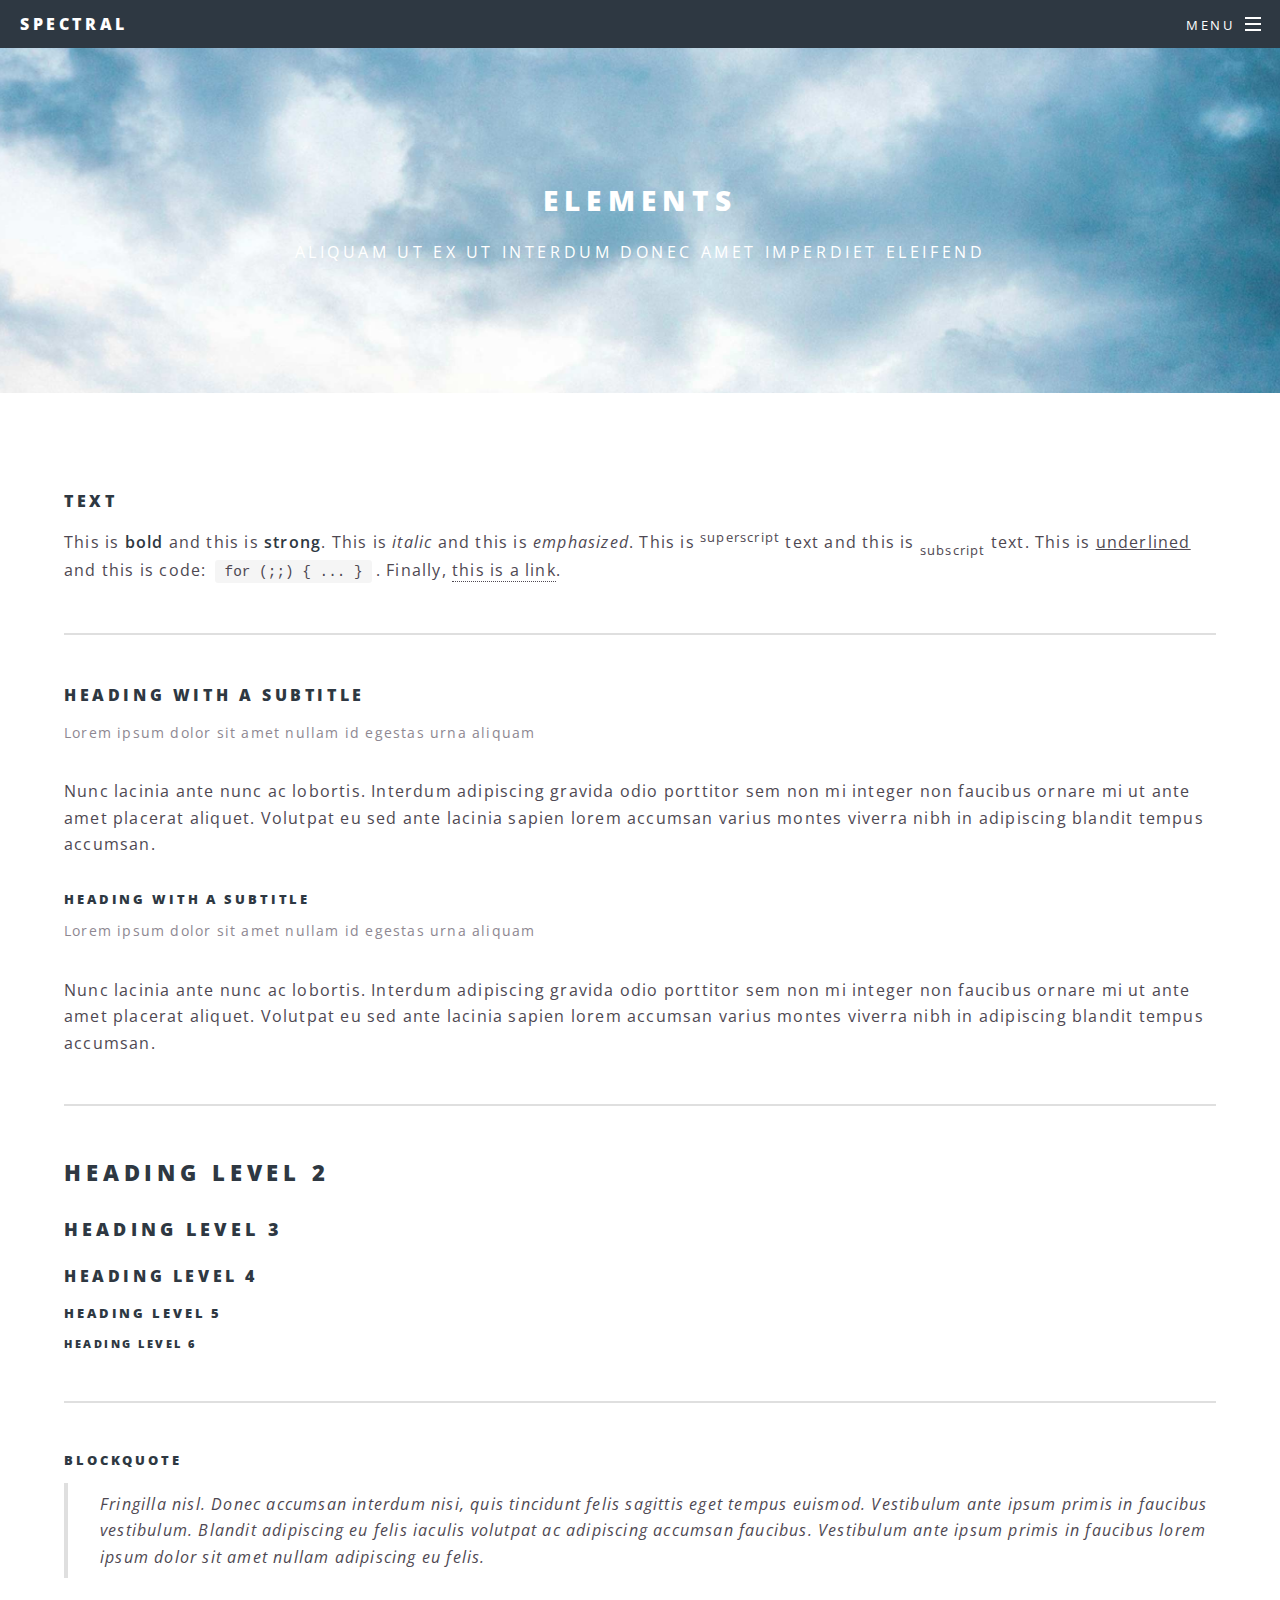
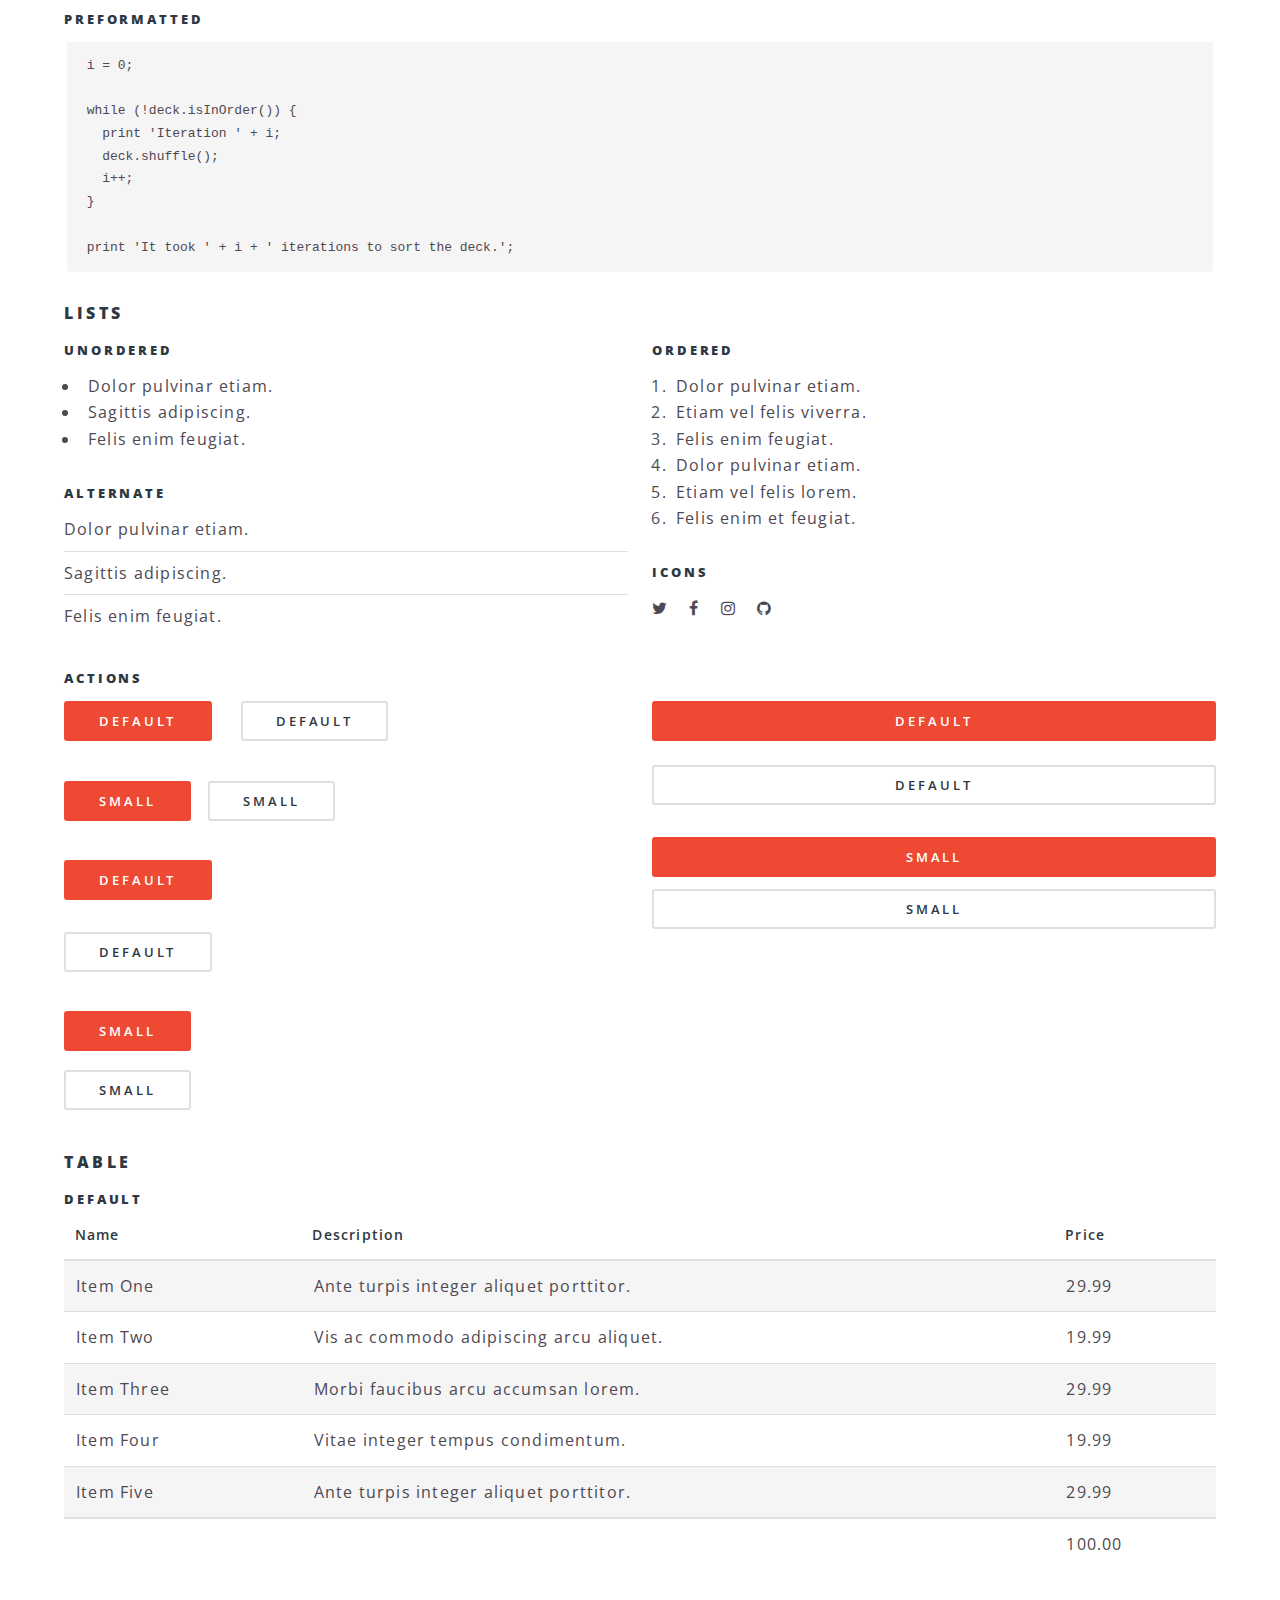
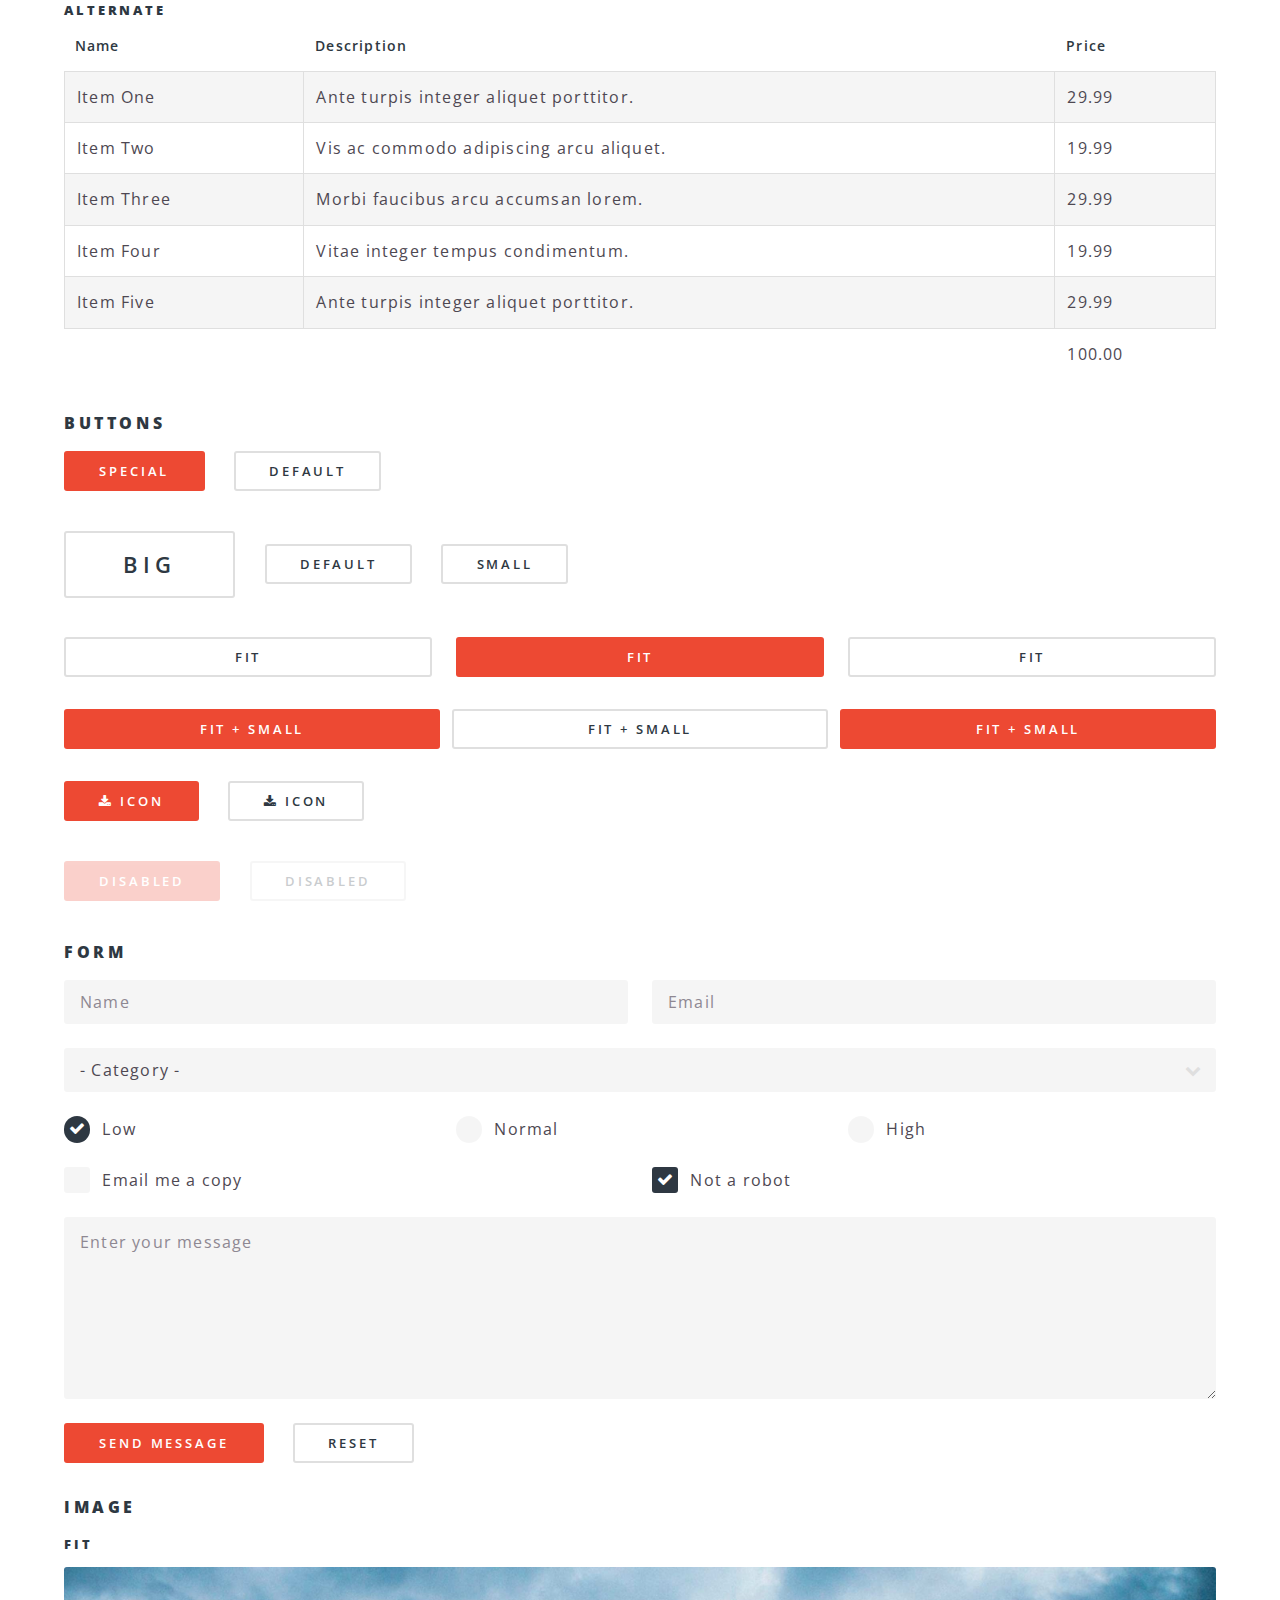
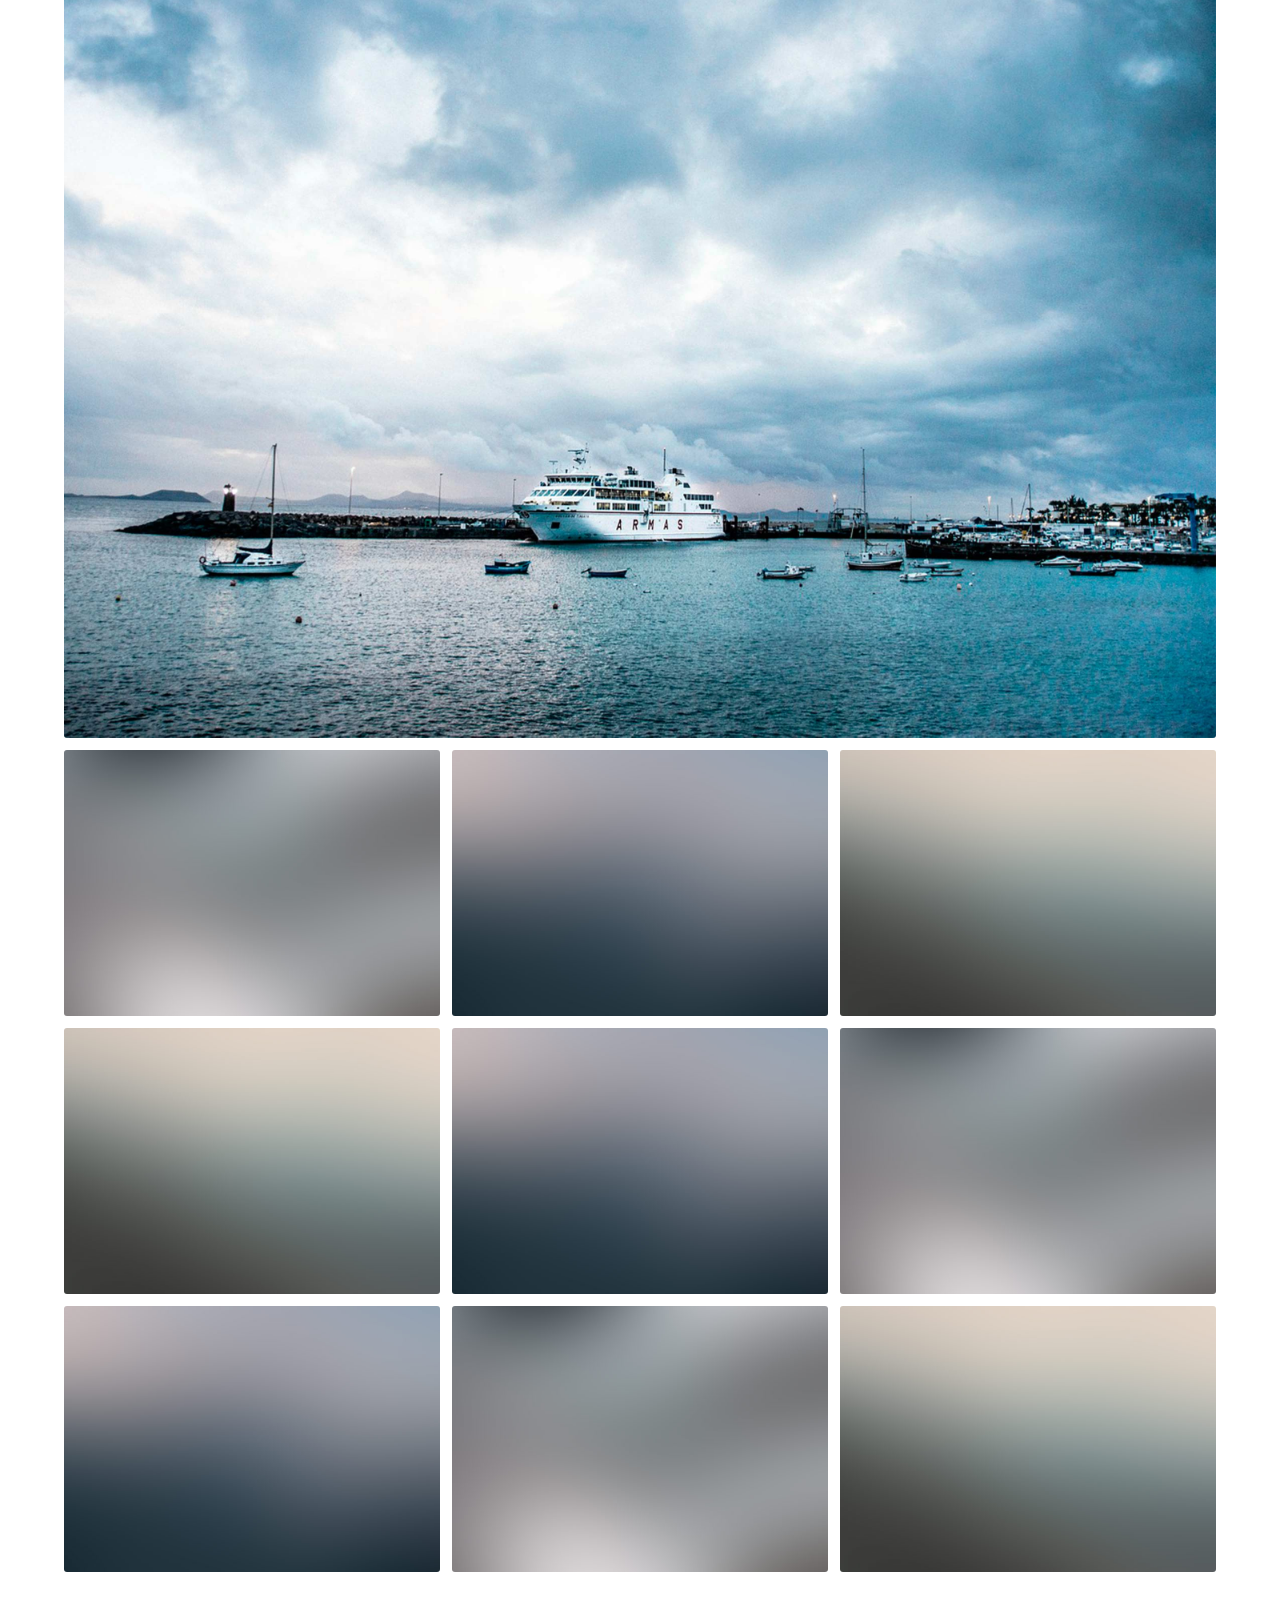
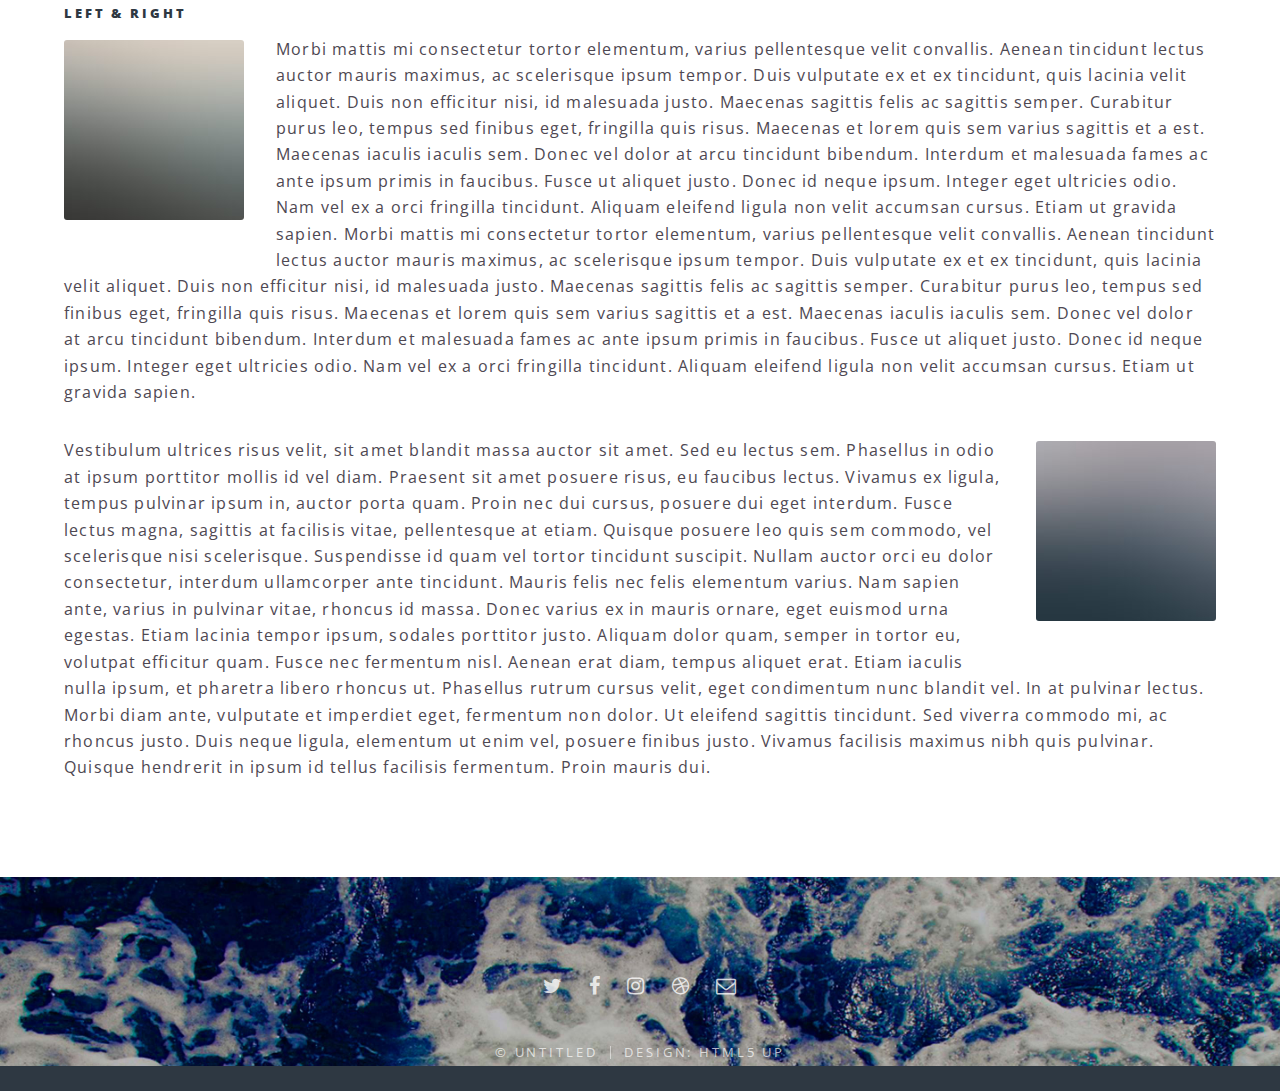
<file: elements.html>
<!DOCTYPE HTML>
<!--
	Spectral by HTML5 UP
	html5up.net | @ajlkn
	Free for personal and commercial use under the CCA 3.0 license (html5up.net/license)
-->
<html>
	<head>
		<title>Elements - Spectral by HTML5 UP</title>
		<meta charset="utf-8" />
		<meta name="viewport" content="width=device-width, initial-scale=1" />
		<!--[if lte IE 8]><script src="assets/js/ie/html5shiv.js"></script><![endif]-->
		<link rel="stylesheet" href="assets/css/main.css" />
		<!--[if lte IE 8]><link rel="stylesheet" href="assets/css/ie8.css" /><![endif]-->
		<!--[if lte IE 9]><link rel="stylesheet" href="assets/css/ie9.css" /><![endif]-->
	</head>
	<body>

		<!-- Page Wrapper -->
			<div id="page-wrapper">

				<!-- Header -->
					<header id="header">
						<h1><a href="index.html">Spectral</a></h1>
						<nav id="nav">
							<ul>
								<li class="special">
									<a href="#menu" class="menuToggle"><span>Menu</span></a>
									<div id="menu">
										<ul>
											<li><a href="index.html">Home</a></li>
											<li><a href="generic.html">Generic</a></li>
											<li><a href="elements.html">Elements</a></li>
											<li><a href="#">Sign Up</a></li>
											<li><a href="#">Log In</a></li>
										</ul>
									</div>
								</li>
							</ul>
						</nav>
					</header>

				<!-- Main -->
					<article id="main">
						<header>
							<h2>Elements</h2>
							<p>Aliquam ut ex ut interdum donec amet imperdiet eleifend</p>
						</header>
						<section class="wrapper style5">
							<div class="inner">

								<section>
									<h4>Text</h4>
									<p>This is <b>bold</b> and this is <strong>strong</strong>. This is <i>italic</i> and this is <em>emphasized</em>.
									This is <sup>superscript</sup> text and this is <sub>subscript</sub> text.
									This is <u>underlined</u> and this is code: <code>for (;;) { ... }</code>. Finally, <a href="#">this is a link</a>.</p>
									<hr />
									<header>
										<h4>Heading with a Subtitle</h4>
										<p>Lorem ipsum dolor sit amet nullam id egestas urna aliquam</p>
									</header>
									<p>Nunc lacinia ante nunc ac lobortis. Interdum adipiscing gravida odio porttitor sem non mi integer non faucibus ornare mi ut ante amet placerat aliquet. Volutpat eu sed ante lacinia sapien lorem accumsan varius montes viverra nibh in adipiscing blandit tempus accumsan.</p>
									<header>
										<h5>Heading with a Subtitle</h5>
										<p>Lorem ipsum dolor sit amet nullam id egestas urna aliquam</p>
									</header>
									<p>Nunc lacinia ante nunc ac lobortis. Interdum adipiscing gravida odio porttitor sem non mi integer non faucibus ornare mi ut ante amet placerat aliquet. Volutpat eu sed ante lacinia sapien lorem accumsan varius montes viverra nibh in adipiscing blandit tempus accumsan.</p>
									<hr />
									<h2>Heading Level 2</h2>
									<h3>Heading Level 3</h3>
									<h4>Heading Level 4</h4>
									<h5>Heading Level 5</h5>
									<h6>Heading Level 6</h6>
									<hr />
									<h5>Blockquote</h5>
									<blockquote>Fringilla nisl. Donec accumsan interdum nisi, quis tincidunt felis sagittis eget tempus euismod. Vestibulum ante ipsum primis in faucibus vestibulum. Blandit adipiscing eu felis iaculis volutpat ac adipiscing accumsan faucibus. Vestibulum ante ipsum primis in faucibus lorem ipsum dolor sit amet nullam adipiscing eu felis.</blockquote>
									<h5>Preformatted</h5>
									<pre><code>i = 0;

while (!deck.isInOrder()) {
  print 'Iteration ' + i;
  deck.shuffle();
  i++;
}

print 'It took ' + i + ' iterations to sort the deck.';</code></pre>
								</section>

								<section>
									<h4>Lists</h4>
									<div class="row">
										<div class="6u 12u$(medium)">
											<h5>Unordered</h5>
											<ul>
												<li>Dolor pulvinar etiam.</li>
												<li>Sagittis adipiscing.</li>
												<li>Felis enim feugiat.</li>
											</ul>
											<h5>Alternate</h5>
											<ul class="alt">
												<li>Dolor pulvinar etiam.</li>
												<li>Sagittis adipiscing.</li>
												<li>Felis enim feugiat.</li>
											</ul>
										</div>
										<div class="6u$ 12u$(medium)">
											<h5>Ordered</h5>
											<ol>
												<li>Dolor pulvinar etiam.</li>
												<li>Etiam vel felis viverra.</li>
												<li>Felis enim feugiat.</li>
												<li>Dolor pulvinar etiam.</li>
												<li>Etiam vel felis lorem.</li>
												<li>Felis enim et feugiat.</li>
											</ol>
											<h5>Icons</h5>
											<ul class="icons">
												<li><a href="#" class="icon fa-twitter"><span class="label">Twitter</span></a></li>
												<li><a href="#" class="icon fa-facebook"><span class="label">Facebook</span></a></li>
												<li><a href="#" class="icon fa-instagram"><span class="label">Instagram</span></a></li>
												<li><a href="#" class="icon fa-github"><span class="label">Github</span></a></li>
											</ul>
										</div>
									</div>
									<h5>Actions</h5>
									<div class="row">
										<div class="6u 12u$(medium)">
											<ul class="actions">
												<li><a href="#" class="button special">Default</a></li>
												<li><a href="#" class="button">Default</a></li>
											</ul>
											<ul class="actions small">
												<li><a href="#" class="button special small">Small</a></li>
												<li><a href="#" class="button small">Small</a></li>
											</ul>
											<ul class="actions vertical">
												<li><a href="#" class="button special">Default</a></li>
												<li><a href="#" class="button">Default</a></li>
											</ul>
											<ul class="actions vertical small">
												<li><a href="#" class="button special small">Small</a></li>
												<li><a href="#" class="button small">Small</a></li>
											</ul>
										</div>
										<div class="6u 12u$(medium)">
											<ul class="actions vertical">
												<li><a href="#" class="button special fit">Default</a></li>
												<li><a href="#" class="button fit">Default</a></li>
											</ul>
											<ul class="actions vertical small">
												<li><a href="#" class="button special small fit">Small</a></li>
												<li><a href="#" class="button small fit">Small</a></li>
											</ul>
										</div>
									</div>
								</section>

								<section>
									<h4>Table</h4>
									<h5>Default</h5>
									<div class="table-wrapper">
										<table>
											<thead>
												<tr>
													<th>Name</th>
													<th>Description</th>
													<th>Price</th>
												</tr>
											</thead>
											<tbody>
												<tr>
													<td>Item One</td>
													<td>Ante turpis integer aliquet porttitor.</td>
													<td>29.99</td>
												</tr>
												<tr>
													<td>Item Two</td>
													<td>Vis ac commodo adipiscing arcu aliquet.</td>
													<td>19.99</td>
												</tr>
												<tr>
													<td>Item Three</td>
													<td> Morbi faucibus arcu accumsan lorem.</td>
													<td>29.99</td>
												</tr>
												<tr>
													<td>Item Four</td>
													<td>Vitae integer tempus condimentum.</td>
													<td>19.99</td>
												</tr>
												<tr>
													<td>Item Five</td>
													<td>Ante turpis integer aliquet porttitor.</td>
													<td>29.99</td>
												</tr>
											</tbody>
											<tfoot>
												<tr>
													<td colspan="2"></td>
													<td>100.00</td>
												</tr>
											</tfoot>
										</table>
									</div>

									<h5>Alternate</h5>
									<div class="table-wrapper">
										<table class="alt">
											<thead>
												<tr>
													<th>Name</th>
													<th>Description</th>
													<th>Price</th>
												</tr>
											</thead>
											<tbody>
												<tr>
													<td>Item One</td>
													<td>Ante turpis integer aliquet porttitor.</td>
													<td>29.99</td>
												</tr>
												<tr>
													<td>Item Two</td>
													<td>Vis ac commodo adipiscing arcu aliquet.</td>
													<td>19.99</td>
												</tr>
												<tr>
													<td>Item Three</td>
													<td> Morbi faucibus arcu accumsan lorem.</td>
													<td>29.99</td>
												</tr>
												<tr>
													<td>Item Four</td>
													<td>Vitae integer tempus condimentum.</td>
													<td>19.99</td>
												</tr>
												<tr>
													<td>Item Five</td>
													<td>Ante turpis integer aliquet porttitor.</td>
													<td>29.99</td>
												</tr>
											</tbody>
											<tfoot>
												<tr>
													<td colspan="2"></td>
													<td>100.00</td>
												</tr>
											</tfoot>
										</table>
									</div>
								</section>

								<section>
									<h4>Buttons</h4>
									<ul class="actions">
										<li><a href="#" class="button special">Special</a></li>
										<li><a href="#" class="button">Default</a></li>
									</ul>
									<ul class="actions">
										<li><a href="#" class="button big">Big</a></li>
										<li><a href="#" class="button">Default</a></li>
										<li><a href="#" class="button small">Small</a></li>
									</ul>
									<ul class="actions fit">
										<li><a href="#" class="button fit">Fit</a></li>
										<li><a href="#" class="button special fit">Fit</a></li>
										<li><a href="#" class="button fit">Fit</a></li>
									</ul>
									<ul class="actions fit small">
										<li><a href="#" class="button special fit small">Fit + Small</a></li>
										<li><a href="#" class="button fit small">Fit + Small</a></li>
										<li><a href="#" class="button special fit small">Fit + Small</a></li>
									</ul>
									<ul class="actions">
										<li><a href="#" class="button special icon fa-download">Icon</a></li>
										<li><a href="#" class="button icon fa-download">Icon</a></li>
									</ul>
									<ul class="actions">
										<li><span class="button special disabled">Disabled</span></li>
										<li><span class="button disabled">Disabled</span></li>
									</ul>
								</section>

								<section>
									<h4>Form</h4>
									<form method="post" action="#">
										<div class="row uniform">
											<div class="6u 12u$(xsmall)">
												<input type="text" name="demo-name" id="demo-name" value="" placeholder="Name" />
											</div>
											<div class="6u$ 12u$(xsmall)">
												<input type="email" name="demo-email" id="demo-email" value="" placeholder="Email" />
											</div>
											<div class="12u$">
												<div class="select-wrapper">
													<select name="demo-category" id="demo-category">
														<option value="">- Category -</option>
														<option value="1">Manufacturing</option>
														<option value="1">Shipping</option>
														<option value="1">Administration</option>
														<option value="1">Human Resources</option>
													</select>
												</div>
											</div>
											<div class="4u 12u$(small)">
												<input type="radio" id="demo-priority-low" name="demo-priority" checked>
												<label for="demo-priority-low">Low</label>
											</div>
											<div class="4u 12u$(small)">
												<input type="radio" id="demo-priority-normal" name="demo-priority">
												<label for="demo-priority-normal">Normal</label>
											</div>
											<div class="4u$ 12u$(small)">
												<input type="radio" id="demo-priority-high" name="demo-priority">
												<label for="demo-priority-high">High</label>
											</div>
											<div class="6u 12u$(small)">
												<input type="checkbox" id="demo-copy" name="demo-copy">
												<label for="demo-copy">Email me a copy</label>
											</div>
											<div class="6u$ 12u$(small)">
												<input type="checkbox" id="demo-human" name="demo-human" checked>
												<label for="demo-human">Not a robot</label>
											</div>
											<div class="12u$">
												<textarea name="demo-message" id="demo-message" placeholder="Enter your message" rows="6"></textarea>
											</div>
											<div class="12u$">
												<ul class="actions">
													<li><input type="submit" value="Send Message" class="special" /></li>
													<li><input type="reset" value="Reset" /></li>
												</ul>
											</div>
										</div>
									</form>
								</section>

								<section>
									<h4>Image</h4>
									<h5>Fit</h5>
									<div class="box alt">
										<div class="row uniform 50%">
											<div class="12u"><span class="image fit"><img src="images/banner.jpg" alt="" /></span></div>
											<div class="4u"><span class="image fit"><img src="images/pic01.jpg" alt="" /></span></div>
											<div class="4u"><span class="image fit"><img src="images/pic02.jpg" alt="" /></span></div>
											<div class="4u"><span class="image fit"><img src="images/pic03.jpg" alt="" /></span></div>
											<div class="4u"><span class="image fit"><img src="images/pic03.jpg" alt="" /></span></div>
											<div class="4u"><span class="image fit"><img src="images/pic02.jpg" alt="" /></span></div>
											<div class="4u"><span class="image fit"><img src="images/pic01.jpg" alt="" /></span></div>
											<div class="4u"><span class="image fit"><img src="images/pic02.jpg" alt="" /></span></div>
											<div class="4u"><span class="image fit"><img src="images/pic01.jpg" alt="" /></span></div>
											<div class="4u"><span class="image fit"><img src="images/pic03.jpg" alt="" /></span></div>
										</div>
									</div>
									<h5>Left &amp; Right</h5>
									<p><span class="image left"><img src="images/pic04.jpg" alt="" /></span>Morbi mattis mi consectetur tortor elementum, varius pellentesque velit convallis. Aenean tincidunt lectus auctor mauris maximus, ac scelerisque ipsum tempor. Duis vulputate ex et ex tincidunt, quis lacinia velit aliquet. Duis non efficitur nisi, id malesuada justo. Maecenas sagittis felis ac sagittis semper. Curabitur purus leo, tempus sed finibus eget, fringilla quis risus. Maecenas et lorem quis sem varius sagittis et a est. Maecenas iaculis iaculis sem. Donec vel dolor at arcu tincidunt bibendum. Interdum et malesuada fames ac ante ipsum primis in faucibus. Fusce ut aliquet justo. Donec id neque ipsum. Integer eget ultricies odio. Nam vel ex a orci fringilla tincidunt. Aliquam eleifend ligula non velit accumsan cursus. Etiam ut gravida sapien. Morbi mattis mi consectetur tortor elementum, varius pellentesque velit convallis. Aenean tincidunt lectus auctor mauris maximus, ac scelerisque ipsum tempor. Duis vulputate ex et ex tincidunt, quis lacinia velit aliquet. Duis non efficitur nisi, id malesuada justo. Maecenas sagittis felis ac sagittis semper. Curabitur purus leo, tempus sed finibus eget, fringilla quis risus. Maecenas et lorem quis sem varius sagittis et a est. Maecenas iaculis iaculis sem. Donec vel dolor at arcu tincidunt bibendum. Interdum et malesuada fames ac ante ipsum primis in faucibus. Fusce ut aliquet justo. Donec id neque ipsum. Integer eget ultricies odio. Nam vel ex a orci fringilla tincidunt. Aliquam eleifend ligula non velit accumsan cursus. Etiam ut gravida sapien.</p>
									<p><span class="image right"><img src="images/pic05.jpg" alt="" /></span>Vestibulum ultrices risus velit, sit amet blandit massa auctor sit amet. Sed eu lectus sem. Phasellus in odio at ipsum porttitor mollis id vel diam. Praesent sit amet posuere risus, eu faucibus lectus. Vivamus ex ligula, tempus pulvinar ipsum in, auctor porta quam. Proin nec dui cursus, posuere dui eget interdum. Fusce lectus magna, sagittis at facilisis vitae, pellentesque at etiam. Quisque posuere leo quis sem commodo, vel scelerisque nisi scelerisque. Suspendisse id quam vel tortor tincidunt suscipit. Nullam auctor orci eu dolor consectetur, interdum ullamcorper ante tincidunt. Mauris felis nec felis elementum varius. Nam sapien ante, varius in pulvinar vitae, rhoncus id massa. Donec varius ex in mauris ornare, eget euismod urna egestas. Etiam lacinia tempor ipsum, sodales porttitor justo. Aliquam dolor quam, semper in tortor eu, volutpat efficitur quam. Fusce nec fermentum nisl. Aenean erat diam, tempus aliquet erat. Etiam iaculis nulla ipsum, et pharetra libero rhoncus ut. Phasellus rutrum cursus velit, eget condimentum nunc blandit vel. In at pulvinar lectus. Morbi diam ante, vulputate et imperdiet eget, fermentum non dolor. Ut eleifend sagittis tincidunt. Sed viverra commodo mi, ac rhoncus justo. Duis neque ligula, elementum ut enim vel, posuere finibus justo. Vivamus facilisis maximus nibh quis pulvinar. Quisque hendrerit in ipsum id tellus facilisis fermentum. Proin mauris dui.</p>
								</section>

							</div>
						</section>
					</article>

				<!-- Footer -->
					<footer id="footer">
						<ul class="icons">
							<li><a href="#" class="icon fa-twitter"><span class="label">Twitter</span></a></li>
							<li><a href="#" class="icon fa-facebook"><span class="label">Facebook</span></a></li>
							<li><a href="#" class="icon fa-instagram"><span class="label">Instagram</span></a></li>
							<li><a href="#" class="icon fa-dribbble"><span class="label">Dribbble</span></a></li>
							<li><a href="#" class="icon fa-envelope-o"><span class="label">Email</span></a></li>
						</ul>
						<ul class="copyright">
							<li>&copy; Untitled</li><li>Design: <a href="http://html5up.net">HTML5 UP</a></li>
						</ul>
					</footer>

			</div>

		<!-- Scripts -->
			<script src="assets/js/jquery.min.js"></script>
			<script src="assets/js/jquery.scrollex.min.js"></script>
			<script src="assets/js/jquery.scrolly.min.js"></script>
			<script src="assets/js/skel.min.js"></script>
			<script src="assets/js/util.js"></script>
			<!--[if lte IE 8]><script src="assets/js/ie/respond.min.js"></script><![endif]-->
			<script src="assets/js/main.js"></script>

	</body>
</html>
</file>
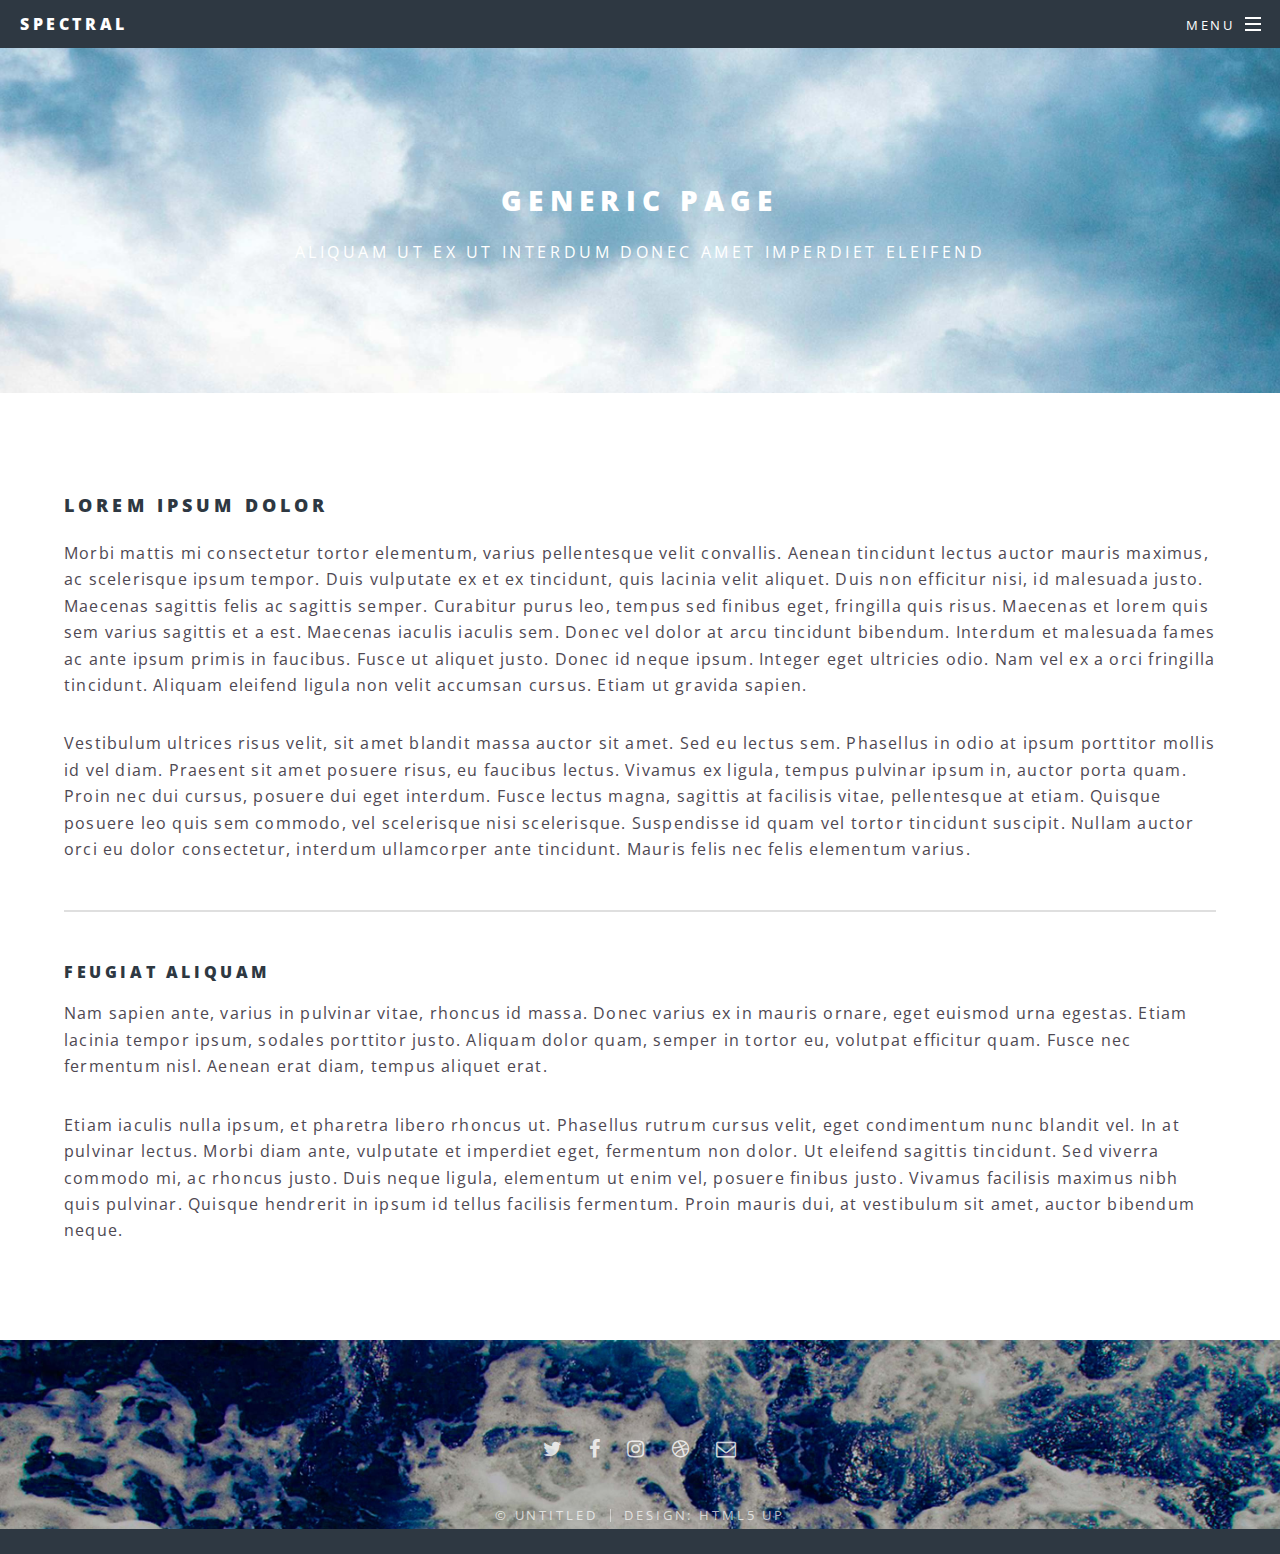
<file: generic.html>
<!DOCTYPE HTML>
<!--
	Spectral by HTML5 UP
	html5up.net | @ajlkn
	Free for personal and commercial use under the CCA 3.0 license (html5up.net/license)
-->
<html>
	<head>
		<title>Generic - Spectral by HTML5 UP</title>
		<meta charset="utf-8" />
		<meta name="viewport" content="width=device-width, initial-scale=1" />
		<!--[if lte IE 8]><script src="assets/js/ie/html5shiv.js"></script><![endif]-->
		<link rel="stylesheet" href="assets/css/main.css" />
		<!--[if lte IE 8]><link rel="stylesheet" href="assets/css/ie8.css" /><![endif]-->
		<!--[if lte IE 9]><link rel="stylesheet" href="assets/css/ie9.css" /><![endif]-->
	</head>
	<body>

		<!-- Page Wrapper -->
			<div id="page-wrapper">

				<!-- Header -->
					<header id="header">
						<h1><a href="index.html">Spectral</a></h1>
						<nav id="nav">
							<ul>
								<li class="special">
									<a href="#menu" class="menuToggle"><span>Menu</span></a>
									<div id="menu">
										<ul>
											<li><a href="index.html">Home</a></li>
											<li><a href="generic.html">Generic</a></li>
											<li><a href="elements.html">Elements</a></li>
											<li><a href="#">Sign Up</a></li>
											<li><a href="#">Log In</a></li>
										</ul>
									</div>
								</li>
							</ul>
						</nav>
					</header>

				<!-- Main -->
					<article id="main">
						<header>
							<h2>Generic Page</h2>
							<p>Aliquam ut ex ut interdum donec amet imperdiet eleifend</p>
						</header>
						<section class="wrapper style5">
							<div class="inner">

								<h3>Lorem ipsum dolor</h3>
								<p>Morbi mattis mi consectetur tortor elementum, varius pellentesque velit convallis. Aenean tincidunt lectus auctor mauris maximus, ac scelerisque ipsum tempor. Duis vulputate ex et ex tincidunt, quis lacinia velit aliquet. Duis non efficitur nisi, id malesuada justo. Maecenas sagittis felis ac sagittis semper. Curabitur purus leo, tempus sed finibus eget, fringilla quis risus. Maecenas et lorem quis sem varius sagittis et a est. Maecenas iaculis iaculis sem. Donec vel dolor at arcu tincidunt bibendum. Interdum et malesuada fames ac ante ipsum primis in faucibus. Fusce ut aliquet justo. Donec id neque ipsum. Integer eget ultricies odio. Nam vel ex a orci fringilla tincidunt. Aliquam eleifend ligula non velit accumsan cursus. Etiam ut gravida sapien.</p>

								<p>Vestibulum ultrices risus velit, sit amet blandit massa auctor sit amet. Sed eu lectus sem. Phasellus in odio at ipsum porttitor mollis id vel diam. Praesent sit amet posuere risus, eu faucibus lectus. Vivamus ex ligula, tempus pulvinar ipsum in, auctor porta quam. Proin nec dui cursus, posuere dui eget interdum. Fusce lectus magna, sagittis at facilisis vitae, pellentesque at etiam. Quisque posuere leo quis sem commodo, vel scelerisque nisi scelerisque. Suspendisse id quam vel tortor tincidunt suscipit. Nullam auctor orci eu dolor consectetur, interdum ullamcorper ante tincidunt. Mauris felis nec felis elementum varius.</p>

								<hr />

								<h4>Feugiat aliquam</h4>
								<p>Nam sapien ante, varius in pulvinar vitae, rhoncus id massa. Donec varius ex in mauris ornare, eget euismod urna egestas. Etiam lacinia tempor ipsum, sodales porttitor justo. Aliquam dolor quam, semper in tortor eu, volutpat efficitur quam. Fusce nec fermentum nisl. Aenean erat diam, tempus aliquet erat.</p>

								<p>Etiam iaculis nulla ipsum, et pharetra libero rhoncus ut. Phasellus rutrum cursus velit, eget condimentum nunc blandit vel. In at pulvinar lectus. Morbi diam ante, vulputate et imperdiet eget, fermentum non dolor. Ut eleifend sagittis tincidunt. Sed viverra commodo mi, ac rhoncus justo. Duis neque ligula, elementum ut enim vel, posuere finibus justo. Vivamus facilisis maximus nibh quis pulvinar. Quisque hendrerit in ipsum id tellus facilisis fermentum. Proin mauris dui, at vestibulum sit amet, auctor bibendum neque.</p>

							</div>
						</section>
					</article>

				<!-- Footer -->
					<footer id="footer">
						<ul class="icons">
							<li><a href="#" class="icon fa-twitter"><span class="label">Twitter</span></a></li>
							<li><a href="#" class="icon fa-facebook"><span class="label">Facebook</span></a></li>
							<li><a href="#" class="icon fa-instagram"><span class="label">Instagram</span></a></li>
							<li><a href="#" class="icon fa-dribbble"><span class="label">Dribbble</span></a></li>
							<li><a href="#" class="icon fa-envelope-o"><span class="label">Email</span></a></li>
						</ul>
						<ul class="copyright">
							<li>&copy; Untitled</li><li>Design: <a href="http://html5up.net">HTML5 UP</a></li>
						</ul>
					</footer>

			</div>

		<!-- Scripts -->
			<script src="assets/js/jquery.min.js"></script>
			<script src="assets/js/jquery.scrollex.min.js"></script>
			<script src="assets/js/jquery.scrolly.min.js"></script>
			<script src="assets/js/skel.min.js"></script>
			<script src="assets/js/util.js"></script>
			<!--[if lte IE 8]><script src="assets/js/ie/respond.min.js"></script><![endif]-->
			<script src="assets/js/main.js"></script>

	</body>
</html>
</file>
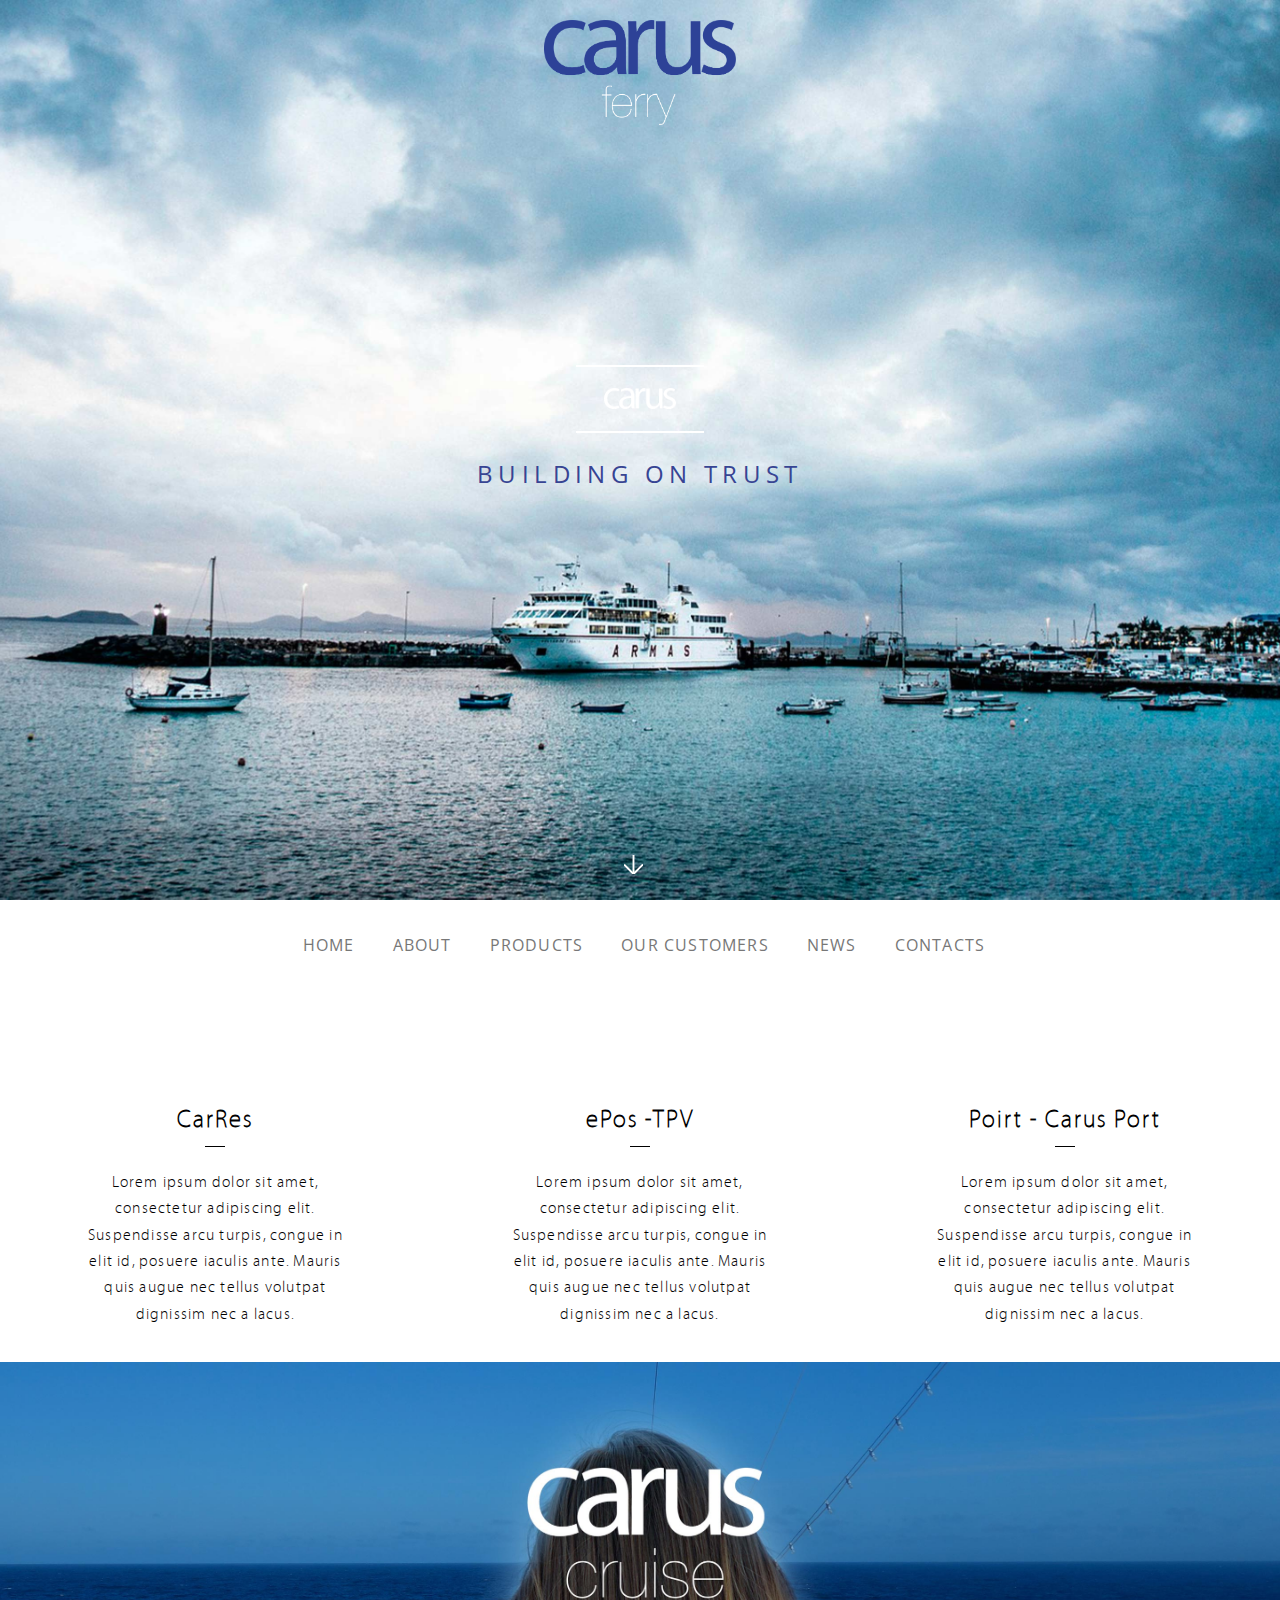
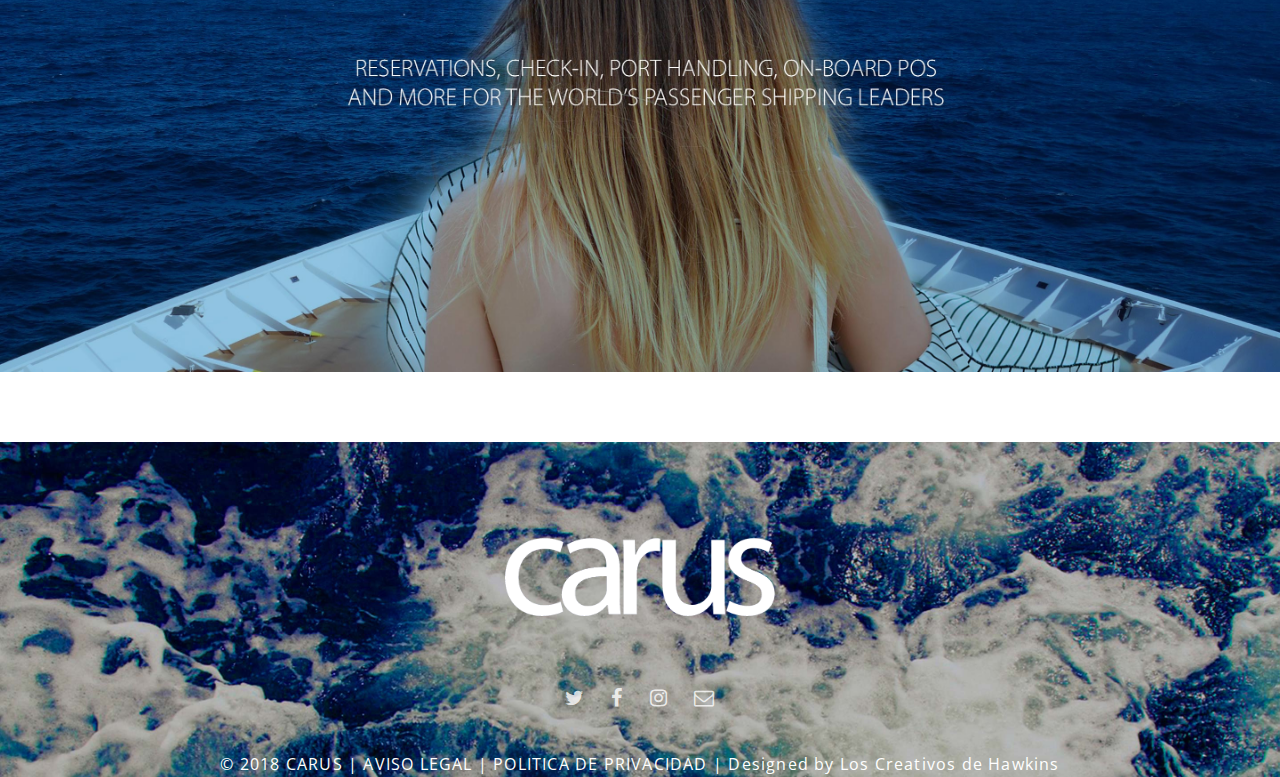
<file: index-old-17-04-2018.html>
<!DOCTYPE HTML>

<html>
	<head>
		<title>CarusFerry</title>
		<meta charset="utf-8" />
		<meta name="viewport" content="width=device-width, initial-scale=1" />
		<link rel="stylesheet" href="https://maxcdn.bootstrapcdn.com/bootstrap/3.3.7/css/bootstrap.min.css" />
		<!--[if lte IE 8]><script src="assets/js/ie/html5shiv.js"></script><![endif]-->
		<link rel="stylesheet" href="assets/css/main.css" />
		<!--[if lte IE 8]><link rel="stylesheet" href="assets/css/ie8.css" /><![endif]-->
		<!--[if lte IE 9]><link rel="stylesheet" href="assets/css/ie9.css" /><![endif]-->

		<!-- FAV ICON -->
		<link rel="apple-touch-icon" sizes="152x152" href="fav/apple-touch-icon.png">
		<link rel="icon" type="image/png" sizes="32x32" href="fav/favicon-32x32.png">
		<link rel="icon" type="image/png" sizes="16x16" href="fav/favicon-16x16.png">
		<link rel="manifest" href="fav/site.webmanifest">
		<link rel="mask-icon" href="fav/safari-pinned-tab.svg" color="#5bbad5">
		<meta name="msapplication-TileColor" content="#da532c">
		<meta name="theme-color" content="#ffffff">


	</head>
	<body class="landing">

		<!-- Page Wrapper -->
			<div id="page-wrapper">

				<!-- Header 
					<header id="header" class="alt">
						<h1><a href="index.html">Spectral</a></h1>
						<nav id="nav">
							<ul>
								<li class="special">
									<a href="#menu" class="menuToggle"><span>Menu</span></a>
									<div id="menu">
										<ul>
											<li><a href="index.html">Home</a></li>
											<li><a href="generic.html">Generic</a></li>
											<li><a href="elements.html">Elements</a></li>
											<li><a href="#">Sign Up</a></li>
											<li><a href="#">Log In</a></li>
										</ul>
									</div>
								</li>
							</ul>
						</nav>
					</header>

				-->
				<!-- Banner -->
					
					<section id="banner">
						<div id="divCarusFerry"> 
							<img id="imgCarusFerry" src="images/logo.png"/>
						</div>
						<div class="inner">
							<h2 id="bannerBorder" style="color:#374493;">
								<img id="imgCarus" src="images/logo_blanco.png"/></h2>
							<p style="color:#374493;font-size: 1">Building on trust</p>
							<!--
							<ul class="actions">
								<li><a href="#" class="button special">Activate</a></li>
							</ul>
						-->
						</div>
						<a href="#menuSection" class="more scrolly"></a>
					</section>
					<section id="menuSection">
					<!-- MENU -->
					<nav class="navbar navbar-default" data-spy="affix" data-offset-top="970">
					    <div class="container text-center">
					        <!--<div class="navbar-header">
					            <a class="navbar-brand" href="#">HOME</a>
					        </div>-->
					        <div id="navbar" class="navbar-collapse">
					            <ul class="nav navbar-nav">
					            	<li><a href="#">HOME</a></li>
					                <li><a href="#">ABOUT</a></li>
					                <li><a href="#">PRODUCTS</a></li>
					                <li><a href="#">OUR CUSTOMERS</a></li>
					                <li><a href="#">NEWS</a></li>
					                <li><a href="#">CONTACTS</a></li>
					            </ul>
					        </div>
					    </div>
					</nav>
					<!-- FIN MENU-->
					</section>
					<section id="mServices">
						<div class="container-fluid">
						  <div class="row">
						    <div class="col-xs-6 col-md-4">
						      <h2 class="titleServices">CarRes</h2>
						      <p class="Services-text">Lorem ipsum dolor sit amet, consectetur adipiscing elit. Suspendisse arcu turpis, congue in elit id, posuere iaculis ante. Mauris quis augue nec tellus volutpat dignissim nec a lacus.</p>
						    </div>
						    <div class="col-xs-6 col-md-4">
						      <h2 class="titleServices">ePos -TPV</h2>
						      <p class="Services-text">Lorem ipsum dolor sit amet, consectetur adipiscing elit. Suspendisse arcu turpis, congue in elit id, posuere iaculis ante. Mauris quis augue nec tellus volutpat dignissim nec a lacus.</p>
						    </div>
						    <div class="col-xs-6 col-md-4">
						      <h2 class="titleServices">Poirt - Carus Port</h2>
						      <p class="Services-text">Lorem ipsum dolor sit amet, consectetur adipiscing elit. Suspendisse arcu turpis, congue in elit id, posuere iaculis ante. Mauris quis augue nec tellus volutpat dignissim nec a lacus.</p>
						    </div>
						  </div>
						</div>
					</section>
				<!-- One -->
					<section id="one">
						<img src="images/Carus.jpg"/>
					</section>


					<section id="two">
						
					</section>

				

				<!-- Footer -->
					<footer id="footer">
						<ul class="copyright">
							<li><img id="imgCarusFerryBlanco" src="images/logo_blanco.png"/></li>
						</ul>
						<ul class="icons">
							<li><a href="#" class="icon fa-twitter"><span class="label">Twitter</span></a></li>
							<li><a href="#" class="icon fa-facebook"><span class="label">Facebook</span></a></li>
							<li><a href="#" class="icon fa-instagram"><span class="label">Instagram</span></a></li>
							<li><a href="#" class="icon fa-envelope-o"><span class="label">Email</span></a></li>
						</ul>
						 <div class="footer-copyright py-3 text-center">
					        © 2018 CARUS | 
					        <a href="#"> AVISO LEGAL </a> |
					        <a href="#"> POLITICA DE PRIVACIDAD </a> |
					        <a href="https://www.lchawkins.com/"> Designed by Los Creativos de Hawkins </a>
					    </div>
					</footer>

			</div>

		<!-- Scripts -->
			<script src="assets/js/jquery.min.js"></script>
			<script src="assets/js/jquery.scrollex.min.js"></script>
			<script src="assets/js/jquery.scrolly.min.js"></script>
			<script src="assets/js/skel.min.js"></script>
			<script src="assets/js/util.js"></script>
			<!--[if lte IE 8]><script src="assets/js/ie/respond.min.js"></script><![endif]-->
			<script src="assets/js/main.js"></script>
		<!-- BOOTSTRAP -->
  		<script src="https://ajax.googleapis.com/ajax/libs/jquery/3.3.1/jquery.min.js"></script>
  		<script src="https://maxcdn.bootstrapcdn.com/bootstrap/3.3.7/js/bootstrap.min.js"></script>

	</body>
</html>
</file>
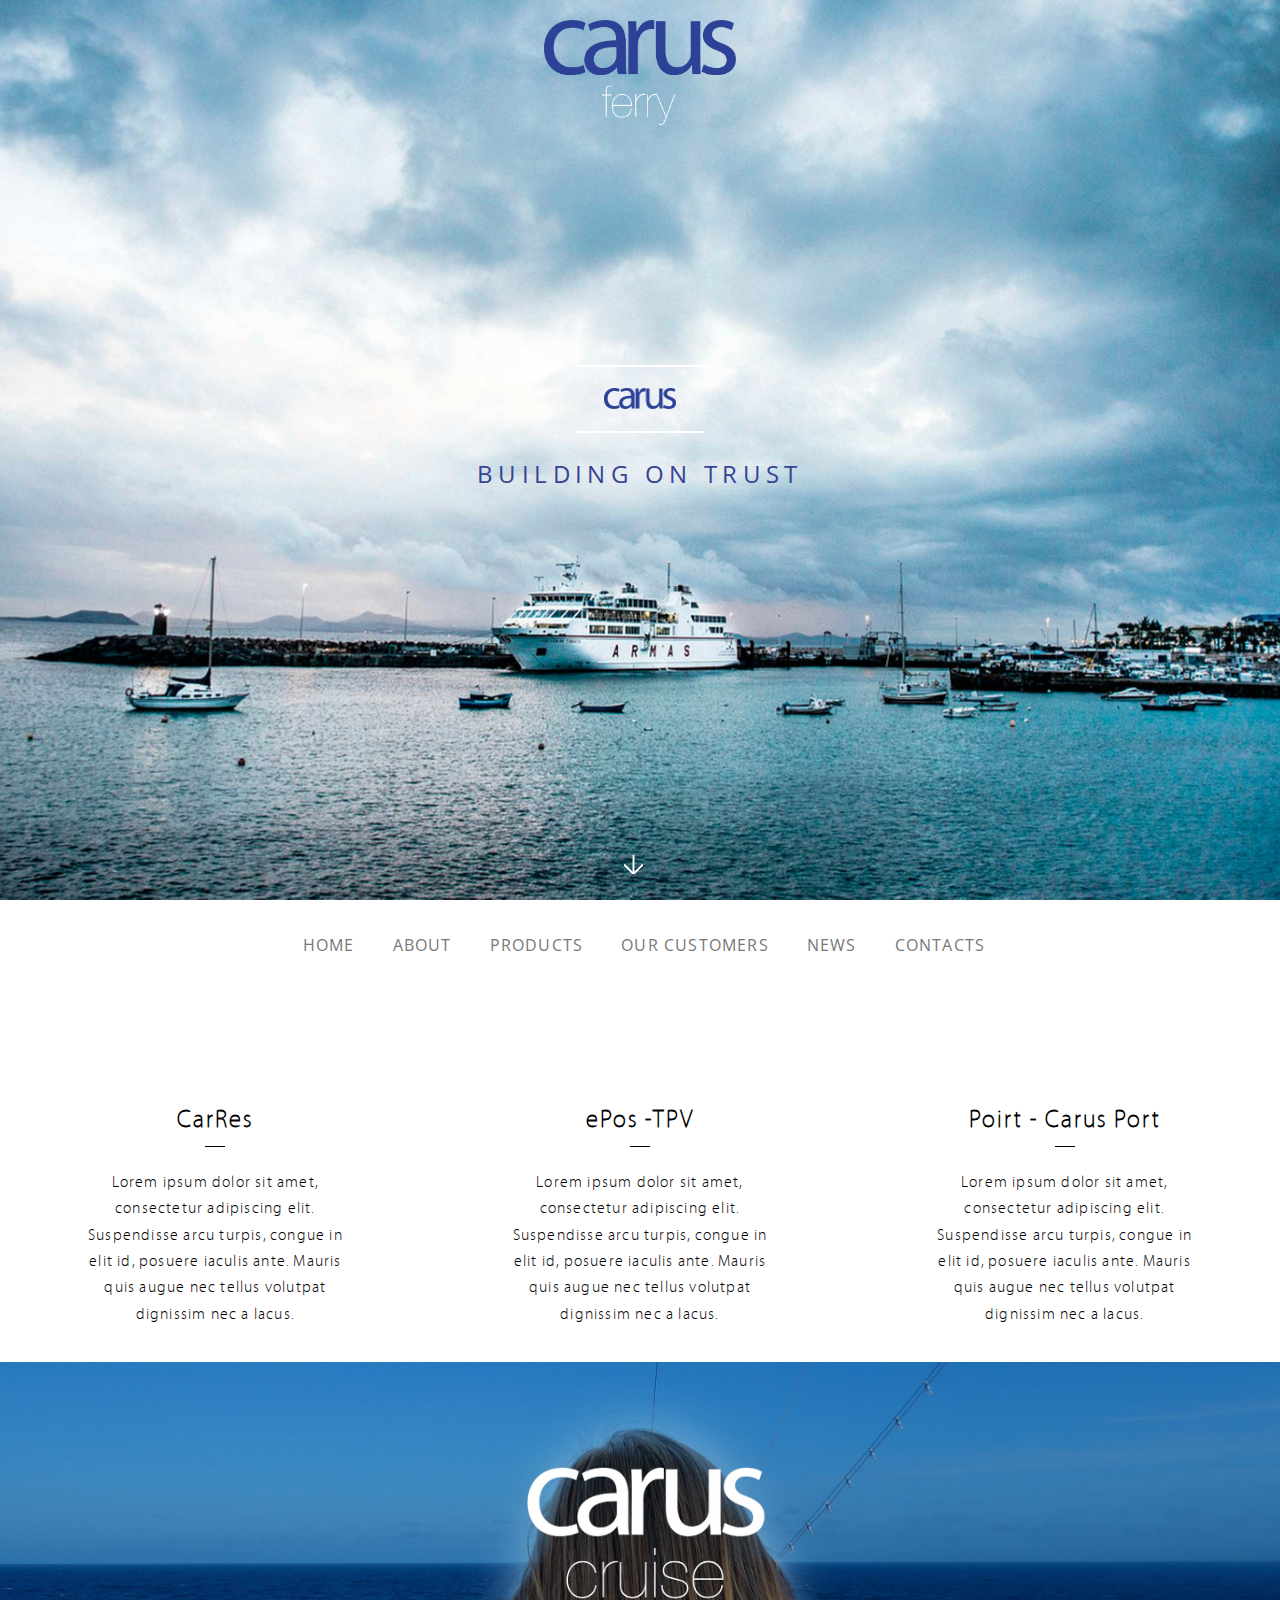
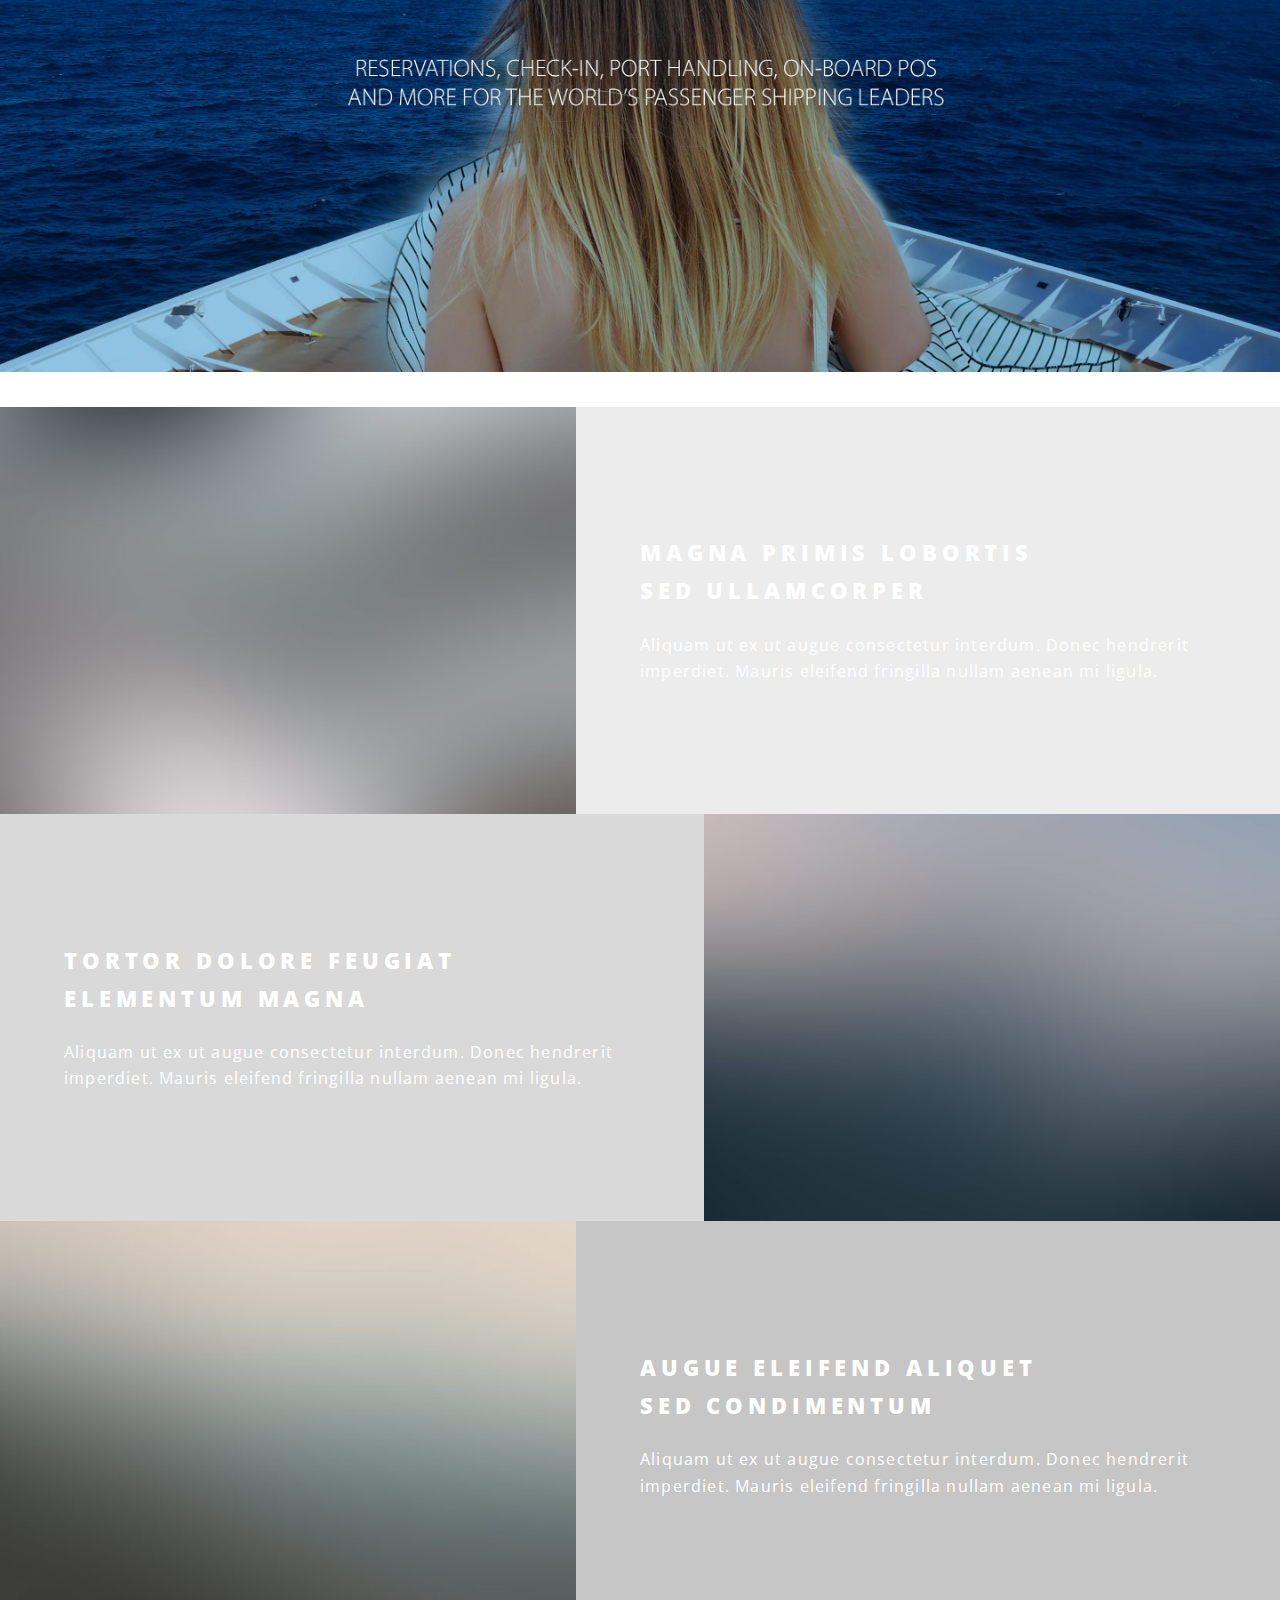
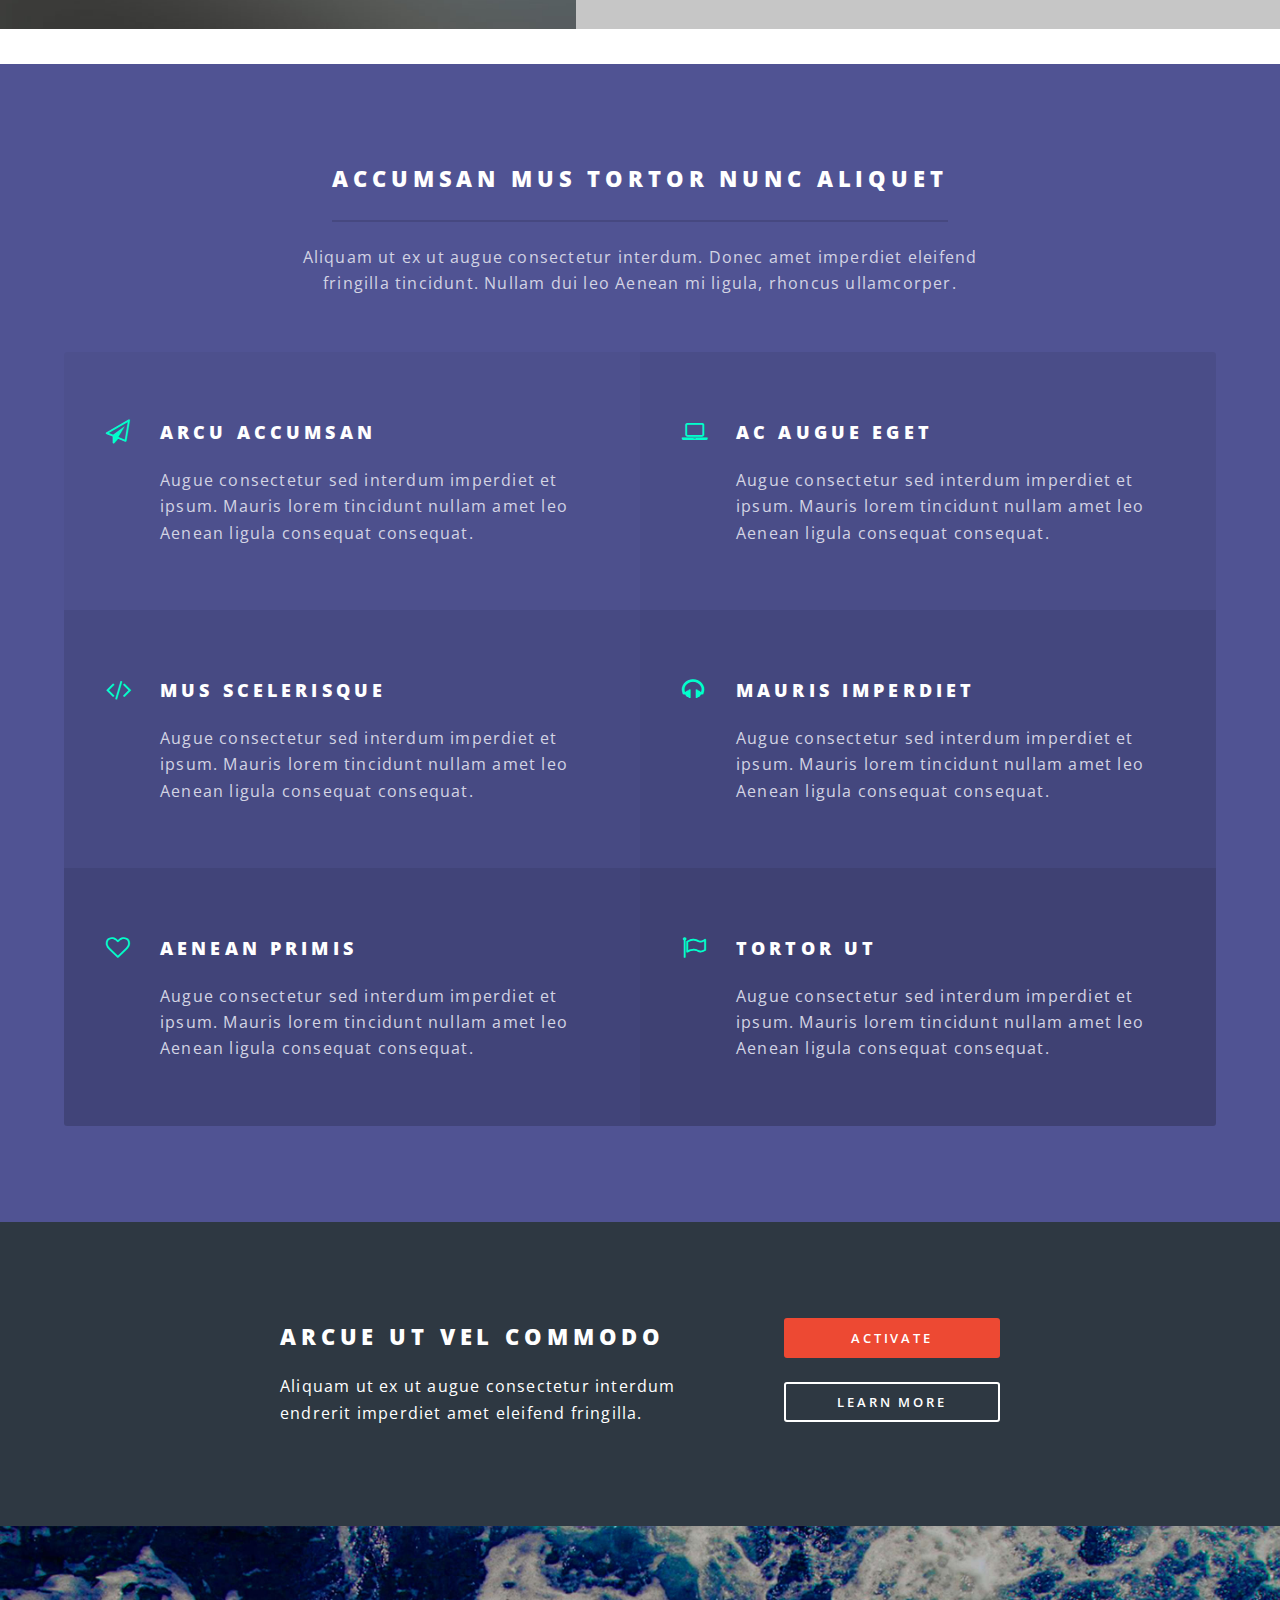
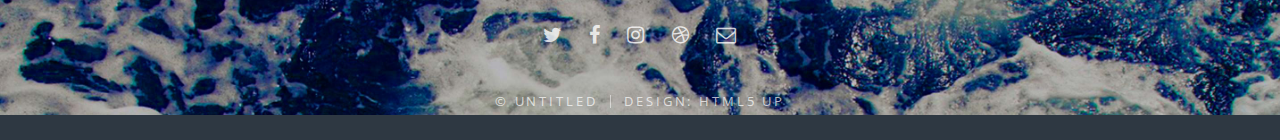
<file: index-old.html>
<!DOCTYPE HTML>

<html>
	<head>
		<title>CarusFerry</title>
		<meta charset="utf-8" />
		<meta name="viewport" content="width=device-width, initial-scale=1" />
		<link rel="stylesheet" href="https://maxcdn.bootstrapcdn.com/bootstrap/3.3.7/css/bootstrap.min.css" />
		<!--[if lte IE 8]><script src="assets/js/ie/html5shiv.js"></script><![endif]-->
		<link rel="stylesheet" href="assets/css/main.css" />
		<!--[if lte IE 8]><link rel="stylesheet" href="assets/css/ie8.css" /><![endif]-->
		<!--[if lte IE 9]><link rel="stylesheet" href="assets/css/ie9.css" /><![endif]-->

		<!-- FAV ICON -->
		<link rel="apple-touch-icon" sizes="152x152" href="fav/apple-touch-icon.png">
		<link rel="icon" type="image/png" sizes="32x32" href="fav/favicon-32x32.png">
		<link rel="icon" type="image/png" sizes="16x16" href="fav/favicon-16x16.png">
		<link rel="manifest" href="fav/site.webmanifest">
		<link rel="mask-icon" href="fav/safari-pinned-tab.svg" color="#5bbad5">
		<meta name="msapplication-TileColor" content="#da532c">
		<meta name="theme-color" content="#ffffff">


	</head>
	<body class="landing">

		<!-- Page Wrapper -->
			<div id="page-wrapper">

				<!-- Header 
					<header id="header" class="alt">
						<h1><a href="index.html">Spectral</a></h1>
						<nav id="nav">
							<ul>
								<li class="special">
									<a href="#menu" class="menuToggle"><span>Menu</span></a>
									<div id="menu">
										<ul>
											<li><a href="index.html">Home</a></li>
											<li><a href="generic.html">Generic</a></li>
											<li><a href="elements.html">Elements</a></li>
											<li><a href="#">Sign Up</a></li>
											<li><a href="#">Log In</a></li>
										</ul>
									</div>
								</li>
							</ul>
						</nav>
					</header>

				-->
				<!-- Banner -->
					
					<section id="banner">
						<div id="divCarusFerry"> 
							<img id="imgCarusFerry" src="images/logo.png"/>
						</div>
						<div class="inner">
							<h2 id="bannerBorder" style="color:#374493;"><img id="imgCarus" src="images/logo2.png"/></h2>
							<p style="color:#374493;font-size: 1">Building on trust</p>
							<!--
							<ul class="actions">
								<li><a href="#" class="button special">Activate</a></li>
							</ul>
						-->
						</div>
						<a href="#menuSection" class="more scrolly"></a>
					</section>
					<section id="menuSection">
					<!-- MENU -->
					<nav class="navbar navbar-default" data-spy="affix" data-offset-top="970">
					    <div class="container text-center">
					        <!--<div class="navbar-header">
					            <a class="navbar-brand" href="#">HOME</a>
					        </div>-->
					        <div id="navbar" class="navbar-collapse">
					            <ul class="nav navbar-nav">
					            	<li><a href="#">HOME</a></li>
					                <li><a href="#">ABOUT</a></li>
					                <li><a href="#">PRODUCTS</a></li>
					                <li><a href="#">OUR CUSTOMERS</a></li>
					                <li><a href="#">NEWS</a></li>
					                <li><a href="#">CONTACTS</a></li>
					            </ul>
					        </div>
					    </div>
					</nav>
					<!-- FIN MENU-->
					</section>
					<section id="mServices">
						<div class="container-fluid">
						  <div class="row">
						    <div class="col-xs-6 col-md-4">
						      <h2 class="titleServices">CarRes</h2>
						      <p class="Services-text">Lorem ipsum dolor sit amet, consectetur adipiscing elit. Suspendisse arcu turpis, congue in elit id, posuere iaculis ante. Mauris quis augue nec tellus volutpat dignissim nec a lacus.</p>
						    </div>
						    <div class="col-xs-6 col-md-4">
						      <h2 class="titleServices">ePos -TPV</h2>
						      <p class="Services-text">Lorem ipsum dolor sit amet, consectetur adipiscing elit. Suspendisse arcu turpis, congue in elit id, posuere iaculis ante. Mauris quis augue nec tellus volutpat dignissim nec a lacus.</p>
						    </div>
						    <div class="col-xs-6 col-md-4">
						      <h2 class="titleServices">Poirt - Carus Port</h2>
						      <p class="Services-text">Lorem ipsum dolor sit amet, consectetur adipiscing elit. Suspendisse arcu turpis, congue in elit id, posuere iaculis ante. Mauris quis augue nec tellus volutpat dignissim nec a lacus.</p>
						    </div>
						  </div>
						</div>
					</section>
				<!-- One -->
					<section id="one">
						<img src="images/Carus.jpg"/>
					</section>

				<!-- Two -->
					<section id="two" class="wrapper alt style2">
						<section class="spotlight">
							<div class="image"><img src="images/pic01.jpg" alt="" /></div><div class="content">
								<h2>Magna primis lobortis<br />
								sed ullamcorper</h2>
								<p>Aliquam ut ex ut augue consectetur interdum. Donec hendrerit imperdiet. Mauris eleifend fringilla nullam aenean mi ligula.</p>
							</div>
						</section>
						<section class="spotlight">
							<div class="image"><img src="images/pic02.jpg" alt="" /></div><div class="content">
								<h2>Tortor dolore feugiat<br />
								elementum magna</h2>
								<p>Aliquam ut ex ut augue consectetur interdum. Donec hendrerit imperdiet. Mauris eleifend fringilla nullam aenean mi ligula.</p>
							</div>
						</section>
						<section class="spotlight">
							<div class="image"><img src="images/pic03.jpg" alt="" /></div><div class="content">
								<h2>Augue eleifend aliquet<br />
								sed condimentum</h2>
								<p>Aliquam ut ex ut augue consectetur interdum. Donec hendrerit imperdiet. Mauris eleifend fringilla nullam aenean mi ligula.</p>
							</div>
						</section>
					</section>

				<!-- Three -->
					<section id="three" class="wrapper style3 special">
						<div class="inner">
							<header class="major">
								<h2>Accumsan mus tortor nunc aliquet</h2>
								<p>Aliquam ut ex ut augue consectetur interdum. Donec amet imperdiet eleifend<br />
								fringilla tincidunt. Nullam dui leo Aenean mi ligula, rhoncus ullamcorper.</p>
							</header>
							<ul class="features">
								<li class="icon fa-paper-plane-o">
									<h3>Arcu accumsan</h3>
									<p>Augue consectetur sed interdum imperdiet et ipsum. Mauris lorem tincidunt nullam amet leo Aenean ligula consequat consequat.</p>
								</li>
								<li class="icon fa-laptop">
									<h3>Ac Augue Eget</h3>
									<p>Augue consectetur sed interdum imperdiet et ipsum. Mauris lorem tincidunt nullam amet leo Aenean ligula consequat consequat.</p>
								</li>
								<li class="icon fa-code">
									<h3>Mus Scelerisque</h3>
									<p>Augue consectetur sed interdum imperdiet et ipsum. Mauris lorem tincidunt nullam amet leo Aenean ligula consequat consequat.</p>
								</li>
								<li class="icon fa-headphones">
									<h3>Mauris Imperdiet</h3>
									<p>Augue consectetur sed interdum imperdiet et ipsum. Mauris lorem tincidunt nullam amet leo Aenean ligula consequat consequat.</p>
								</li>
								<li class="icon fa-heart-o">
									<h3>Aenean Primis</h3>
									<p>Augue consectetur sed interdum imperdiet et ipsum. Mauris lorem tincidunt nullam amet leo Aenean ligula consequat consequat.</p>
								</li>
								<li class="icon fa-flag-o">
									<h3>Tortor Ut</h3>
									<p>Augue consectetur sed interdum imperdiet et ipsum. Mauris lorem tincidunt nullam amet leo Aenean ligula consequat consequat.</p>
								</li>
							</ul>
						</div>
					</section>

				<!-- CTA -->
					<section id="cta" class="wrapper style4">
						<div class="inner">
							<header>
								<h2>Arcue ut vel commodo</h2>
								<p>Aliquam ut ex ut augue consectetur interdum endrerit imperdiet amet eleifend fringilla.</p>
							</header>
							<ul class="actions vertical">
								<li><a href="#" class="button fit special">Activate</a></li>
								<li><a href="#" class="button fit">Learn More</a></li>
							</ul>
						</div>
					</section>

				<!-- Footer -->
					<footer id="footer">
						<ul class="icons">
							<li><a href="#" class="icon fa-twitter"><span class="label">Twitter</span></a></li>
							<li><a href="#" class="icon fa-facebook"><span class="label">Facebook</span></a></li>
							<li><a href="#" class="icon fa-instagram"><span class="label">Instagram</span></a></li>
							<li><a href="#" class="icon fa-dribbble"><span class="label">Dribbble</span></a></li>
							<li><a href="#" class="icon fa-envelope-o"><span class="label">Email</span></a></li>
						</ul>
						<ul class="copyright">
							<li>&copy; Untitled</li><li>Design: <a href="http://html5up.net">HTML5 UP</a></li>
						</ul>
					</footer>

			</div>

		<!-- Scripts -->
			<script src="assets/js/jquery.min.js"></script>
			<script src="assets/js/jquery.scrollex.min.js"></script>
			<script src="assets/js/jquery.scrolly.min.js"></script>
			<script src="assets/js/skel.min.js"></script>
			<script src="assets/js/util.js"></script>
			<!--[if lte IE 8]><script src="assets/js/ie/respond.min.js"></script><![endif]-->
			<script src="assets/js/main.js"></script>
		<!-- BOOTSTRAP -->
  		<script src="https://ajax.googleapis.com/ajax/libs/jquery/3.3.1/jquery.min.js"></script>
  		<script src="https://maxcdn.bootstrapcdn.com/bootstrap/3.3.7/js/bootstrap.min.js"></script>

	</body>
</html>
</file>
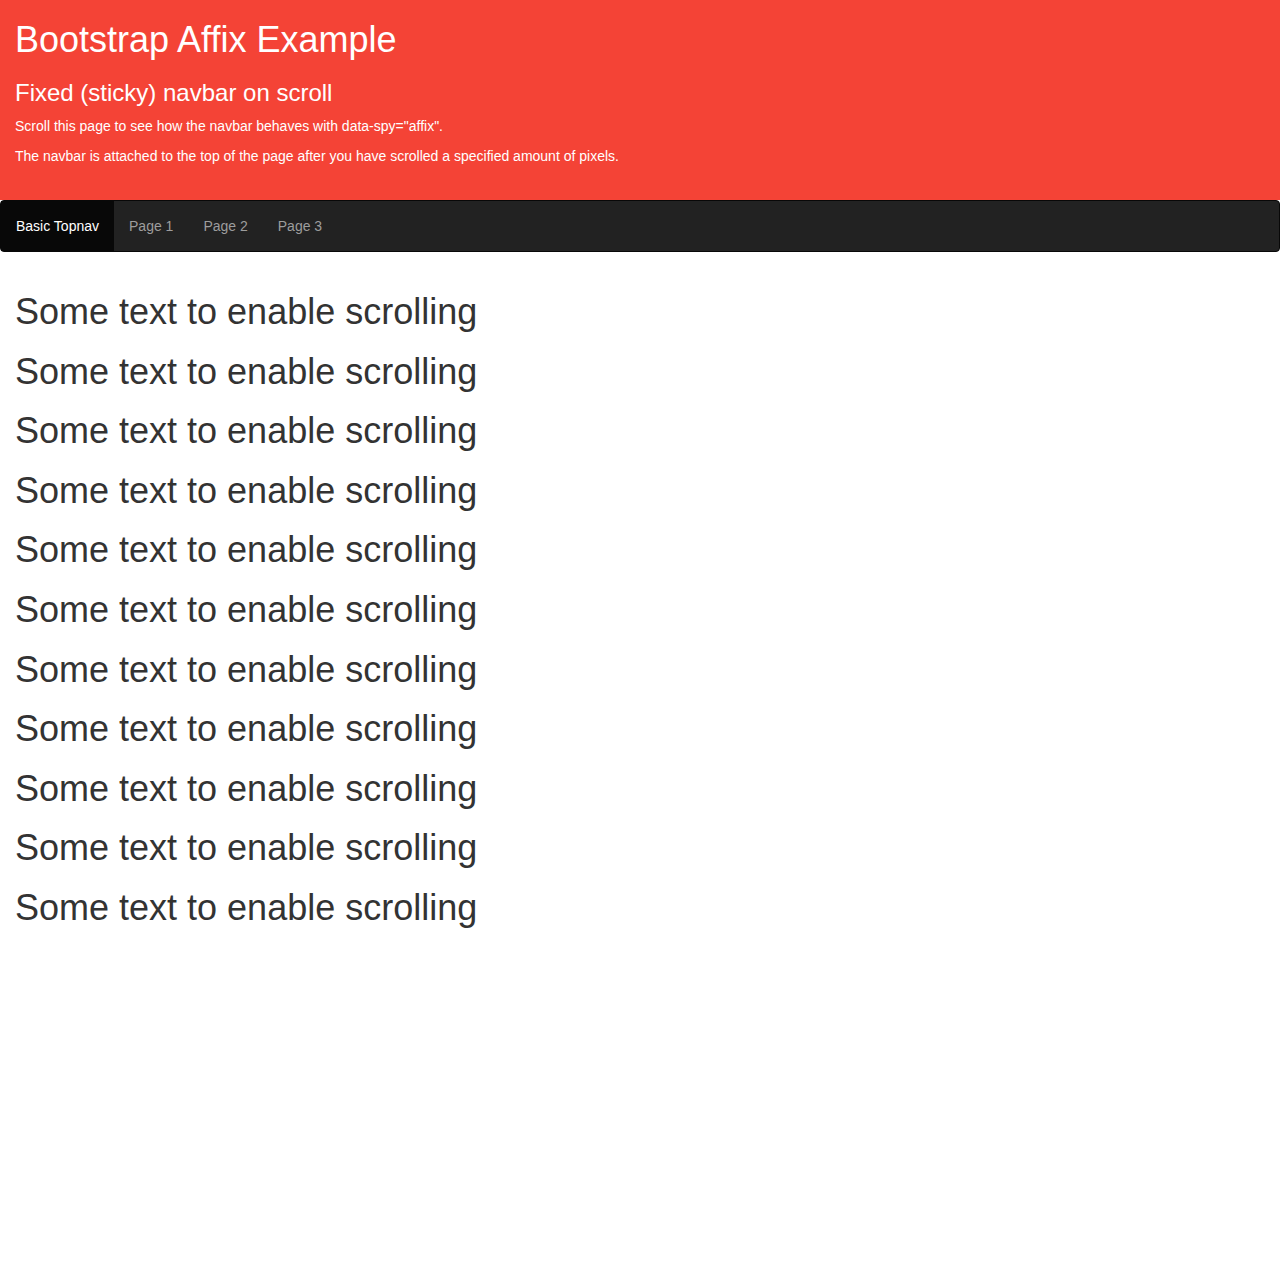
<file: prueba.html>
<!DOCTYPE html>
<html>
<head>
  <title>Bootstrap Example</title>
  <meta charset="utf-8">
  <meta name="viewport" content="width=device-width, initial-scale=1">
  <link rel="stylesheet" href="https://maxcdn.bootstrapcdn.com/bootstrap/3.3.7/css/bootstrap.min.css">
  <script src="https://ajax.googleapis.com/ajax/libs/jquery/3.3.1/jquery.min.js"></script>
  <script src="https://maxcdn.bootstrapcdn.com/bootstrap/3.3.7/js/bootstrap.min.js"></script>
  <style>
  /* Note: Try to remove the following lines to see the effect of CSS positioning */
  .affix {
      top: 0;
      width: 100%;
      z-index: 9999 !important;
  }

  .affix + .container-fluid {
      padding-top: 70px;
  }
  </style>
</head>
<body>

<div class="container-fluid" style="background-color:#F44336;color:#fff;height:200px;">
  <h1>Bootstrap Affix Example</h1>
  <h3>Fixed (sticky) navbar on scroll</h3>
  <p>Scroll this page to see how the navbar behaves with data-spy="affix".</p>
  <p>The navbar is attached to the top of the page after you have scrolled a specified amount of pixels.</p>
</div>

<nav class="navbar navbar-inverse" data-spy="affix" data-offset-top="197">
  <ul class="nav navbar-nav">
    <li class="active"><a href="#">Basic Topnav</a></li>
    <li><a href="#">Page 1</a></li>
    <li><a href="#">Page 2</a></li>
    <li><a href="#">Page 3</a></li>
  </ul>
</nav>

<div class="container-fluid" style="height:1000px">
  <h1>Some text to enable scrolling</h1>
  <h1>Some text to enable scrolling</h1>
  <h1>Some text to enable scrolling</h1>
  <h1>Some text to enable scrolling</h1>
  <h1>Some text to enable scrolling</h1>
  <h1>Some text to enable scrolling</h1>
  <h1>Some text to enable scrolling</h1>
  <h1>Some text to enable scrolling</h1>
  <h1>Some text to enable scrolling</h1>
  <h1>Some text to enable scrolling</h1>
  <h1>Some text to enable scrolling</h1>
</div>

</body>
</html>
</file>
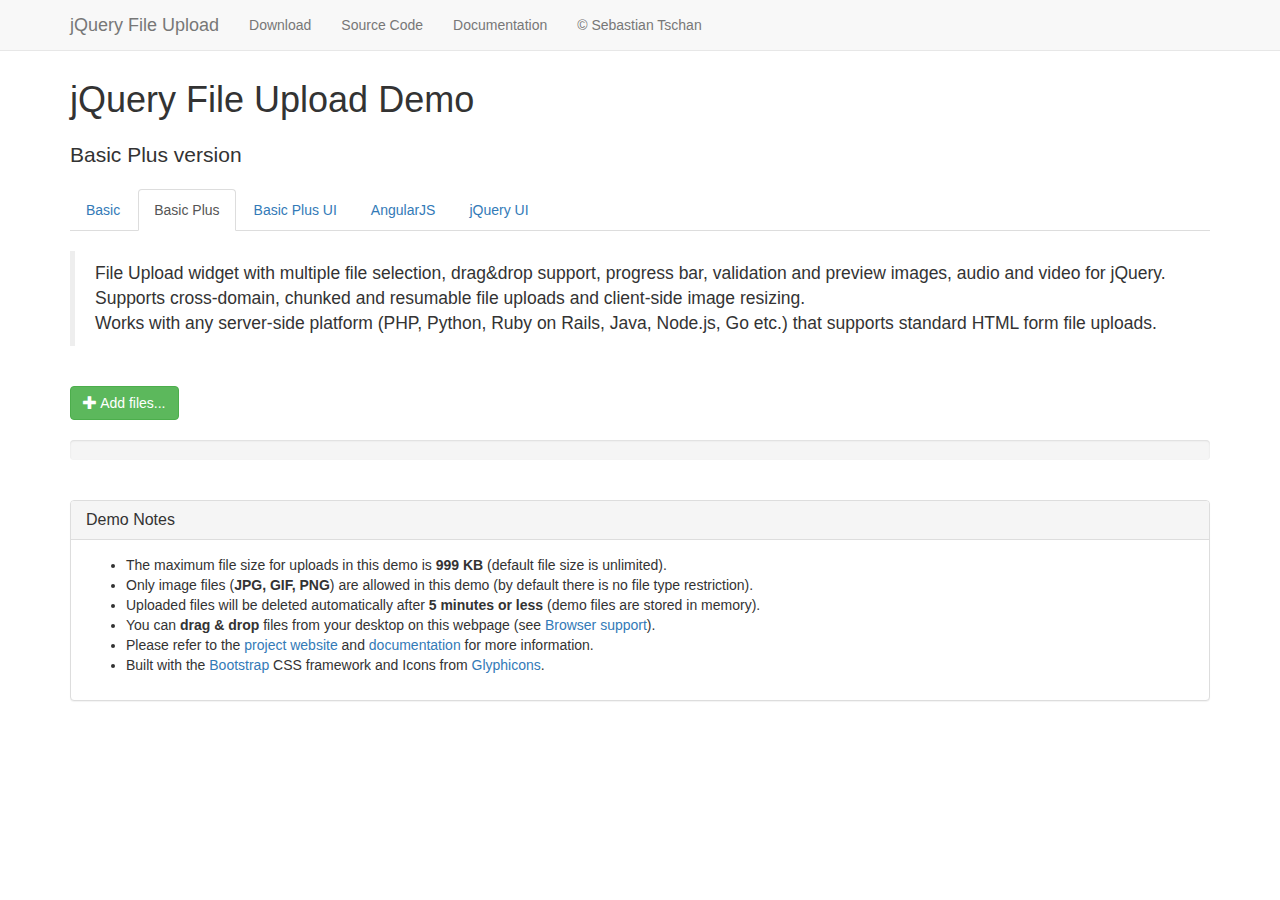
<file: fileupload/basic-plus.html>
<!DOCTYPE HTML>
<!--
/*
 * jQuery File Upload Plugin Basic Plus Demo
 * https://github.com/blueimp/jQuery-File-Upload
 *
 * Copyright 2013, Sebastian Tschan
 * https://blueimp.net
 *
 * Licensed under the MIT license:
 * https://opensource.org/licenses/MIT
 */
-->
<html lang="en">
<head>
<!-- Force latest IE rendering engine or ChromeFrame if installed -->
<!--[if IE]><meta http-equiv="X-UA-Compatible" content="IE=edge,chrome=1"><![endif]-->
<meta charset="utf-8">
<title>jQuery File Upload Demo - Basic Plus version</title>
<meta name="description" content="File Upload widget with multiple file selection, drag&amp;drop support, progress bar, validation and preview images, audio and video for jQuery. Supports cross-domain, chunked and resumable file uploads. Works with any server-side platform (Google App Engine, PHP, Python, Ruby on Rails, Java, etc.) that supports standard HTML form file uploads.">
<meta name="viewport" content="width=device-width, initial-scale=1.0">
<!-- Bootstrap styles -->
<link rel="stylesheet" href="https://maxcdn.bootstrapcdn.com/bootstrap/3.3.7/css/bootstrap.min.css">
<!-- Generic page styles -->
<link rel="stylesheet" href="css/style.css">
<!-- CSS to style the file input field as button and adjust the Bootstrap progress bars -->
<link rel="stylesheet" href="css/jquery.fileupload.css">
</head>
<body>
<div class="navbar navbar-default navbar-fixed-top">
    <div class="container">
        <div class="navbar-header">
            <button type="button" class="navbar-toggle" data-toggle="collapse" data-target=".navbar-fixed-top .navbar-collapse">
                <span class="icon-bar"></span>
                <span class="icon-bar"></span>
                <span class="icon-bar"></span>
            </button>
            <a class="navbar-brand" href="https://github.com/blueimp/jQuery-File-Upload">jQuery File Upload</a>
        </div>
        <div class="navbar-collapse collapse">
            <ul class="nav navbar-nav">
                <li><a href="https://github.com/blueimp/jQuery-File-Upload/tags">Download</a></li>
                <li><a href="https://github.com/blueimp/jQuery-File-Upload">Source Code</a></li>
                <li><a href="https://github.com/blueimp/jQuery-File-Upload/wiki">Documentation</a></li>
                <li><a href="https://blueimp.net">&copy; Sebastian Tschan</a></li>
            </ul>
        </div>
    </div>
</div>
<div class="container">
    <h1>jQuery File Upload Demo</h1>
    <h2 class="lead">Basic Plus version</h2>
    <ul class="nav nav-tabs">
        <li><a href="basic.html">Basic</a></li>
        <li class="active"><a href="basic-plus.html">Basic Plus</a></li>
        <li><a href="index.html">Basic Plus UI</a></li>
        <li><a href="angularjs.html">AngularJS</a></li>
        <li><a href="jquery-ui.html">jQuery UI</a></li>
    </ul>
    <br>
    <blockquote>
        <p>File Upload widget with multiple file selection, drag&amp;drop support, progress bar, validation and preview images, audio and video for jQuery.<br>
        Supports cross-domain, chunked and resumable file uploads and client-side image resizing.<br>
        Works with any server-side platform (PHP, Python, Ruby on Rails, Java, Node.js, Go etc.) that supports standard HTML form file uploads.</p>
    </blockquote>
    <br>
    <!-- The fileinput-button span is used to style the file input field as button -->
    <span class="btn btn-success fileinput-button">
        <i class="glyphicon glyphicon-plus"></i>
        <span>Add files...</span>
        <!-- The file input field used as target for the file upload widget -->
        <input id="fileupload" type="file" name="files[]" multiple>
    </span>
    <br>
    <br>
    <!-- The global progress bar -->
    <div id="progress" class="progress">
        <div class="progress-bar progress-bar-success"></div>
    </div>
    <!-- The container for the uploaded files -->
    <div id="files" class="files"></div>
    <br>
    <div class="panel panel-default">
        <div class="panel-heading">
            <h3 class="panel-title">Demo Notes</h3>
        </div>
        <div class="panel-body">
            <ul>
                <li>The maximum file size for uploads in this demo is <strong>999 KB</strong> (default file size is unlimited).</li>
                <li>Only image files (<strong>JPG, GIF, PNG</strong>) are allowed in this demo (by default there is no file type restriction).</li>
                <li>Uploaded files will be deleted automatically after <strong>5 minutes or less</strong> (demo files are stored in memory).</li>
                <li>You can <strong>drag &amp; drop</strong> files from your desktop on this webpage (see <a href="https://github.com/blueimp/jQuery-File-Upload/wiki/Browser-support">Browser support</a>).</li>
                <li>Please refer to the <a href="https://github.com/blueimp/jQuery-File-Upload">project website</a> and <a href="https://github.com/blueimp/jQuery-File-Upload/wiki">documentation</a> for more information.</li>
                <li>Built with the <a href="http://getbootstrap.com/">Bootstrap</a> CSS framework and Icons from <a href="http://glyphicons.com/">Glyphicons</a>.</li>
            </ul>
        </div>
    </div>
</div>
<script src="https://ajax.googleapis.com/ajax/libs/jquery/3.2.1/jquery.min.js"></script>
<!-- The jQuery UI widget factory, can be omitted if jQuery UI is already included -->
<script src="js/vendor/jquery.ui.widget.js"></script>
<!-- The Load Image plugin is included for the preview images and image resizing functionality -->
<script src="https://blueimp.github.io/JavaScript-Load-Image/js/load-image.all.min.js"></script>
<!-- The Canvas to Blob plugin is included for image resizing functionality -->
<script src="https://blueimp.github.io/JavaScript-Canvas-to-Blob/js/canvas-to-blob.min.js"></script>
<!-- Bootstrap JS is not required, but included for the responsive demo navigation -->
<script src="https://maxcdn.bootstrapcdn.com/bootstrap/3.3.7/js/bootstrap.min.js"></script>
<!-- The Iframe Transport is required for browsers without support for XHR file uploads -->
<script src="js/jquery.iframe-transport.js"></script>
<!-- The basic File Upload plugin -->
<script src="js/jquery.fileupload.js"></script>
<!-- The File Upload processing plugin -->
<script src="js/jquery.fileupload-process.js"></script>
<!-- The File Upload image preview & resize plugin -->
<script src="js/jquery.fileupload-image.js"></script>
<!-- The File Upload audio preview plugin -->
<script src="js/jquery.fileupload-audio.js"></script>
<!-- The File Upload video preview plugin -->
<script src="js/jquery.fileupload-video.js"></script>
<!-- The File Upload validation plugin -->
<script src="js/jquery.fileupload-validate.js"></script>
<script>
/*jslint unparam: true, regexp: true */
/*global window, $ */
$(function () {
    'use strict';
    // Change this to the location of your server-side upload handler:
    var url = window.location.hostname === 'blueimp.github.io' ?
                '//jquery-file-upload.appspot.com/' : 'server/php/',
        uploadButton = $('<button/>')
            .addClass('btn btn-primary')
            .prop('disabled', true)
            .text('Processing...')
            .on('click', function () {
                var $this = $(this),
                    data = $this.data();
                $this
                    .off('click')
                    .text('Abort')
                    .on('click', function () {
                        $this.remove();
                        data.abort();
                    });
                data.submit().always(function () {
                    $this.remove();
                });
            });
    $('#fileupload').fileupload({
        url: url,
        dataType: 'json',
        autoUpload: false,
        acceptFileTypes: /(\.|\/)(gif|jpe?g|png)$/i,
        maxFileSize: 999000,
        // Enable image resizing, except for Android and Opera,
        // which actually support image resizing, but fail to
        // send Blob objects via XHR requests:
        disableImageResize: /Android(?!.*Chrome)|Opera/
            .test(window.navigator.userAgent),
        previewMaxWidth: 100,
        previewMaxHeight: 100,
        previewCrop: true
    }).on('fileuploadadd', function (e, data) {
        data.context = $('<div/>').appendTo('#files');
        $.each(data.files, function (index, file) {
            var node = $('<p/>')
                    .append($('<span/>').text(file.name));
            if (!index) {
                node
                    .append('<br>')
                    .append(uploadButton.clone(true).data(data));
            }
            node.appendTo(data.context);
        });
    }).on('fileuploadprocessalways', function (e, data) {
        var index = data.index,
            file = data.files[index],
            node = $(data.context.children()[index]);
        if (file.preview) {
            node
                .prepend('<br>')
                .prepend(file.preview);
        }
        if (file.error) {
            node
                .append('<br>')
                .append($('<span class="text-danger"/>').text(file.error));
        }
        if (index + 1 === data.files.length) {
            data.context.find('button')
                .text('Upload')
                .prop('disabled', !!data.files.error);
        }
    }).on('fileuploadprogressall', function (e, data) {
        var progress = parseInt(data.loaded / data.total * 100, 10);
        $('#progress .progress-bar').css(
            'width',
            progress + '%'
        );
    }).on('fileuploaddone', function (e, data) {
        $.each(data.result.files, function (index, file) {
            if (file.url) {
                var link = $('<a>')
                    .attr('target', '_blank')
                    .prop('href', file.url);
                $(data.context.children()[index])
                    .wrap(link);
            } else if (file.error) {
                var error = $('<span class="text-danger"/>').text(file.error);
                $(data.context.children()[index])
                    .append('<br>')
                    .append(error);
            }
        });
    }).on('fileuploadfail', function (e, data) {
        $.each(data.files, function (index) {
            var error = $('<span class="text-danger"/>').text('File upload failed.');
            $(data.context.children()[index])
                .append('<br>')
                .append(error);
        });
    }).prop('disabled', !$.support.fileInput)
        .parent().addClass($.support.fileInput ? undefined : 'disabled');
});
</script>
</body>
</html>
</file>
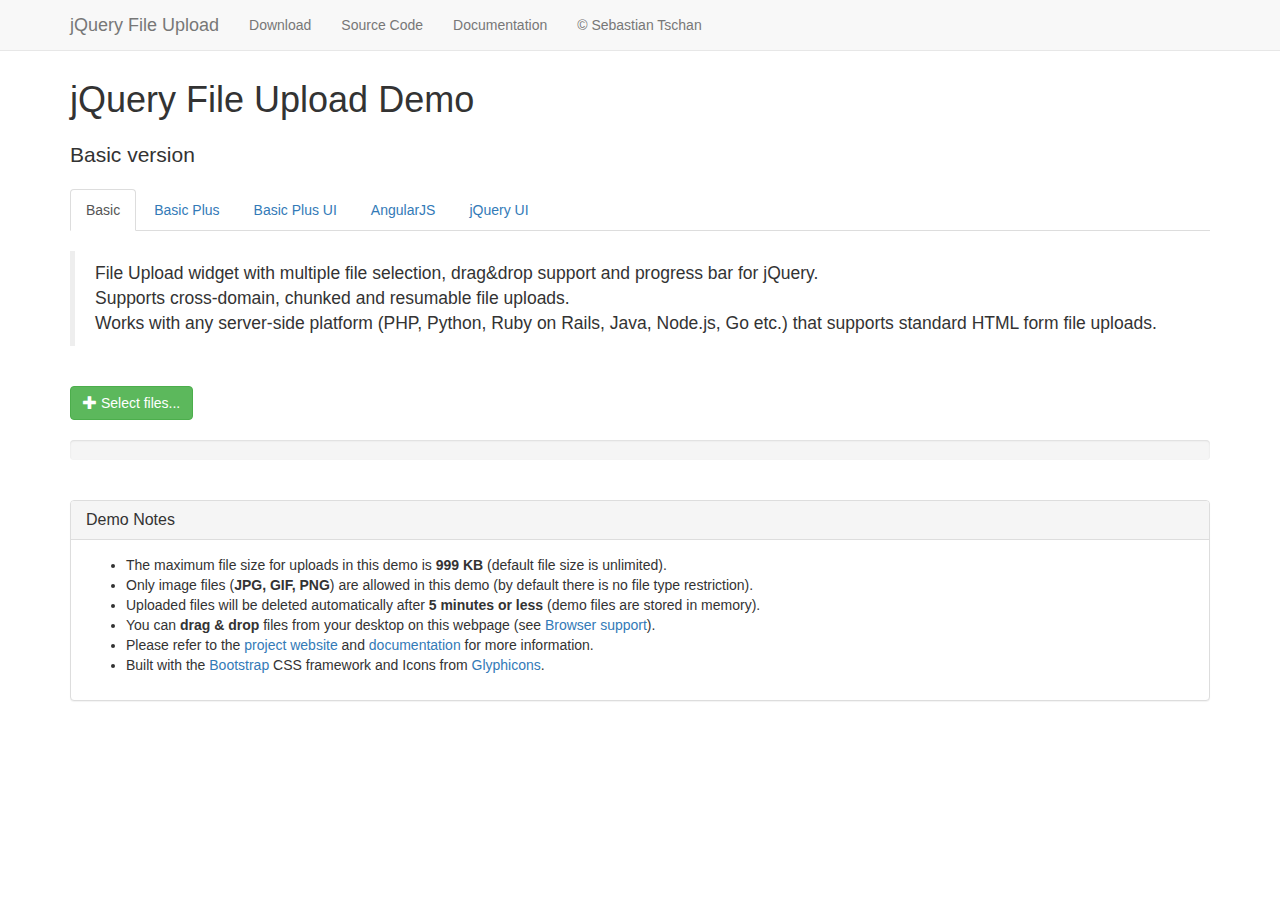
<file: fileupload/basic.html>
<!DOCTYPE HTML>
<!--
/*
 * jQuery File Upload Plugin Basic Demo
 * https://github.com/blueimp/jQuery-File-Upload
 *
 * Copyright 2013, Sebastian Tschan
 * https://blueimp.net
 *
 * Licensed under the MIT license:
 * https://opensource.org/licenses/MIT
 */
-->
<html lang="en">
<head>
<!-- Force latest IE rendering engine or ChromeFrame if installed -->
<!--[if IE]><meta http-equiv="X-UA-Compatible" content="IE=edge,chrome=1"><![endif]-->
<meta charset="utf-8">
<title>jQuery File Upload Demo - Basic version</title>
<meta name="description" content="File Upload widget with multiple file selection, drag&amp;drop support and progress bar for jQuery. Supports cross-domain, chunked and resumable file uploads. Works with any server-side platform (PHP, Python, Ruby on Rails, Java, Node.js, Go etc.) that supports standard HTML form file uploads.">
<meta name="viewport" content="width=device-width, initial-scale=1.0">
<!-- Bootstrap styles -->
<link rel="stylesheet" href="https://maxcdn.bootstrapcdn.com/bootstrap/3.3.7/css/bootstrap.min.css">
<!-- Generic page styles -->
<link rel="stylesheet" href="css/style.css">
<!-- CSS to style the file input field as button and adjust the Bootstrap progress bars -->
<link rel="stylesheet" href="css/jquery.fileupload.css">
</head>
<body>
<div class="navbar navbar-default navbar-fixed-top">
    <div class="container">
        <div class="navbar-header">
            <button type="button" class="navbar-toggle" data-toggle="collapse" data-target=".navbar-fixed-top .navbar-collapse">
                <span class="icon-bar"></span>
                <span class="icon-bar"></span>
                <span class="icon-bar"></span>
            </button>
            <a class="navbar-brand" href="https://github.com/blueimp/jQuery-File-Upload">jQuery File Upload</a>
        </div>
        <div class="navbar-collapse collapse">
            <ul class="nav navbar-nav">
                <li><a href="https://github.com/blueimp/jQuery-File-Upload/tags">Download</a></li>
                <li><a href="https://github.com/blueimp/jQuery-File-Upload">Source Code</a></li>
                <li><a href="https://github.com/blueimp/jQuery-File-Upload/wiki">Documentation</a></li>
                <li><a href="https://blueimp.net">&copy; Sebastian Tschan</a></li>
            </ul>
        </div>
    </div>
</div>
<div class="container">
    <h1>jQuery File Upload Demo</h1>
    <h2 class="lead">Basic version</h2>
    <ul class="nav nav-tabs">
        <li class="active"><a href="basic.html">Basic</a></li>
        <li><a href="basic-plus.html">Basic Plus</a></li>
        <li><a href="index.html">Basic Plus UI</a></li>
        <li><a href="angularjs.html">AngularJS</a></li>
        <li><a href="jquery-ui.html">jQuery UI</a></li>
    </ul>
    <br>
    <blockquote>
        <p>File Upload widget with multiple file selection, drag&amp;drop support and progress bar for jQuery.<br>
        Supports cross-domain, chunked and resumable file uploads.<br>
        Works with any server-side platform (PHP, Python, Ruby on Rails, Java, Node.js, Go etc.) that supports standard HTML form file uploads.</p>
    </blockquote>
    <br>
    <!-- The fileinput-button span is used to style the file input field as button -->
    <span class="btn btn-success fileinput-button">
        <i class="glyphicon glyphicon-plus"></i>
        <span>Select files...</span>
        <!-- The file input field used as target for the file upload widget -->
        <input id="fileupload" type="file" name="files[]" multiple>
    </span>
    <br>
    <br>
    <!-- The global progress bar -->
    <div id="progress" class="progress">
        <div class="progress-bar progress-bar-success"></div>
    </div>
    <!-- The container for the uploaded files -->
    <div id="files" class="files"></div>
    <br>
    <div class="panel panel-default">
        <div class="panel-heading">
            <h3 class="panel-title">Demo Notes</h3>
        </div>
        <div class="panel-body">
            <ul>
                <li>The maximum file size for uploads in this demo is <strong>999 KB</strong> (default file size is unlimited).</li>
                <li>Only image files (<strong>JPG, GIF, PNG</strong>) are allowed in this demo (by default there is no file type restriction).</li>
                <li>Uploaded files will be deleted automatically after <strong>5 minutes or less</strong> (demo files are stored in memory).</li>
                <li>You can <strong>drag &amp; drop</strong> files from your desktop on this webpage (see <a href="https://github.com/blueimp/jQuery-File-Upload/wiki/Browser-support">Browser support</a>).</li>
                <li>Please refer to the <a href="https://github.com/blueimp/jQuery-File-Upload">project website</a> and <a href="https://github.com/blueimp/jQuery-File-Upload/wiki">documentation</a> for more information.</li>
                <li>Built with the <a href="http://getbootstrap.com/">Bootstrap</a> CSS framework and Icons from <a href="http://glyphicons.com/">Glyphicons</a>.</li>
            </ul>
        </div>
    </div>
</div>
<script src="https://ajax.googleapis.com/ajax/libs/jquery/3.2.1/jquery.min.js"></script>
<!-- The jQuery UI widget factory, can be omitted if jQuery UI is already included -->
<script src="js/vendor/jquery.ui.widget.js"></script>
<!-- The Iframe Transport is required for browsers without support for XHR file uploads -->
<script src="js/jquery.iframe-transport.js"></script>
<!-- The basic File Upload plugin -->
<script src="js/jquery.fileupload.js"></script>
<!-- Bootstrap JS is not required, but included for the responsive demo navigation -->
<script src="https://maxcdn.bootstrapcdn.com/bootstrap/3.3.7/js/bootstrap.min.js"></script>
<script>
/*jslint unparam: true */
/*global window, $ */
$(function () {
    'use strict';
    // Change this to the location of your server-side upload handler:
    var url = window.location.hostname === 'blueimp.github.io' ?
                '//jquery-file-upload.appspot.com/' : 'server/php/';
    $('#fileupload').fileupload({
        url: url,
        dataType: 'json',
        done: function (e, data) {
            $.each(data.result.files, function (index, file) {
                $('<p/>').text(file.name).appendTo('#files');
            });
        },
        progressall: function (e, data) {
            var progress = parseInt(data.loaded / data.total * 100, 10);
            $('#progress .progress-bar').css(
                'width',
                progress + '%'
            );
        }
    }).prop('disabled', !$.support.fileInput)
        .parent().addClass($.support.fileInput ? undefined : 'disabled');
});
</script>
</body>
</html>
</file>
<file: assets/css/ie8.css>
/*
	Spectral by HTML5 UP
	html5up.net | @ajlkn
	Free for personal and commercial use under the CCA 3.0 license (html5up.net/license)
*/

/* Icon */

	.icon.major {
		border: none;
	}

		.icon.major:before {
			font-size: 3em;
		}

/* Form */

	label {
		color: #2E3842;
	}

	input[type="text"],
	input[type="password"],
	input[type="email"],
	select,
	textarea {
		border: solid 1px #dfdfdf;
	}

/* Button */

	input[type="submit"],
	input[type="reset"],
	input[type="button"],
	button,
	.button {
		border: solid 2px #dfdfdf;
	}

		input[type="submit"].special,
		input[type="reset"].special,
		input[type="button"].special,
		button.special,
		.button.special {
			border: 0 !important;
		}

/* Page Wrapper + Menu */

	#menu {
		display: none;
	}

	body.is-menu-visible #menu {
		display: block;
	}

/* Header */

	#header nav > ul > li > a.menuToggle:after {
		display: none;
	}

/* Banner + Wrapper (style4) */

	#banner,
	.wrapper.style4 {
		-ms-behavior: url("assets/js/ie/backgroundsize.min.htc");
	}

		#banner:before,
		.wrapper.style4:before {
			display: none;
		}

/* Banner */

	#banner .more {
		height: 4em;
	}

		#banner .more:after {
			display: none;
		}

/* Main */

	#main > header {
		-ms-behavior: url("assets/js/ie/backgroundsize.min.htc");
	}

		#main > header:before {
			display: none;
		}
</file>
<file: assets/css/ie9.css>
/*
	Spectral by HTML5 UP
	html5up.net | @ajlkn
	Free for personal and commercial use under the CCA 3.0 license (html5up.net/license)
*/

/* Spotlight */

	.spotlight {
		display: block;
	}

		.spotlight .image {
			display: inline-block;
			vertical-align: top;
		}

		.spotlight .content {
			padding: 4em 4em 2em 4em ;
			display: inline-block;
		}

		.spotlight:after {
			clear: both;
			content: '';
			display: block;
		}

/* Features */

	.features {
		display: block;
	}

		.features li {
			float: left;
		}

		.features:after {
			content: '';
			display: block;
			clear: both;
		}

/* Banner + Wrapper (style4) */

	#banner,
	.wrapper.style4 {
		background-image: url("../../images/banner.jpg");
		background-position: center center;
		background-repeat: no-repeat;
		background-size: cover;
		position: relative;
	}

		#banner:before,
		.wrapper.style4:before {
			background: #000000;
			content: '';
			height: 100%;
			left: 0;
			opacity: 0.5;
			position: absolute;
			top: 0;
			width: 100%;
		}

		#banner .inner,
		.wrapper.style4 .inner {
			position: relative;
			z-index: 1;
		}

/* Banner */

	#banner {
		padding: 14em 0 12em 0 ;
		height: auto;
	}

		#banner:after {
			display: none;
		}

/* CTA */

	#cta .inner header {
		float: left;
	}

	#cta .inner .actions {
		float: left;
	}

	#cta .inner:after {
		clear: both;
		content: '';
		display: block;
	}

/* Main */

	#main > header {
		background-image: url("../../images/banner.jpg");
		background-position: center center;
		background-repeat: no-repeat;
		background-size: cover;
		position: relative;
	}

		#main > header:before {
			background: #000000;
			content: '';
			height: 100%;
			left: 0;
			opacity: 0.5;
			position: absolute;
			top: 0;
			width: 100%;
		}

		#main > header > * {
			position: relative;
			z-index: 1;
		}
</file>
<file: assets/css/main.css>
@import url(font-awesome.min.css);
@import url("https://fonts.googleapis.com/css?family=Open+Sans:400,400italic,600,600italic,800,800italic");

/*
	Spectral by HTML5 UP
	html5up.net | @ajlkn
	Free for personal and commercial use under the CCA 3.0 license (html5up.net/license)
*/

/* Reset */

	html, body, div, span, applet, object, iframe, h1, h2, h3, h4, h5, h6, p, blockquote, pre, a, abbr, acronym, address, big, cite, code, del, dfn, em, img, ins, kbd, q, s, samp, small, strike, strong, sub, sup, tt, var, b, u, i, center, dl, dt, dd, ol, ul, li, fieldset, form, label, legend, table, caption, tbody, tfoot, thead, tr, th, td, article, aside, canvas, details, embed, figure, figcaption, footer, header, hgroup, menu, nav, output, ruby, section, summary, time, mark, audio, video {
		margin: 0;
		padding: 0;
		border: 0;
		font-size: 100%;
		font: inherit;
		vertical-align: baseline;
	}

	article, aside, details, figcaption, figure, footer, header, hgroup, menu, nav, section {
		display: block;
	}

	body {
		line-height: 1;
	}

	ol, ul {
		list-style: none;
	}

	blockquote, q {
		quotes: none;
	}

	blockquote:before, blockquote:after, q:before, q:after {
		content: '';
		content: none;
	}

	table {
		border-collapse: collapse;
		border-spacing: 0;
	}

	body {
		-webkit-text-size-adjust: none;
	}

/* Box Model */

	*, *:before, *:after {
		-moz-box-sizing: border-box;
		-webkit-box-sizing: border-box;
		box-sizing: border-box;
	}

/* Fonts */

@font-face {
    font-family: 'myriad_set_proultralight';
    src: url('../fonts/myriad-set-pro_ultralight-webfont.woff2') format('woff2'),
         url('../fonts/myriad-set-pro_ultralight-webfont.woff') format('woff');
    font-weight: normal;
    font-style: normal;

}




@font-face {
    font-family: 'myriad_set_prothin';
    src: url('../fonts/myriad-set-pro_thin-webfont.woff2') format('woff2'),
         url('../fonts/myriad-set-pro_thin-webfont.woff') format('woff');
    font-weight: normal;
    font-style: normal;

}




@font-face {
    font-family: 'myriad_set_protext';
    src: url('../fonts/myriad-set-pro_text-webfont.woff2') format('woff2'),
         url('../fonts/myriad-set-pro_text-webfont.woff') format('woff');
    font-weight: normal;
    font-style: normal;

}

/* Grid */

	.row {
		border-bottom: solid 1px transparent;
		-moz-box-sizing: border-box;
		-webkit-box-sizing: border-box;
		box-sizing: border-box;
	}

	.row > * {
		float: left;
		-moz-box-sizing: border-box;
		-webkit-box-sizing: border-box;
		box-sizing: border-box;
	}

	.row:after, .row:before {
		content: '';
		display: block;
		clear: both;
		height: 0;
	}

	.row.uniform > * > :first-child {
		margin-top: 0;
	}

	.row.uniform > * > :last-child {
		margin-bottom: 0;
	}

	.row.\30 \25 > * {
		padding: 0 0 0 0em;
	}

	.row.\30 \25 {
		margin: 0 0 -1px 0em;
	}

	.row.uniform.\30 \25 > * {
		padding: 0em 0 0 0em;
	}

	.row.uniform.\30 \25 {
		margin: 0em 0 -1px 0em;
	}

	.row > * {
		padding: 0 0 0 1.5em;
	}

	.row {
		margin: 0 0 -1px -1.5em;
	}

	.row.uniform > * {
		padding: 1.5em 0 0 1.5em;
	}

	.row.uniform {
		margin: -1.5em 0 -1px -1.5em;
	}

	.row.\32 00\25 > * {
		padding: 0 0 0 3em;
	}

	.row.\32 00\25 {
		margin: 0 0 -1px -3em;
	}

	.row.uniform.\32 00\25 > * {
		padding: 3em 0 0 3em;
	}

	.row.uniform.\32 00\25 {
		margin: -3em 0 -1px -3em;
	}

	.row.\31 50\25 > * {
		padding: 0 0 0 2.25em;
	}

	.row.\31 50\25 {
		margin: 0 0 -1px -2.25em;
	}

	.row.uniform.\31 50\25 > * {
		padding: 2.25em 0 0 2.25em;
	}

	.row.uniform.\31 50\25 {
		margin: -2.25em 0 -1px -2.25em;
	}

	.row.\35 0\25 > * {
		padding: 0 0 0 0.75em;
	}

	.row.\35 0\25 {
		margin: 0 0 -1px -0.75em;
	}

	.row.uniform.\35 0\25 > * {
		padding: 0.75em 0 0 0.75em;
	}

	.row.uniform.\35 0\25 {
		margin: -0.75em 0 -1px -0.75em;
	}

	.row.\32 5\25 > * {
		padding: 0 0 0 0.375em;
	}

	.row.\32 5\25 {
		margin: 0 0 -1px -0.375em;
	}

	.row.uniform.\32 5\25 > * {
		padding: 0.375em 0 0 0.375em;
	}

	.row.uniform.\32 5\25 {
		margin: -0.375em 0 -1px -0.375em;
	}

	.\31 2u, .\31 2u\24 {
		width: 100%;
		clear: none;
		margin-left: 0;
	}

	.\31 1u, .\31 1u\24 {
		width: 91.6666666667%;
		clear: none;
		margin-left: 0;
	}

	.\31 0u, .\31 0u\24 {
		width: 83.3333333333%;
		clear: none;
		margin-left: 0;
	}

	.\39 u, .\39 u\24 {
		width: 75%;
		clear: none;
		margin-left: 0;
	}

	.\38 u, .\38 u\24 {
		width: 66.6666666667%;
		clear: none;
		margin-left: 0;
	}

	.\37 u, .\37 u\24 {
		width: 58.3333333333%;
		clear: none;
		margin-left: 0;
	}

	.\36 u, .\36 u\24 {
		width: 50%;
		clear: none;
		margin-left: 0;
	}

	.\35 u, .\35 u\24 {
		width: 41.6666666667%;
		clear: none;
		margin-left: 0;
	}

	.\34 u, .\34 u\24 {
		width: 33.3333333333%;
		clear: none;
		margin-left: 0;
	}

	.\33 u, .\33 u\24 {
		width: 25%;
		clear: none;
		margin-left: 0;
	}

	.\32 u, .\32 u\24 {
		width: 16.6666666667%;
		clear: none;
		margin-left: 0;
	}

	.\31 u, .\31 u\24 {
		width: 8.3333333333%;
		clear: none;
		margin-left: 0;
	}

	.\31 2u\24 + *,
	.\31 1u\24 + *,
	.\31 0u\24 + *,
	.\39 u\24 + *,
	.\38 u\24 + *,
	.\37 u\24 + *,
	.\36 u\24 + *,
	.\35 u\24 + *,
	.\34 u\24 + *,
	.\33 u\24 + *,
	.\32 u\24 + *,
	.\31 u\24 + * {
		clear: left;
	}

	.\-11u {
		margin-left: 91.66667%;
	}

	.\-10u {
		margin-left: 83.33333%;
	}

	.\-9u {
		margin-left: 75%;
	}

	.\-8u {
		margin-left: 66.66667%;
	}

	.\-7u {
		margin-left: 58.33333%;
	}

	.\-6u {
		margin-left: 50%;
	}

	.\-5u {
		margin-left: 41.66667%;
	}

	.\-4u {
		margin-left: 33.33333%;
	}

	.\-3u {
		margin-left: 25%;
	}

	.\-2u {
		margin-left: 16.66667%;
	}

	.\-1u {
		margin-left: 8.33333%;
	}

	@media screen and (max-width: 1680px) {

		.row > * {
			padding: 0 0 0 1.5em;
		}

		.row {
			margin: 0 0 -1px -1.5em;
		}

		.row.uniform > * {
			padding: 1.5em 0 0 1.5em;
		}

		.row.uniform {
			margin: -1.5em 0 -1px -1.5em;
		}

		.row.\32 00\25 > * {
			padding: 0 0 0 3em;
		}

		.row.\32 00\25 {
			margin: 0 0 -1px -3em;
		}

		.row.uniform.\32 00\25 > * {
			padding: 3em 0 0 3em;
		}

		.row.uniform.\32 00\25 {
			margin: -3em 0 -1px -3em;
		}

		.row.\31 50\25 > * {
			padding: 0 0 0 2.25em;
		}

		.row.\31 50\25 {
			margin: 0 0 -1px -2.25em;
		}

		.row.uniform.\31 50\25 > * {
			padding: 2.25em 0 0 2.25em;
		}

		.row.uniform.\31 50\25 {
			margin: -2.25em 0 -1px -2.25em;
		}

		.row.\35 0\25 > * {
			padding: 0 0 0 0.75em;
		}

		.row.\35 0\25 {
			margin: 0 0 -1px -0.75em;
		}

		.row.uniform.\35 0\25 > * {
			padding: 0.75em 0 0 0.75em;
		}

		.row.uniform.\35 0\25 {
			margin: -0.75em 0 -1px -0.75em;
		}

		.row.\32 5\25 > * {
			padding: 0 0 0 0.375em;
		}

		.row.\32 5\25 {
			margin: 0 0 -1px -0.375em;
		}

		.row.uniform.\32 5\25 > * {
			padding: 0.375em 0 0 0.375em;
		}

		.row.uniform.\32 5\25 {
			margin: -0.375em 0 -1px -0.375em;
		}

		.\31 2u\28xlarge\29, .\31 2u\24\28xlarge\29 {
			width: 100%;
			clear: none;
			margin-left: 0;
		}

		.\31 1u\28xlarge\29, .\31 1u\24\28xlarge\29 {
			width: 91.6666666667%;
			clear: none;
			margin-left: 0;
		}

		.\31 0u\28xlarge\29, .\31 0u\24\28xlarge\29 {
			width: 83.3333333333%;
			clear: none;
			margin-left: 0;
		}

		.\39 u\28xlarge\29, .\39 u\24\28xlarge\29 {
			width: 75%;
			clear: none;
			margin-left: 0;
		}

		.\38 u\28xlarge\29, .\38 u\24\28xlarge\29 {
			width: 66.6666666667%;
			clear: none;
			margin-left: 0;
		}

		.\37 u\28xlarge\29, .\37 u\24\28xlarge\29 {
			width: 58.3333333333%;
			clear: none;
			margin-left: 0;
		}

		.\36 u\28xlarge\29, .\36 u\24\28xlarge\29 {
			width: 50%;
			clear: none;
			margin-left: 0;
		}

		.\35 u\28xlarge\29, .\35 u\24\28xlarge\29 {
			width: 41.6666666667%;
			clear: none;
			margin-left: 0;
		}

		.\34 u\28xlarge\29, .\34 u\24\28xlarge\29 {
			width: 33.3333333333%;
			clear: none;
			margin-left: 0;
		}

		.\33 u\28xlarge\29, .\33 u\24\28xlarge\29 {
			width: 25%;
			clear: none;
			margin-left: 0;
		}

		.\32 u\28xlarge\29, .\32 u\24\28xlarge\29 {
			width: 16.6666666667%;
			clear: none;
			margin-left: 0;
		}

		.\31 u\28xlarge\29, .\31 u\24\28xlarge\29 {
			width: 8.3333333333%;
			clear: none;
			margin-left: 0;
		}

		.\31 2u\24\28xlarge\29 + *,
		.\31 1u\24\28xlarge\29 + *,
		.\31 0u\24\28xlarge\29 + *,
		.\39 u\24\28xlarge\29 + *,
		.\38 u\24\28xlarge\29 + *,
		.\37 u\24\28xlarge\29 + *,
		.\36 u\24\28xlarge\29 + *,
		.\35 u\24\28xlarge\29 + *,
		.\34 u\24\28xlarge\29 + *,
		.\33 u\24\28xlarge\29 + *,
		.\32 u\24\28xlarge\29 + *,
		.\31 u\24\28xlarge\29 + * {
			clear: left;
		}

		.\-11u\28xlarge\29 {
			margin-left: 91.66667%;
		}

		.\-10u\28xlarge\29 {
			margin-left: 83.33333%;
		}

		.\-9u\28xlarge\29 {
			margin-left: 75%;
		}

		.\-8u\28xlarge\29 {
			margin-left: 66.66667%;
		}

		.\-7u\28xlarge\29 {
			margin-left: 58.33333%;
		}

		.\-6u\28xlarge\29 {
			margin-left: 50%;
		}

		.\-5u\28xlarge\29 {
			margin-left: 41.66667%;
		}

		.\-4u\28xlarge\29 {
			margin-left: 33.33333%;
		}

		.\-3u\28xlarge\29 {
			margin-left: 25%;
		}

		.\-2u\28xlarge\29 {
			margin-left: 16.66667%;
		}

		.\-1u\28xlarge\29 {
			margin-left: 8.33333%;
		}

	}

	@media screen and (max-width: 1280px) {

		.row > * {
			padding: 0 0 0 1.5em;
		}

		.row {
			margin: 0 0 -1px -1.5em;
		}

		.row.uniform > * {
			padding: 1.5em 0 0 1.5em;
		}

		.row.uniform {
			margin: -1.5em 0 -1px -1.5em;
		}

		.row.\32 00\25 > * {
			padding: 0 0 0 3em;
		}

		.row.\32 00\25 {
			margin: 0 0 -1px -3em;
		}

		.row.uniform.\32 00\25 > * {
			padding: 3em 0 0 3em;
		}

		.row.uniform.\32 00\25 {
			margin: -3em 0 -1px -3em;
		}

		.row.\31 50\25 > * {
			padding: 0 0 0 2.25em;
		}

		.row.\31 50\25 {
			margin: 0 0 -1px -2.25em;
		}

		.row.uniform.\31 50\25 > * {
			padding: 2.25em 0 0 2.25em;
		}

		.row.uniform.\31 50\25 {
			margin: -2.25em 0 -1px -2.25em;
		}

		.row.\35 0\25 > * {
			padding: 0 0 0 0.75em;
		}

		.row.\35 0\25 {
			margin: 0 0 -1px -0.75em;
		}

		.row.uniform.\35 0\25 > * {
			padding: 0.75em 0 0 0.75em;
		}

		.row.uniform.\35 0\25 {
			margin: -0.75em 0 -1px -0.75em;
		}

		.row.\32 5\25 > * {
			padding: 0 0 0 0.375em;
		}

		.row.\32 5\25 {
			margin: 0 0 -1px -0.375em;
		}

		.row.uniform.\32 5\25 > * {
			padding: 0.375em 0 0 0.375em;
		}

		.row.uniform.\32 5\25 {
			margin: -0.375em 0 -1px -0.375em;
		}

		.\31 2u\28large\29, .\31 2u\24\28large\29 {
			width: 100%;
			clear: none;
			margin-left: 0;
		}

		.\31 1u\28large\29, .\31 1u\24\28large\29 {
			width: 91.6666666667%;
			clear: none;
			margin-left: 0;
		}

		.\31 0u\28large\29, .\31 0u\24\28large\29 {
			width: 83.3333333333%;
			clear: none;
			margin-left: 0;
		}

		.\39 u\28large\29, .\39 u\24\28large\29 {
			width: 75%;
			clear: none;
			margin-left: 0;
		}

		.\38 u\28large\29, .\38 u\24\28large\29 {
			width: 66.6666666667%;
			clear: none;
			margin-left: 0;
		}

		.\37 u\28large\29, .\37 u\24\28large\29 {
			width: 58.3333333333%;
			clear: none;
			margin-left: 0;
		}

		.\36 u\28large\29, .\36 u\24\28large\29 {
			width: 50%;
			clear: none;
			margin-left: 0;
		}

		.\35 u\28large\29, .\35 u\24\28large\29 {
			width: 41.6666666667%;
			clear: none;
			margin-left: 0;
		}

		.\34 u\28large\29, .\34 u\24\28large\29 {
			width: 33.3333333333%;
			clear: none;
			margin-left: 0;
		}

		.\33 u\28large\29, .\33 u\24\28large\29 {
			width: 25%;
			clear: none;
			margin-left: 0;
		}

		.\32 u\28large\29, .\32 u\24\28large\29 {
			width: 16.6666666667%;
			clear: none;
			margin-left: 0;
		}

		.\31 u\28large\29, .\31 u\24\28large\29 {
			width: 8.3333333333%;
			clear: none;
			margin-left: 0;
		}

		.\31 2u\24\28large\29 + *,
		.\31 1u\24\28large\29 + *,
		.\31 0u\24\28large\29 + *,
		.\39 u\24\28large\29 + *,
		.\38 u\24\28large\29 + *,
		.\37 u\24\28large\29 + *,
		.\36 u\24\28large\29 + *,
		.\35 u\24\28large\29 + *,
		.\34 u\24\28large\29 + *,
		.\33 u\24\28large\29 + *,
		.\32 u\24\28large\29 + *,
		.\31 u\24\28large\29 + * {
			clear: left;
		}

		.\-11u\28large\29 {
			margin-left: 91.66667%;
		}

		.\-10u\28large\29 {
			margin-left: 83.33333%;
		}

		.\-9u\28large\29 {
			margin-left: 75%;
		}

		.\-8u\28large\29 {
			margin-left: 66.66667%;
		}

		.\-7u\28large\29 {
			margin-left: 58.33333%;
		}

		.\-6u\28large\29 {
			margin-left: 50%;
		}

		.\-5u\28large\29 {
			margin-left: 41.66667%;
		}

		.\-4u\28large\29 {
			margin-left: 33.33333%;
		}

		.\-3u\28large\29 {
			margin-left: 25%;
		}

		.\-2u\28large\29 {
			margin-left: 16.66667%;
		}

		.\-1u\28large\29 {
			margin-left: 8.33333%;
		}

	}

	@media screen and (max-width: 980px) {

		.row > * {
			padding: 0 0 0 1.5em;
		}

		.row {
			margin: 0 0 -1px -1.5em;
		}

		.row.uniform > * {
			padding: 1.5em 0 0 1.5em;
		}

		.row.uniform {
			margin: -1.5em 0 -1px -1.5em;
		}

		.row.\32 00\25 > * {
			padding: 0 0 0 3em;
		}

		.row.\32 00\25 {
			margin: 0 0 -1px -3em;
		}

		.row.uniform.\32 00\25 > * {
			padding: 3em 0 0 3em;
		}

		.row.uniform.\32 00\25 {
			margin: -3em 0 -1px -3em;
		}

		.row.\31 50\25 > * {
			padding: 0 0 0 2.25em;
		}

		.row.\31 50\25 {
			margin: 0 0 -1px -2.25em;
		}

		.row.uniform.\31 50\25 > * {
			padding: 2.25em 0 0 2.25em;
		}

		.row.uniform.\31 50\25 {
			margin: -2.25em 0 -1px -2.25em;
		}

		.row.\35 0\25 > * {
			padding: 0 0 0 0.75em;
		}

		.row.\35 0\25 {
			margin: 0 0 -1px -0.75em;
		}

		.row.uniform.\35 0\25 > * {
			padding: 0.75em 0 0 0.75em;
		}

		.row.uniform.\35 0\25 {
			margin: -0.75em 0 -1px -0.75em;
		}

		.row.\32 5\25 > * {
			padding: 0 0 0 0.375em;
		}

		.row.\32 5\25 {
			margin: 0 0 -1px -0.375em;
		}

		.row.uniform.\32 5\25 > * {
			padding: 0.375em 0 0 0.375em;
		}

		.row.uniform.\32 5\25 {
			margin: -0.375em 0 -1px -0.375em;
		}

		.\31 2u\28medium\29, .\31 2u\24\28medium\29 {
			width: 100%;
			clear: none;
			margin-left: 0;
		}

		.\31 1u\28medium\29, .\31 1u\24\28medium\29 {
			width: 91.6666666667%;
			clear: none;
			margin-left: 0;
		}

		.\31 0u\28medium\29, .\31 0u\24\28medium\29 {
			width: 83.3333333333%;
			clear: none;
			margin-left: 0;
		}

		.\39 u\28medium\29, .\39 u\24\28medium\29 {
			width: 75%;
			clear: none;
			margin-left: 0;
		}

		.\38 u\28medium\29, .\38 u\24\28medium\29 {
			width: 66.6666666667%;
			clear: none;
			margin-left: 0;
		}

		.\37 u\28medium\29, .\37 u\24\28medium\29 {
			width: 58.3333333333%;
			clear: none;
			margin-left: 0;
		}

		.\36 u\28medium\29, .\36 u\24\28medium\29 {
			width: 50%;
			clear: none;
			margin-left: 0;
		}

		.\35 u\28medium\29, .\35 u\24\28medium\29 {
			width: 41.6666666667%;
			clear: none;
			margin-left: 0;
		}

		.\34 u\28medium\29, .\34 u\24\28medium\29 {
			width: 33.3333333333%;
			clear: none;
			margin-left: 0;
		}

		.\33 u\28medium\29, .\33 u\24\28medium\29 {
			width: 25%;
			clear: none;
			margin-left: 0;
		}

		.\32 u\28medium\29, .\32 u\24\28medium\29 {
			width: 16.6666666667%;
			clear: none;
			margin-left: 0;
		}

		.\31 u\28medium\29, .\31 u\24\28medium\29 {
			width: 8.3333333333%;
			clear: none;
			margin-left: 0;
		}

		.\31 2u\24\28medium\29 + *,
		.\31 1u\24\28medium\29 + *,
		.\31 0u\24\28medium\29 + *,
		.\39 u\24\28medium\29 + *,
		.\38 u\24\28medium\29 + *,
		.\37 u\24\28medium\29 + *,
		.\36 u\24\28medium\29 + *,
		.\35 u\24\28medium\29 + *,
		.\34 u\24\28medium\29 + *,
		.\33 u\24\28medium\29 + *,
		.\32 u\24\28medium\29 + *,
		.\31 u\24\28medium\29 + * {
			clear: left;
		}

		.\-11u\28medium\29 {
			margin-left: 91.66667%;
		}

		.\-10u\28medium\29 {
			margin-left: 83.33333%;
		}

		.\-9u\28medium\29 {
			margin-left: 75%;
		}

		.\-8u\28medium\29 {
			margin-left: 66.66667%;
		}

		.\-7u\28medium\29 {
			margin-left: 58.33333%;
		}

		.\-6u\28medium\29 {
			margin-left: 50%;
		}

		.\-5u\28medium\29 {
			margin-left: 41.66667%;
		}

		.\-4u\28medium\29 {
			margin-left: 33.33333%;
		}

		.\-3u\28medium\29 {
			margin-left: 25%;
		}

		.\-2u\28medium\29 {
			margin-left: 16.66667%;
		}

		.\-1u\28medium\29 {
			margin-left: 8.33333%;
		}

	}

	@media screen and (max-width: 736px) {

		.row > * {
			padding: 0 0 0 1.5em;
		}

		.row {
			margin: 0 0 -1px -1.5em;
		}

		.row.uniform > * {
			padding: 1.5em 0 0 1.5em;
		}

		.row.uniform {
			margin: -1.5em 0 -1px -1.5em;
		}

		.row.\32 00\25 > * {
			padding: 0 0 0 3em;
		}

		.row.\32 00\25 {
			margin: 0 0 -1px -3em;
		}

		.row.uniform.\32 00\25 > * {
			padding: 3em 0 0 3em;
		}

		.row.uniform.\32 00\25 {
			margin: -3em 0 -1px -3em;
		}

		.row.\31 50\25 > * {
			padding: 0 0 0 2.25em;
		}

		.row.\31 50\25 {
			margin: 0 0 -1px -2.25em;
		}

		.row.uniform.\31 50\25 > * {
			padding: 2.25em 0 0 2.25em;
		}

		.row.uniform.\31 50\25 {
			margin: -2.25em 0 -1px -2.25em;
		}

		.row.\35 0\25 > * {
			padding: 0 0 0 0.75em;
		}

		.row.\35 0\25 {
			margin: 0 0 -1px -0.75em;
		}

		.row.uniform.\35 0\25 > * {
			padding: 0.75em 0 0 0.75em;
		}

		.row.uniform.\35 0\25 {
			margin: -0.75em 0 -1px -0.75em;
		}

		.row.\32 5\25 > * {
			padding: 0 0 0 0.375em;
		}

		.row.\32 5\25 {
			margin: 0 0 -1px -0.375em;
		}

		.row.uniform.\32 5\25 > * {
			padding: 0.375em 0 0 0.375em;
		}

		.row.uniform.\32 5\25 {
			margin: -0.375em 0 -1px -0.375em;
		}

		.\31 2u\28small\29, .\31 2u\24\28small\29 {
			width: 100%;
			clear: none;
			margin-left: 0;
		}

		.\31 1u\28small\29, .\31 1u\24\28small\29 {
			width: 91.6666666667%;
			clear: none;
			margin-left: 0;
		}

		.\31 0u\28small\29, .\31 0u\24\28small\29 {
			width: 83.3333333333%;
			clear: none;
			margin-left: 0;
		}

		.\39 u\28small\29, .\39 u\24\28small\29 {
			width: 75%;
			clear: none;
			margin-left: 0;
		}

		.\38 u\28small\29, .\38 u\24\28small\29 {
			width: 66.6666666667%;
			clear: none;
			margin-left: 0;
		}

		.\37 u\28small\29, .\37 u\24\28small\29 {
			width: 58.3333333333%;
			clear: none;
			margin-left: 0;
		}

		.\36 u\28small\29, .\36 u\24\28small\29 {
			width: 50%;
			clear: none;
			margin-left: 0;
		}

		.\35 u\28small\29, .\35 u\24\28small\29 {
			width: 41.6666666667%;
			clear: none;
			margin-left: 0;
		}

		.\34 u\28small\29, .\34 u\24\28small\29 {
			width: 33.3333333333%;
			clear: none;
			margin-left: 0;
		}

		.\33 u\28small\29, .\33 u\24\28small\29 {
			width: 25%;
			clear: none;
			margin-left: 0;
		}

		.\32 u\28small\29, .\32 u\24\28small\29 {
			width: 16.6666666667%;
			clear: none;
			margin-left: 0;
		}

		.\31 u\28small\29, .\31 u\24\28small\29 {
			width: 8.3333333333%;
			clear: none;
			margin-left: 0;
		}

		.\31 2u\24\28small\29 + *,
		.\31 1u\24\28small\29 + *,
		.\31 0u\24\28small\29 + *,
		.\39 u\24\28small\29 + *,
		.\38 u\24\28small\29 + *,
		.\37 u\24\28small\29 + *,
		.\36 u\24\28small\29 + *,
		.\35 u\24\28small\29 + *,
		.\34 u\24\28small\29 + *,
		.\33 u\24\28small\29 + *,
		.\32 u\24\28small\29 + *,
		.\31 u\24\28small\29 + * {
			clear: left;
		}

		.\-11u\28small\29 {
			margin-left: 91.66667%;
		}

		.\-10u\28small\29 {
			margin-left: 83.33333%;
		}

		.\-9u\28small\29 {
			margin-left: 75%;
		}

		.\-8u\28small\29 {
			margin-left: 66.66667%;
		}

		.\-7u\28small\29 {
			margin-left: 58.33333%;
		}

		.\-6u\28small\29 {
			margin-left: 50%;
		}

		.\-5u\28small\29 {
			margin-left: 41.66667%;
		}

		.\-4u\28small\29 {
			margin-left: 33.33333%;
		}

		.\-3u\28small\29 {
			margin-left: 25%;
		}

		.\-2u\28small\29 {
			margin-left: 16.66667%;
		}

		.\-1u\28small\29 {
			margin-left: 8.33333%;
		}

	}

	@media screen and (max-width: 480px) {

		.row > * {
			padding: 0 0 0 1.5em;
		}

		.row {
			margin: 0 0 -1px -1.5em;
		}

		.row.uniform > * {
			padding: 1.5em 0 0 1.5em;
		}

		.row.uniform {
			margin: -1.5em 0 -1px -1.5em;
		}

		.row.\32 00\25 > * {
			padding: 0 0 0 3em;
		}

		.row.\32 00\25 {
			margin: 0 0 -1px -3em;
		}

		.row.uniform.\32 00\25 > * {
			padding: 3em 0 0 3em;
		}

		.row.uniform.\32 00\25 {
			margin: -3em 0 -1px -3em;
		}

		.row.\31 50\25 > * {
			padding: 0 0 0 2.25em;
		}

		.row.\31 50\25 {
			margin: 0 0 -1px -2.25em;
		}

		.row.uniform.\31 50\25 > * {
			padding: 2.25em 0 0 2.25em;
		}

		.row.uniform.\31 50\25 {
			margin: -2.25em 0 -1px -2.25em;
		}

		.row.\35 0\25 > * {
			padding: 0 0 0 0.75em;
		}

		.row.\35 0\25 {
			margin: 0 0 -1px -0.75em;
		}

		.row.uniform.\35 0\25 > * {
			padding: 0.75em 0 0 0.75em;
		}

		.row.uniform.\35 0\25 {
			margin: -0.75em 0 -1px -0.75em;
		}

		.row.\32 5\25 > * {
			padding: 0 0 0 0.375em;
		}

		.row.\32 5\25 {
			margin: 0 0 -1px -0.375em;
		}

		.row.uniform.\32 5\25 > * {
			padding: 0.375em 0 0 0.375em;
		}

		.row.uniform.\32 5\25 {
			margin: -0.375em 0 -1px -0.375em;
		}

		.\31 2u\28xsmall\29, .\31 2u\24\28xsmall\29 {
			width: 100%;
			clear: none;
			margin-left: 0;
		}

		.\31 1u\28xsmall\29, .\31 1u\24\28xsmall\29 {
			width: 91.6666666667%;
			clear: none;
			margin-left: 0;
		}

		.\31 0u\28xsmall\29, .\31 0u\24\28xsmall\29 {
			width: 83.3333333333%;
			clear: none;
			margin-left: 0;
		}

		.\39 u\28xsmall\29, .\39 u\24\28xsmall\29 {
			width: 75%;
			clear: none;
			margin-left: 0;
		}

		.\38 u\28xsmall\29, .\38 u\24\28xsmall\29 {
			width: 66.6666666667%;
			clear: none;
			margin-left: 0;
		}

		.\37 u\28xsmall\29, .\37 u\24\28xsmall\29 {
			width: 58.3333333333%;
			clear: none;
			margin-left: 0;
		}

		.\36 u\28xsmall\29, .\36 u\24\28xsmall\29 {
			width: 50%;
			clear: none;
			margin-left: 0;
		}

		.\35 u\28xsmall\29, .\35 u\24\28xsmall\29 {
			width: 41.6666666667%;
			clear: none;
			margin-left: 0;
		}

		.\34 u\28xsmall\29, .\34 u\24\28xsmall\29 {
			width: 33.3333333333%;
			clear: none;
			margin-left: 0;
		}

		.\33 u\28xsmall\29, .\33 u\24\28xsmall\29 {
			width: 25%;
			clear: none;
			margin-left: 0;
		}

		.\32 u\28xsmall\29, .\32 u\24\28xsmall\29 {
			width: 16.6666666667%;
			clear: none;
			margin-left: 0;
		}

		.\31 u\28xsmall\29, .\31 u\24\28xsmall\29 {
			width: 8.3333333333%;
			clear: none;
			margin-left: 0;
		}

		.\31 2u\24\28xsmall\29 + *,
		.\31 1u\24\28xsmall\29 + *,
		.\31 0u\24\28xsmall\29 + *,
		.\39 u\24\28xsmall\29 + *,
		.\38 u\24\28xsmall\29 + *,
		.\37 u\24\28xsmall\29 + *,
		.\36 u\24\28xsmall\29 + *,
		.\35 u\24\28xsmall\29 + *,
		.\34 u\24\28xsmall\29 + *,
		.\33 u\24\28xsmall\29 + *,
		.\32 u\24\28xsmall\29 + *,
		.\31 u\24\28xsmall\29 + * {
			clear: left;
		}

		.\-11u\28xsmall\29 {
			margin-left: 91.66667%;
		}

		.\-10u\28xsmall\29 {
			margin-left: 83.33333%;
		}

		.\-9u\28xsmall\29 {
			margin-left: 75%;
		}

		.\-8u\28xsmall\29 {
			margin-left: 66.66667%;
		}

		.\-7u\28xsmall\29 {
			margin-left: 58.33333%;
		}

		.\-6u\28xsmall\29 {
			margin-left: 50%;
		}

		.\-5u\28xsmall\29 {
			margin-left: 41.66667%;
		}

		.\-4u\28xsmall\29 {
			margin-left: 33.33333%;
		}

		.\-3u\28xsmall\29 {
			margin-left: 25%;
		}

		.\-2u\28xsmall\29 {
			margin-left: 16.66667%;
		}

		.\-1u\28xsmall\29 {
			margin-left: 8.33333%;
		}

	}

/* Basic */

	@-ms-viewport {
		width: device-width;
	}

	body {
		background: #2e3842;
	}

		body.is-loading *, body.is-loading *:before, body.is-loading *:after {
			-moz-animation: none !important;
			-webkit-animation: none !important;
			-ms-animation: none !important;
			animation: none !important;
			-moz-transition: none !important;
			-webkit-transition: none !important;
			-ms-transition: none !important;
			transition: none !important;
		}

	body, input, select, textarea {
		color: #fff;
		font-family: "Open Sans", Helvetica, sans-serif;
		font-size: 15pt;
		font-weight: 400;
		letter-spacing: 0.075em;
		line-height: 1.65em;
	}

		@media screen and (max-width: 1680px) {

			body, input, select, textarea {
				font-size: 13pt;
			}

		}

		@media screen and (max-width: 1280px) {

			body, input, select, textarea {
				font-size: 12pt;
			}

		}

		@media screen and (max-width: 736px) {

			body, input, select, textarea {
				font-size: 11pt;
				letter-spacing: 0.0375em;
			}

			#imgCarusFerry{
				width: 30% !important;
			}

		}

	a {
		-moz-transition: color 0.2s ease, border-bottom-color 0.2s ease;
		-webkit-transition: color 0.2s ease, border-bottom-color 0.2s ease;
		-ms-transition: color 0.2s ease, border-bottom-color 0.2s ease;
		transition: color 0.2s ease, border-bottom-color 0.2s ease;
		border-bottom: dotted 1px;
		color: inherit;
		text-decoration: none;
	}

		a:hover {
			border-bottom-color: transparent;
		}

	strong, b {
		color: #fff;
		font-weight: 600;
	}

	em, i {
		font-style: italic;
	}

	p {
		margin: 0 0 2em 0;
	}

	h1, h2, h3, h4, h5, h6 {
		color: #fff;
		font-weight: 800;
		letter-spacing: 0.225em;
		line-height: 1em;
		margin: 0 0 1em 0;
		text-transform: uppercase;
	}

		h1 a, h2 a, h3 a, h4 a, h5 a, h6 a {
			color: inherit;
			text-decoration: none;
		}

	h2 {
		font-size: 1.35em;
		line-height: 1.75em;
	}

		@media screen and (max-width: 736px) {

			h2 {
				font-size: 1.1em;
				line-height: 1.65em;
			}

		}

	h3 {
		font-size: 1.15em;
		line-height: 1.75em;
	}

		@media screen and (max-width: 736px) {

			h3 {
				font-size: 1em;
				line-height: 1.65em;
			}

		}

	h4 {
		font-size: 1em;
		line-height: 1.5em;
	}

	h5 {
		font-size: 0.8em;
		line-height: 1.5em;
	}

	h6 {
		font-size: 0.7em;
		line-height: 1.5em;
	}

	sub {
		font-size: 0.8em;
		position: relative;
		top: 0.5em;
	}

	sup {
		font-size: 0.8em;
		position: relative;
		top: -0.5em;
	}

	hr {
		border: 0;
		border-bottom: solid 2px #fff;
		margin: 3em 0;
	}

		hr.major {
			margin: 4.5em 0;
		}

	blockquote {
		border-left: solid 4px #fff;
		font-style: italic;
		margin: 0 0 2em 0;
		padding: 0.5em 0 0.5em 2em;
	}

	code {
		background: rgba(144, 144, 144, 0.25);
		border-radius: 3px;
		font-family: "Courier New", monospace;
		font-size: 0.9em;
		letter-spacing: 0;
		margin: 0 0.25em;
		padding: 0.25em 0.65em;
	}

	pre {
		-webkit-overflow-scrolling: touch;
		font-family: "Courier New", monospace;
		font-size: 0.9em;
		margin: 0 0 2em 0;
	}

		pre code {
			display: block;
			line-height: 1.75em;
			padding: 1em 1.5em;
			overflow-x: auto;
		}

	.align-left {
		text-align: left;
	}

	.align-center {
		text-align: center;
	}

	.align-right {
		text-align: right;
	}

/* Section/Article */

	section.special, article.special {
		text-align: center;
	}

	header p {
		color: rgba(255, 255, 255, 0.5);
		position: relative;
		top: -0.25em;
	}

	header h3 + p {
		font-size: 1.1em;
	}

	header h4 + p,
	header h5 + p,
	header h6 + p {
		font-size: 0.9em;
	}

	header.major {
		margin: 0 0 3.5em 0;
	}

		header.major h2, header.major h3, header.major h4, header.major h5, header.major h6 {
			border-bottom: solid 2px #fff;
			display: inline-block;
			padding-bottom: 1em;
			position: relative;
		}

			header.major h2:after, header.major h3:after, header.major h4:after, header.major h5:after, header.major h6:after {
				content: '';
				display: block;
				height: 1px;
			}

		header.major p {
			color: #fff;
			top: 0;
		}

		@media screen and (max-width: 736px) {

			header.major {
				margin: 0 0 2em 0;
			}

		}

	@media screen and (max-width: 980px) {

		header br {
			display: none;
		}

	}

/* Form */

	form {
		margin: 0 0 2em 0;
	}

	label {
		color: #fff;
		display: block;
		font-size: 0.9em;
		font-weight: 600;
		margin: 0 0 1em 0;
	}

	input[type="text"],
	input[type="password"],
	input[type="email"],
	select,
	textarea {
		-moz-appearance: none;
		-webkit-appearance: none;
		-ms-appearance: none;
		appearance: none;
		background: rgba(144, 144, 144, 0.25);
		border-radius: 3px;
		border: none;
		color: inherit;
		display: block;
		outline: 0;
		padding: 0 1em;
		text-decoration: none;
		width: 100%;
	}

		input[type="text"]:invalid,
		input[type="password"]:invalid,
		input[type="email"]:invalid,
		select:invalid,
		textarea:invalid {
			box-shadow: none;
		}

		input[type="text"]:focus,
		input[type="password"]:focus,
		input[type="email"]:focus,
		select:focus,
		textarea:focus {
			box-shadow: 0 0 0 2px #21b2a6;
		}

	.select-wrapper {
		text-decoration: none;
		display: block;
		position: relative;
	}

		.select-wrapper:before {
			-moz-osx-font-smoothing: grayscale;
			-webkit-font-smoothing: antialiased;
			font-family: FontAwesome;
			font-style: normal;
			font-weight: normal;
			text-transform: none !important;
		}

		.select-wrapper:before {
			-moz-pointer-events: none;
			-webkit-pointer-events: none;
			-ms-pointer-events: none;
			pointer-events: none;
			color: #fff;
			content: '\f078';
			display: block;
			height: 2.75em;
			line-height: 2.75em;
			position: absolute;
			right: 0;
			text-align: center;
			top: 0;
			width: 2.75em;
		}

		.select-wrapper select::-ms-expand {
			display: none;
		}

	input[type="text"],
	input[type="password"],
	input[type="email"],
	select {
		height: 2.75em;
	}

	textarea {
		padding: 0.75em 1em;
	}

	input[type="checkbox"],
	input[type="radio"] {
		-moz-appearance: none;
		-webkit-appearance: none;
		-ms-appearance: none;
		appearance: none;
		display: block;
		float: left;
		margin-right: -2em;
		opacity: 0;
		width: 1em;
		z-index: -1;
	}

		input[type="checkbox"] + label,
		input[type="radio"] + label {
			text-decoration: none;
			color: #fff;
			cursor: pointer;
			display: inline-block;
			font-size: 1em;
			font-weight: 400;
			padding-left: 2.4em;
			padding-right: 0.75em;
			position: relative;
		}

			input[type="checkbox"] + label:before,
			input[type="radio"] + label:before {
				-moz-osx-font-smoothing: grayscale;
				-webkit-font-smoothing: antialiased;
				font-family: FontAwesome;
				font-style: normal;
				font-weight: normal;
				text-transform: none !important;
			}

			input[type="checkbox"] + label:before,
			input[type="radio"] + label:before {
				background: rgba(144, 144, 144, 0.25);
				border-radius: 3px;
				content: '';
				display: inline-block;
				height: 1.65em;
				left: 0;
				line-height: 1.58125em;
				position: absolute;
				text-align: center;
				top: 0;
				width: 1.65em;
			}

		input[type="checkbox"]:checked + label:before,
		input[type="radio"]:checked + label:before {
			background: #2e3842;
			color: #fff;
			content: '\f00c';
		}

		input[type="checkbox"]:focus + label:before,
		input[type="radio"]:focus + label:before {
			box-shadow: 0 0 0 2px #21b2a6;
		}

	input[type="checkbox"] + label:before {
		border-radius: 3px;
	}

	input[type="radio"] + label:before {
		border-radius: 100%;
	}

	::-webkit-input-placeholder {
		color: rgba(255, 255, 255, 0.5) !important;
		opacity: 1.0;
	}

	:-moz-placeholder {
		color: rgba(255, 255, 255, 0.5) !important;
		opacity: 1.0;
	}

	::-moz-placeholder {
		color: rgba(255, 255, 255, 0.5) !important;
		opacity: 1.0;
	}

	:-ms-input-placeholder {
		color: rgba(255, 255, 255, 0.5) !important;
		opacity: 1.0;
	}

	.formerize-placeholder {
		color: rgba(255, 255, 255, 0.5) !important;
		opacity: 1.0;
	}

/* Box */

	.box {
		border-radius: 3px;
		border: solid 2px #fff;
		margin-bottom: 2em;
		padding: 1.5em;
	}

		.box > :last-child,
		.box > :last-child > :last-child,
		.box > :last-child > :last-child > :last-child {
			margin-bottom: 0;
		}

		.box.alt {
			border: 0;
			border-radius: 0;
			padding: 0;
		}

/* Icon */

	.icon {
		text-decoration: none;
		border-bottom: none;
		position: relative;
	}

		.icon:before {
			-moz-osx-font-smoothing: grayscale;
			-webkit-font-smoothing: antialiased;
			font-family: FontAwesome;
			font-style: normal;
			font-weight: normal;
			text-transform: none !important;
		}

		.icon > .label {
			display: none;
		}

		.icon.major {
			-moz-transform: rotate(-45deg);
			-webkit-transform: rotate(-45deg);
			-ms-transform: rotate(-45deg);
			transform: rotate(-45deg);
			border-radius: 3px;
			border: solid 2px #fff;
			display: inline-block;
			font-size: 1.35em;
			height: calc(3em + 2px);
			line-height: 3em;
			text-align: center;
			width: calc(3em + 2px);
		}

			.icon.major:before {
				-moz-transform: rotate(45deg);
				-webkit-transform: rotate(45deg);
				-ms-transform: rotate(45deg);
				transform: rotate(45deg);
				display: inline-block;
				font-size: 1.5em;
			}

			@media screen and (max-width: 736px) {

				.icon.major {
					font-size: 1em;
				}

			}

		.icon.style1 {
			color: #00ffcc;
		}

		.icon.style2 {
			color: #00f0ff;
		}

		.icon.style3 {
			color: #76ddff;
		}

/* Image */

	.image {
		border-radius: 3px;
		border: 0;
		display: inline-block;
		position: relative;
	}

		.image img {
			border-radius: 3px;
			display: block;
		}

		.image.left {
			float: left;
			margin: 0 2em 2em 0;
			top: 0.25em;
		}

		.image.right {
			float: right;
			margin: 0 0 2em 2em;
			top: 0.25em;
		}

		.image.left, .image.right {
			max-width: 40%;
		}

			.image.left img, .image.right img {
				width: 100%;
			}

		.image.fit {
			display: block;
			margin: 0 0 2em 0;
			width: 100%;
		}

			.image.fit img {
				width: 100%;
			}

/* List */

	ol {
		list-style: decimal;
		margin: 0 0 2em 0;
		padding-left: 1.25em;
	}

		ol li {
			padding-left: 0.25em;
		}

	ul {
		list-style: disc;
		margin: 0 0 2em 0;
		padding-left: 1em;
	}

		ul li {
			padding-left: 0.5em;
		}

		ul.alt {
			list-style: none;
			padding-left: 0;
		}

			ul.alt li {
				border-top: solid 1px #fff;
				padding: 0.5em 0;
			}

				ul.alt li:first-child {
					border-top: 0;
					padding-top: 0;
				}

		ul.icons {
			cursor: default;
			list-style: none;
			padding-left: 0;
		}

			ul.icons li {
				display: inline-block;
				padding: 0 1em 0 0;
			}

				ul.icons li:last-child {
					padding-right: 0 !important;
				}

			ul.icons.major {
				padding: 1em 0;
			}

				ul.icons.major li {
					padding-right: 3.5em;
				}

					@media screen and (max-width: 736px) {

						ul.icons.major li {
							padding: 0 1em !important;
						}

					}

		ul.actions {
			cursor: default;
			list-style: none;
			padding-left: 0;
		}

			ul.actions li {
				display: inline-block;
				padding: 0 1.5em 0 0;
				vertical-align: middle;
			}

				ul.actions li:last-child {
					padding-right: 0;
				}

			ul.actions.small li {
				padding: 0 0.75em 0 0;
			}

			ul.actions.vertical li {
				display: block;
				padding: 1.5em 0 0 0;
			}

				ul.actions.vertical li:first-child {
					padding-top: 0;
				}

				ul.actions.vertical li > * {
					margin-bottom: 0;
				}

			ul.actions.vertical.small li {
				padding: 0.75em 0 0 0;
			}

				ul.actions.vertical.small li:first-child {
					padding-top: 0;
				}

			ul.actions.fit {
				display: table;
				margin-left: -1.5em;
				padding: 0;
				table-layout: fixed;
				width: calc(100% + 1.5em);
			}

				ul.actions.fit li {
					display: table-cell;
					padding: 0 0 0 1.5em;
				}

					ul.actions.fit li > * {
						margin-bottom: 0;
					}

				ul.actions.fit.small {
					margin-left: -0.75em;
					width: calc(100% + 0.75em);
				}

					ul.actions.fit.small li {
						padding: 0 0 0 0.75em;
					}

			@media screen and (max-width: 736px) {

				ul.actions li {
					display: block;
					padding: 1em 0 0 0;
					text-align: center;
					width: 100%;
				}

					ul.actions li:first-child {
						padding-top: 0;
					}

					ul.actions li > * {
						margin: 0 auto !important;
						max-width: 30em;
						width: 100%;
					}

						ul.actions li > *.icon:before {
							margin-left: -1em;
						}

				ul.actions.small li {
					padding: 0.5em 0 0 0;
				}

					ul.actions.small li:first-child {
						padding-top: 0;
					}

			}

	dl {
		margin: 0 0 2em 0;
	}

/* Table */

	.table-wrapper {
		-webkit-overflow-scrolling: touch;
		overflow-x: auto;
	}

	table {
		margin: 0 0 2em 0;
		width: 100%;
	}

		table tbody tr {
			border: solid 1px #fff;
			border-left: 0;
			border-right: 0;
		}

			table tbody tr:nth-child(2n + 1) {
				background-color: rgba(144, 144, 144, 0.25);
			}

		table td {
			padding: 0.75em 0.75em;
		}

		table th {
			color: #fff;
			font-size: 0.9em;
			font-weight: 600;
			padding: 0 0.75em 0.75em 0.75em;
			text-align: left;
		}

		table thead {
			border-bottom: solid 2px #fff;
		}

		table tfoot {
			border-top: solid 2px #fff;
		}

		table.alt {
			border-collapse: separate;
		}

			table.alt tbody tr td {
				border: solid 1px #fff;
				border-left-width: 0;
				border-top-width: 0;
			}

				table.alt tbody tr td:first-child {
					border-left-width: 1px;
				}

			table.alt tbody tr:first-child td {
				border-top-width: 1px;
			}

			table.alt thead {
				border-bottom: 0;
			}

			table.alt tfoot {
				border-top: 0;
			}

/* Button */

	input[type="submit"],
	input[type="reset"],
	input[type="button"],
	button,
	.button {
		-moz-appearance: none;
		-webkit-appearance: none;
		-ms-appearance: none;
		appearance: none;
		-moz-transition: background-color 0.2s ease-in-out, color 0.2s ease-in-out;
		-webkit-transition: background-color 0.2s ease-in-out, color 0.2s ease-in-out;
		-ms-transition: background-color 0.2s ease-in-out, color 0.2s ease-in-out;
		transition: background-color 0.2s ease-in-out, color 0.2s ease-in-out;
		background-color: transparent;
		border-radius: 3px;
		border: 0;
		box-shadow: inset 0 0 0 2px #fff;
		color: #fff;
		cursor: pointer;
		display: inline-block;
		font-size: 0.8em;
		font-weight: 600;
		height: 3.125em;
		letter-spacing: 0.225em;
		line-height: 3.125em;
		padding: 0 2.75em;
		text-align: center;
		text-decoration: none;
		text-transform: uppercase;
		white-space: nowrap;
		overflow: hidden;
		text-overflow: ellipsis;
	}

		input[type="submit"]:hover,
		input[type="reset"]:hover,
		input[type="button"]:hover,
		button:hover,
		.button:hover {
			background-color: rgba(144, 144, 144, 0.25);
		}

		input[type="submit"]:active,
		input[type="reset"]:active,
		input[type="button"]:active,
		button:active,
		.button:active {
			background-color: rgba(144, 144, 144, 0.5);
		}

		input[type="submit"].icon:before,
		input[type="reset"].icon:before,
		input[type="button"].icon:before,
		button.icon:before,
		.button.icon:before {
			margin-right: 0.5em;
		}

		input[type="submit"].fit,
		input[type="reset"].fit,
		input[type="button"].fit,
		button.fit,
		.button.fit {
			display: block;
			margin: 0 0 1em 0;
			width: 100%;
		}

		input[type="submit"].small,
		input[type="reset"].small,
		input[type="button"].small,
		button.small,
		.button.small {
			font-size: 0.8em;
		}

		input[type="submit"].big,
		input[type="reset"].big,
		input[type="button"].big,
		button.big,
		.button.big {
			font-size: 1.35em;
		}

		input[type="submit"].special,
		input[type="reset"].special,
		input[type="button"].special,
		button.special,
		.button.special {
			background-color: #ed4933;
			box-shadow: none !important;
			color: #ffffff !important;
		}

			input[type="submit"].special:hover,
			input[type="reset"].special:hover,
			input[type="button"].special:hover,
			button.special:hover,
			.button.special:hover {
				background-color: #ef5e4a !important;
			}

			input[type="submit"].special:active,
			input[type="reset"].special:active,
			input[type="button"].special:active,
			button.special:active,
			.button.special:active {
				background-color: #eb341c !important;
			}

		input[type="submit"].disabled, input[type="submit"]:disabled,
		input[type="reset"].disabled,
		input[type="reset"]:disabled,
		input[type="button"].disabled,
		input[type="button"]:disabled,
		button.disabled,
		button:disabled,
		.button.disabled,
		.button:disabled {
			-moz-pointer-events: none;
			-webkit-pointer-events: none;
			-ms-pointer-events: none;
			pointer-events: none;
			opacity: 0.25;
		}

		@media screen and (max-width: 736px) {

			input[type="submit"],
			input[type="reset"],
			input[type="button"],
			button,
			.button {
				height: 3.75em;
				line-height: 3.75em;
			}

		}

/* Features */

	.features {
		display: -moz-flex;
		display: -webkit-flex;
		display: -ms-flex;
		display: flex;
		-moz-flex-wrap: wrap;
		-webkit-flex-wrap: wrap;
		-ms-flex-wrap: wrap;
		flex-wrap: wrap;
		-moz-justify-content: center;
		-webkit-justify-content: center;
		-ms-justify-content: center;
		justify-content: center;
		list-style: none;
		padding: 0;
		width: 100%;
	}

		.features li {
			padding: 4em 4em 2em 6em ;
			display: block;
			position: relative;
			text-align: left;
			width: 50%;
		}

			.features li:nth-child(1) {
				background-color: rgba(0, 0, 0, 0.035);
			}

			.features li:nth-child(2) {
				background-color: rgba(0, 0, 0, 0.07);
			}

			.features li:nth-child(3) {
				background-color: rgba(0, 0, 0, 0.105);
			}

			.features li:nth-child(4) {
				background-color: rgba(0, 0, 0, 0.14);
			}

			.features li:nth-child(5) {
				background-color: rgba(0, 0, 0, 0.175);
			}

			.features li:nth-child(6) {
				background-color: rgba(0, 0, 0, 0.21);
			}

			.features li:nth-child(7) {
				background-color: rgba(0, 0, 0, 0.245);
			}

			.features li:nth-child(8) {
				background-color: rgba(0, 0, 0, 0.28);
			}

			.features li:nth-child(9) {
				background-color: rgba(0, 0, 0, 0.315);
			}

			.features li:nth-child(10) {
				background-color: rgba(0, 0, 0, 0.35);
			}

			.features li:before {
				display: block;
				color: #00ffcc;
				position: absolute;
				left: 1.75em;
				top: 2.75em;
				font-size: 1.5em;
			}

			.features li:nth-child(1) {
				border-top-left-radius: 3px;
			}

			.features li:nth-child(2) {
				border-top-right-radius: 3px;
			}

			.features li:nth-last-child(1) {
				border-bottom-right-radius: 3px;
			}

			.features li:nth-last-child(2) {
				border-bottom-left-radius: 3px;
			}

			@media screen and (max-width: 980px) {

				.features li {
					padding: 3em 2em 1em 2em ;
					text-align: center;
				}

					.features li:before {
						left: 0;
						margin: 0 0 1em 0;
						position: relative;
						top: 0;
					}

			}

			@media screen and (max-width: 736px) {

				.features li {
					padding: 3em 0 1em 0 ;
					background-color: transparent !important;
					border-top: solid 2px #fff;
					width: 100%;
				}

					.features li:first-child {
						border-top: 0;
					}

			}

/* Spotlight */

	.spotlight {
		-moz-align-items: center;
		-webkit-align-items: center;
		-ms-align-items: center;
		align-items: center;
		display: -moz-flex;
		display: -webkit-flex;
		display: -ms-flex;
		display: flex;
	}

		.spotlight .image {
			-moz-order: 1;
			-webkit-order: 1;
			-ms-order: 1;
			order: 1;
			border-radius: 0;
			width: 40%;
		}

			.spotlight .image img {
				border-radius: 0;
				width: 100%;
			}

		.spotlight .content {
			padding: 2em 4em 0.1em 4em ;
			-moz-order: 2;
			-webkit-order: 2;
			-ms-order: 2;
			order: 2;
			max-width: 48em;
			width: 60%;
		}

		.spotlight:nth-child(2n) {
			-moz-flex-direction: row-reverse;
			-webkit-flex-direction: row-reverse;
			-ms-flex-direction: row-reverse;
			flex-direction: row-reverse;
		}

		.spotlight:nth-child(1) {
			background-color: rgba(0, 0, 0, 0.075);
		}

		.spotlight:nth-child(2) {
			background-color: rgba(0, 0, 0, 0.15);
		}

		.spotlight:nth-child(3) {
			background-color: rgba(0, 0, 0, 0.225);
		}

		.spotlight:nth-child(4) {
			background-color: rgba(0, 0, 0, 0.3);
		}

		.spotlight:nth-child(5) {
			background-color: rgba(0, 0, 0, 0.375);
		}

		.spotlight:nth-child(6) {
			background-color: rgba(0, 0, 0, 0.45);
		}

		.spotlight:nth-child(7) {
			background-color: rgba(0, 0, 0, 0.525);
		}

		.spotlight:nth-child(8) {
			background-color: rgba(0, 0, 0, 0.6);
		}

		.spotlight:nth-child(9) {
			background-color: rgba(0, 0, 0, 0.675);
		}

		.spotlight:nth-child(10) {
			background-color: rgba(0, 0, 0, 0.75);
		}

		@media screen and (max-width: 1280px) {

			.spotlight .image {
				width: 45%;
			}

			.spotlight .content {
				width: 55%;
			}

		}

		@media screen and (max-width: 980px) {

			.spotlight {
				display: block;
			}

				.spotlight br {
					display: none;
				}

				.spotlight .image {
					width: 100%;
				}

				.spotlight .content {
					padding: 4em 3em 2em 3em ;
					max-width: none;
					text-align: center;
					width: 100%;
				}

		}

		@media screen and (max-width: 736px) {

			.spotlight .content {
				padding: 3em 2em 1em 2em ;
			}

		}

/* Wrapper */

	.wrapper {
		padding: 6em 0 4em 0 ;
	}

		.wrapper > .inner {
			width: 60em;
			margin: 0 auto;
		}

			@media screen and (max-width: 1280px) {

				.wrapper > .inner {
					width: 90%;
				}

			}

			@media screen and (max-width: 980px) {

				.wrapper > .inner {
					width: 100%;
				}

			}

		.wrapper.alt {
			padding: 0;
		}

		.wrapper.style1 {
			background-color: #21b2a6;
			color: #c7ebe8;
		}

			.wrapper.style1 strong, .wrapper.style1 b {
				color: #ffffff;
			}

			.wrapper.style1 h2, .wrapper.style1 h3, .wrapper.style1 h4, .wrapper.style1 h5, .wrapper.style1 h6 {
				color: #ffffff;
			}

			.wrapper.style1 hr {
				border-color: rgba(0, 0, 0, 0.125);
			}

			.wrapper.style1 blockquote {
				border-color: rgba(0, 0, 0, 0.125);
			}

			.wrapper.style1 code {
				background: rgba(255, 255, 255, 0.075);
			}

			.wrapper.style1 header p {
				color: #a6e0db;
			}

			.wrapper.style1 header.major h2, .wrapper.style1 header.major h3, .wrapper.style1 header.major h4, .wrapper.style1 header.major h5, .wrapper.style1 header.major h6 {
				border-color: rgba(0, 0, 0, 0.125);
			}

			.wrapper.style1 header.major p {
				color: #c7ebe8;
			}

			.wrapper.style1 label {
				color: #ffffff;
			}

			.wrapper.style1 input[type="text"],
			.wrapper.style1 input[type="password"],
			.wrapper.style1 input[type="email"],
			.wrapper.style1 select,
			.wrapper.style1 textarea {
				background: rgba(255, 255, 255, 0.075);
			}

			.wrapper.style1 .select-wrapper:before {
				color: rgba(0, 0, 0, 0.125);
			}

			.wrapper.style1 input[type="checkbox"] + label,
			.wrapper.style1 input[type="radio"] + label {
				color: #c7ebe8;
			}

				.wrapper.style1 input[type="checkbox"] + label:before,
				.wrapper.style1 input[type="radio"] + label:before {
					background: rgba(255, 255, 255, 0.075);
				}

			.wrapper.style1 input[type="checkbox"]:checked + label:before,
			.wrapper.style1 input[type="radio"]:checked + label:before {
				background: #ffffff;
				color: #21b2a6;
			}

			.wrapper.style1 ::-webkit-input-placeholder {
				color: #a6e0db !important;
			}

			.wrapper.style1 :-moz-placeholder {
				color: #a6e0db !important;
			}

			.wrapper.style1 ::-moz-placeholder {
				color: #a6e0db !important;
			}

			.wrapper.style1 :-ms-input-placeholder {
				color: #a6e0db !important;
			}

			.wrapper.style1 .formerize-placeholder {
				color: #a6e0db !important;
			}

			.wrapper.style1 .icon.major {
				border-color: rgba(0, 0, 0, 0.125);
			}

			.wrapper.style1 ul.alt li {
				border-color: rgba(0, 0, 0, 0.125);
			}

			.wrapper.style1 table tbody tr {
				border-color: rgba(0, 0, 0, 0.125);
			}

				.wrapper.style1 table tbody tr:nth-child(2n + 1) {
					background-color: rgba(255, 255, 255, 0.075);
				}

			.wrapper.style1 table th {
				color: #ffffff;
			}

			.wrapper.style1 table thead {
				border-color: rgba(0, 0, 0, 0.125);
			}

			.wrapper.style1 table tfoot {
				border-color: rgba(0, 0, 0, 0.125);
			}

			.wrapper.style1 table.alt tbody tr td {
				border-color: rgba(0, 0, 0, 0.125);
			}

			.wrapper.style1 input[type="submit"],
			.wrapper.style1 input[type="reset"],
			.wrapper.style1 input[type="button"],
			.wrapper.style1 button,
			.wrapper.style1 .button {
				box-shadow: inset 0 0 0 2px rgba(0, 0, 0, 0.125);
				color: #ffffff;
			}

				.wrapper.style1 input[type="submit"]:hover,
				.wrapper.style1 input[type="reset"]:hover,
				.wrapper.style1 input[type="button"]:hover,
				.wrapper.style1 button:hover,
				.wrapper.style1 .button:hover {
					background-color: rgba(255, 255, 255, 0.075);
				}

				.wrapper.style1 input[type="submit"]:active,
				.wrapper.style1 input[type="reset"]:active,
				.wrapper.style1 input[type="button"]:active,
				.wrapper.style1 button:active,
				.wrapper.style1 .button:active {
					background-color: rgba(255, 255, 255, 0.2);
				}

			@media screen and (max-width: 736px) {

				.wrapper.style1 .features li {
					border-top-color: rgba(0, 0, 0, 0.125);
				}

			}

		.wrapper.style2 {
			background-color: #2e3842;
		}

		.wrapper.style3 {
			background-color: #505393;
			color: #d3d4e4;
		}

			.wrapper.style3 strong, .wrapper.style3 b {
				color: #ffffff;
			}

			.wrapper.style3 h2, .wrapper.style3 h3, .wrapper.style3 h4, .wrapper.style3 h5, .wrapper.style3 h6 {
				color: #ffffff;
			}

			.wrapper.style3 hr {
				border-color: rgba(0, 0, 0, 0.125);
			}

			.wrapper.style3 blockquote {
				border-color: rgba(0, 0, 0, 0.125);
			}

			.wrapper.style3 code {
				background: rgba(255, 255, 255, 0.075);
			}

			.wrapper.style3 header p {
				color: #b9bad3;
			}

			.wrapper.style3 header.major h2, .wrapper.style3 header.major h3, .wrapper.style3 header.major h4, .wrapper.style3 header.major h5, .wrapper.style3 header.major h6 {
				border-color: rgba(0, 0, 0, 0.125);
			}

			.wrapper.style3 header.major p {
				color: #d3d4e4;
			}

			.wrapper.style3 label {
				color: #ffffff;
			}

			.wrapper.style3 input[type="text"],
			.wrapper.style3 input[type="password"],
			.wrapper.style3 input[type="email"],
			.wrapper.style3 select,
			.wrapper.style3 textarea {
				background: rgba(255, 255, 255, 0.075);
			}

			.wrapper.style3 .select-wrapper:before {
				color: rgba(0, 0, 0, 0.125);
			}

			.wrapper.style3 input[type="checkbox"] + label,
			.wrapper.style3 input[type="radio"] + label {
				color: #d3d4e4;
			}

				.wrapper.style3 input[type="checkbox"] + label:before,
				.wrapper.style3 input[type="radio"] + label:before {
					background: rgba(255, 255, 255, 0.075);
				}

			.wrapper.style3 input[type="checkbox"]:checked + label:before,
			.wrapper.style3 input[type="radio"]:checked + label:before {
				background: #ffffff;
				color: #505393;
			}

			.wrapper.style3 ::-webkit-input-placeholder {
				color: #b9bad3 !important;
			}

			.wrapper.style3 :-moz-placeholder {
				color: #b9bad3 !important;
			}

			.wrapper.style3 ::-moz-placeholder {
				color: #b9bad3 !important;
			}

			.wrapper.style3 :-ms-input-placeholder {
				color: #b9bad3 !important;
			}

			.wrapper.style3 .formerize-placeholder {
				color: #b9bad3 !important;
			}

			.wrapper.style3 .icon.major {
				border-color: rgba(0, 0, 0, 0.125);
			}

			.wrapper.style3 ul.alt li {
				border-color: rgba(0, 0, 0, 0.125);
			}

			.wrapper.style3 table tbody tr {
				border-color: rgba(0, 0, 0, 0.125);
			}

				.wrapper.style3 table tbody tr:nth-child(2n + 1) {
					background-color: rgba(255, 255, 255, 0.075);
				}

			.wrapper.style3 table th {
				color: #ffffff;
			}

			.wrapper.style3 table thead {
				border-color: rgba(0, 0, 0, 0.125);
			}

			.wrapper.style3 table tfoot {
				border-color: rgba(0, 0, 0, 0.125);
			}

			.wrapper.style3 table.alt tbody tr td {
				border-color: rgba(0, 0, 0, 0.125);
			}

			.wrapper.style3 input[type="submit"],
			.wrapper.style3 input[type="reset"],
			.wrapper.style3 input[type="button"],
			.wrapper.style3 button,
			.wrapper.style3 .button {
				box-shadow: inset 0 0 0 2px rgba(0, 0, 0, 0.125);
				color: #ffffff;
			}

				.wrapper.style3 input[type="submit"]:hover,
				.wrapper.style3 input[type="reset"]:hover,
				.wrapper.style3 input[type="button"]:hover,
				.wrapper.style3 button:hover,
				.wrapper.style3 .button:hover {
					background-color: rgba(255, 255, 255, 0.075);
				}

				.wrapper.style3 input[type="submit"]:active,
				.wrapper.style3 input[type="reset"]:active,
				.wrapper.style3 input[type="button"]:active,
				.wrapper.style3 button:active,
				.wrapper.style3 .button:active {
					background-color: rgba(255, 255, 255, 0.2);
				}

			@media screen and (max-width: 736px) {

				.wrapper.style3 .features li {
					border-top-color: rgba(0, 0, 0, 0.125);
				}

			}

		.wrapper.style4 {
			background-color: transparent;
		}

		.wrapper.style5 {
			background-color: #ffffff;
			color: #4E4852;
		}

			.wrapper.style5 strong, .wrapper.style5 b {
				color: #2E3842;
			}

			.wrapper.style5 h2, .wrapper.style5 h3, .wrapper.style5 h4, .wrapper.style5 h5, .wrapper.style5 h6 {
				color: #2E3842;
			}

			.wrapper.style5 hr {
				border-color: #dfdfdf;
			}

			.wrapper.style5 blockquote {
				border-color: #dfdfdf;
			}

			.wrapper.style5 code {
				background: rgba(0, 0, 0, 0.0375);
			}

			.wrapper.style5 header p {
				color: #8E8892;
			}

			.wrapper.style5 header.major h2, .wrapper.style5 header.major h3, .wrapper.style5 header.major h4, .wrapper.style5 header.major h5, .wrapper.style5 header.major h6 {
				border-color: #dfdfdf;
			}

			.wrapper.style5 header.major p {
				color: #4E4852;
			}

			.wrapper.style5 label {
				color: #2E3842;
			}

			.wrapper.style5 input[type="text"],
			.wrapper.style5 input[type="password"],
			.wrapper.style5 input[type="email"],
			.wrapper.style5 select,
			.wrapper.style5 textarea {
				background: rgba(0, 0, 0, 0.0375);
			}

			.wrapper.style5 .select-wrapper:before {
				color: #dfdfdf;
			}

			.wrapper.style5 input[type="checkbox"] + label,
			.wrapper.style5 input[type="radio"] + label {
				color: #4E4852;
			}

				.wrapper.style5 input[type="checkbox"] + label:before,
				.wrapper.style5 input[type="radio"] + label:before {
					background: rgba(0, 0, 0, 0.0375);
				}

			.wrapper.style5 input[type="checkbox"]:checked + label:before,
			.wrapper.style5 input[type="radio"]:checked + label:before {
				background: #2E3842;
				color: #ffffff;
			}

			.wrapper.style5 ::-webkit-input-placeholder {
				color: #8E8892 !important;
			}

			.wrapper.style5 :-moz-placeholder {
				color: #8E8892 !important;
			}

			.wrapper.style5 ::-moz-placeholder {
				color: #8E8892 !important;
			}

			.wrapper.style5 :-ms-input-placeholder {
				color: #8E8892 !important;
			}

			.wrapper.style5 .formerize-placeholder {
				color: #8E8892 !important;
			}

			.wrapper.style5 .icon.major {
				border-color: #dfdfdf;
			}

			.wrapper.style5 ul.alt li {
				border-color: #dfdfdf;
			}

			.wrapper.style5 table tbody tr {
				border-color: #dfdfdf;
			}

				.wrapper.style5 table tbody tr:nth-child(2n + 1) {
					background-color: rgba(0, 0, 0, 0.0375);
				}

			.wrapper.style5 table th {
				color: #2E3842;
			}

			.wrapper.style5 table thead {
				border-color: #dfdfdf;
			}

			.wrapper.style5 table tfoot {
				border-color: #dfdfdf;
			}

			.wrapper.style5 table.alt tbody tr td {
				border-color: #dfdfdf;
			}

			.wrapper.style5 input[type="submit"],
			.wrapper.style5 input[type="reset"],
			.wrapper.style5 input[type="button"],
			.wrapper.style5 button,
			.wrapper.style5 .button {
				box-shadow: inset 0 0 0 2px #dfdfdf;
				color: #2E3842;
			}

				.wrapper.style5 input[type="submit"]:hover,
				.wrapper.style5 input[type="reset"]:hover,
				.wrapper.style5 input[type="button"]:hover,
				.wrapper.style5 button:hover,
				.wrapper.style5 .button:hover {
					background-color: rgba(0, 0, 0, 0.0375);
				}

				.wrapper.style5 input[type="submit"]:active,
				.wrapper.style5 input[type="reset"]:active,
				.wrapper.style5 input[type="button"]:active,
				.wrapper.style5 button:active,
				.wrapper.style5 .button:active {
					background-color: rgba(0, 0, 0, 0.1);
				}

			@media screen and (max-width: 736px) {

				.wrapper.style5 .features li {
					border-top-color: #dfdfdf;
				}

			}

		@media screen and (max-width: 980px) {

			.wrapper {
				padding: 4em 3em 2em 3em ;
			}

		}

		@media screen and (max-width: 736px) {

			.wrapper {
				padding: 3em 2em 1em 2em ;
			}

		}

/* Page Wrapper + Menu */

	#page-wrapper {
		-moz-transition: opacity 0.5s ease;
		-webkit-transition: opacity 0.5s ease;
		-ms-transition: opacity 0.5s ease;
		transition: opacity 0.5s ease;
		opacity: 1;
		padding-top: 3em;
	}

		#page-wrapper:before {
			background: transparent;
			content: '';
			display: block;
			display: none;
			height: 100%;
			left: 0;
			position: fixed;
			top: 0;
			width: 100%;
			z-index: 10001;
		}

	#menu {
		-moz-transform: translateX(20em);
		-webkit-transform: translateX(20em);
		-ms-transform: translateX(20em);
		transform: translateX(20em);
		-moz-transition: -moz-transform 0.5s ease;
		-webkit-transition: -webkit-transform 0.5s ease;
		-ms-transition: -ms-transform 0.5s ease;
		transition: transform 0.5s ease;
		-webkit-overflow-scrolling: touch;
		background: #21b2a6;
		color: #ffffff;
		height: 100%;
		max-width: 80%;
		overflow-y: auto;
		padding: 3em 2em;
		position: fixed;
		right: 0;
		top: 0;
		width: 20em;
		z-index: 10002;
	}

		#menu ul {
			list-style: none;
			padding: 0;
		}

			#menu ul > li {
				border-top: solid 1px rgba(0, 0, 0, 0.125);
				margin: 0.5em 0 0 0;
				padding: 0.5em 0 0 0;
			}

				#menu ul > li:first-child {
					border-top: 0 !important;
					margin-top: 0 !important;
					padding-top: 0 !important;
				}

				#menu ul > li > a {
					border: 0;
					color: inherit;
					display: block;
					font-size: 0.8em;
					letter-spacing: 0.225em;
					outline: 0;
					text-decoration: none;
					text-transform: uppercase;
				}

					@media screen and (max-width: 736px) {

						#menu ul > li > a {
							line-height: 3em;
						}

					}

		#menu .close {
			background-image: url("images/close.svg");
			background-position: 4.85em 1em;
			background-repeat: no-repeat;
			border: 0;
			cursor: pointer;
			display: block;
			height: 3em;
			position: absolute;
			right: 0;
			top: 0;
			vertical-align: middle;
			width: 7em;
		}

		@media screen and (max-width: 736px) {

			#menu {
				padding: 3em 1.5em;
			}

		}

	body.is-menu-visible #page-wrapper {
		opacity: 0.35;
	}

		body.is-menu-visible #page-wrapper:before {
			display: block;
		}

	body.is-menu-visible #menu {
		-moz-transform: translateX(0);
		-webkit-transform: translateX(0);
		-ms-transform: translateX(0);
		transform: translateX(0);
	}

/* Header */

	#header {
		-moz-transition: background-color 0.2s ease;
		-webkit-transition: background-color 0.2s ease;
		-ms-transition: background-color 0.2s ease;
		transition: background-color 0.2s ease;
		background: #2e3842;
		height: 3em;
		left: 0;
		line-height: 3em;
		position: fixed;
		top: 0;
		width: 100%;
		z-index: 10000;
	}

		#header h1 {
			-moz-transition: opacity 0.2s ease;
			-webkit-transition: opacity 0.2s ease;
			-ms-transition: opacity 0.2s ease;
			transition: opacity 0.2s ease;
			height: inherit;
			left: 1.25em;
			line-height: inherit;
			position: absolute;
			top: 0;
		}

			#header h1 a {
				border: 0;
				display: block;
				height: inherit;
				line-height: inherit;
			}

				@media screen and (max-width: 736px) {

					#header h1 a {
						font-size: 0.8em;
					}

				}

		#header nav {
			height: inherit;
			line-height: inherit;
			position: absolute;
			right: 0;
			top: 0;
		}

			#header nav > ul {
				list-style: none;
				margin: 0;
				padding: 0;
				white-space: nowrap;
			}

				#header nav > ul > li {
					display: inline-block;
					padding: 0;
				}

					#header nav > ul > li > a {
						border: 0;
						color: #fff;
						display: block;
						font-size: 0.8em;
						letter-spacing: 0.225em;
						padding: 0 1.5em;
						text-transform: uppercase;
					}

						#header nav > ul > li > a.menuToggle {
							outline: 0;
							position: relative;
						}

							#header nav > ul > li > a.menuToggle:after {
								background-image: url("images/bars.svg");
								background-position: right center;
								background-repeat: no-repeat;
								content: '';
								display: inline-block;
								height: 3.75em;
								vertical-align: top;
								width: 2em;
							}

							@media screen and (max-width: 736px) {

								#header nav > ul > li > a.menuToggle {
									padding: 0 1.5em;
								}

									#header nav > ul > li > a.menuToggle span {
										display: none;
									}

							}

						@media screen and (max-width: 736px) {

							#header nav > ul > li > a {
								padding: 0 0 0 1.5em;
							}

						}

					#header nav > ul > li:first-child {
						margin-left: 0;
					}

		#header.alt {
			background: transparent;
		}

			#header.alt h1 {
				-moz-pointer-events: none;
				-webkit-pointer-events: none;
				-ms-pointer-events: none;
				pointer-events: none;
				opacity: 0;
			}

/* Banner */

	#banner {
		display: -moz-flex;
		display: -webkit-flex;
		display: -ms-flex;
		display: flex;
		-moz-flex-direction: column;
		-webkit-flex-direction: column;
		-ms-flex-direction: column;
		flex-direction: column;
		-moz-justify-content: center;
		-webkit-justify-content: center;
		-ms-justify-content: center;
		justify-content: center;
		cursor: default;
		height: 100vh;
		min-height: 35em;
		overflow: hidden;
		position: relative;
		text-align: center;
	}

		#banner h2 {
			-moz-transform: scale(1);
			-webkit-transform: scale(1);
			-ms-transform: scale(1);
			transform: scale(1);
			-moz-transition: -moz-transform 0.5s ease, opacity 0.5s ease;
			-webkit-transition: -webkit-transform 0.5s ease, opacity 0.5s ease;
			-ms-transition: -ms-transform 0.5s ease, opacity 0.5s ease;
			transition: transform 0.5s ease, opacity 0.5s ease;
			display: inline-block;
			font-size: 1.75em;
			opacity: 1;
			padding: 0.35em 1em;
			position: relative;
			z-index: 1;
		}

			#banner h2:before, #banner h2:after {
				-moz-transition: width 0.85s ease;
				-webkit-transition: width 0.85s ease;
				-ms-transition: width 0.85s ease;
				transition: width 0.85s ease;
				-moz-transition-delay: 0.25s;
				-webkit-transition-delay: 0.25s;
				-ms-transition-delay: 0.25s;
				transition-delay: 0.25s;
				background: #fff;
				content: '';
				display: block;
				height: 2px;
				position: absolute;
				width: 100%;
			}

			#banner h2:before {
				top: 0;
				left: 0;
			}

			#banner h2:after {
				bottom: 0;
				right: 0;
			}

		#banner p {
			letter-spacing: 0.225em;
			font-size: 1.5em;
			text-transform: uppercase;
		}

			#banner p a {
				color: inherit;
			}

		#banner .more {
			-moz-transition: -moz-transform 0.75s ease, opacity 0.75s ease;
			-webkit-transition: -webkit-transform 0.75s ease, opacity 0.75s ease;
			-ms-transition: -ms-transform 0.75s ease, opacity 0.75s ease;
			transition: transform 0.75s ease, opacity 0.75s ease;
			-moz-transition-delay: 1.7s;
			-webkit-transition-delay: 1.7s;
			-ms-transition-delay: 1.7s;
			transition-delay: 1.7s;
			-moz-transform: translateY(0);
			-webkit-transform: translateY(0);
			-ms-transform: translateY(0);
			transform: translateY(0);
			border: none;
			bottom: 0;
			color: inherit;
			font-size: 0.8em;
			height: 8.5em;
			left: 50%;
			letter-spacing: 0.225em;
			margin-left: -8.5em;
			opacity: 1;
			outline: 0;
			padding-left: 0.225em;
			position: absolute;
			text-align: center;
			text-transform: uppercase;
			width: 16em;
			z-index: 1;
		}

			#banner .more:after {
				background-image: url("images/arrow.svg");
				background-position: center;
				background-repeat: no-repeat;
				background-size: contain;
				bottom: 2em;
				content: '';
				display: block;
				height: 1.5em;
				left: 50%;
				margin: 0 0 0 -0.75em;
				position: absolute;
				width: 1.5em;
			}

		#banner:after {
			-moz-pointer-events: none;
			-webkit-pointer-events: none;
			-ms-pointer-events: none;
			pointer-events: none;
			-moz-transition: opacity 3s ease-in-out;
			-webkit-transition: opacity 3s ease-in-out;
			-ms-transition: opacity 3s ease-in-out;
			transition: opacity 3s ease-in-out;
			-moz-transition-delay: 1.25s;
			-webkit-transition-delay: 1.25s;
			-ms-transition-delay: 1.25s;
			transition-delay: 1.25s;
			content: '';
			background: #2e3842;
			display: block;
			width: 100%;
			height: 100%;
			position: absolute;
			left: 0;
			top: 0;
			opacity: 0;
		}

		@media screen and (max-width: 736px) {

			#banner {
				padding: 7em 3em 5em 3em ;
				height: auto;
				min-height: 0;
			}

				#banner h2 {
					font-size: 1.25em;
				}

				#banner br {
					display: none;
				}

				#banner .more {
					display: none;
				}

		}

	body.is-loading #banner h2 {
		-moz-transform: scale(0.95);
		-webkit-transform: scale(0.95);
		-ms-transform: scale(0.95);
		transform: scale(0.95);
		opacity: 0;
	}

		body.is-loading #banner h2:before, body.is-loading #banner h2:after {
			width: 0;
		}

	body.is-loading #banner .more {
		-moz-transform: translateY(8.5em);
		-webkit-transform: translateY(8.5em);
		-ms-transform: translateY(8.5em);
		transform: translateY(8.5em);
		opacity: 0;
	}

	body.is-loading #banner:after {
		opacity: 1;
	}

/* CTA */

	#cta .inner {
		display: -moz-flex;
		display: -webkit-flex;
		display: -ms-flex;
		display: flex;
		max-width: 45em;
	}

		#cta .inner header {
			-moz-order: 1;
			-webkit-order: 1;
			-ms-order: 1;
			order: 1;
			padding-right: 3em;
			width: 70%;
		}

			#cta .inner header p {
				color: inherit;
			}

		#cta .inner .actions {
			-moz-order: 2;
			-webkit-order: 2;
			-ms-order: 2;
			order: 2;
			width: 30%;
		}

		@media screen and (max-width: 980px) {

			#cta .inner {
				display: block;
				text-align: center;
			}

				#cta .inner header {
					padding-right: 0;
					width: 100%;
				}

				#cta .inner .actions {
					margin-left: auto;
					margin-right: auto;
					max-width: 20em;
					width: 100%;
				}

		}

		@media screen and (max-width: 736px) {

			#cta .inner .actions {
				max-width: none;
			}

		}

/* Main */

	#main > header {
		padding: 12em 0 10em 0 ;
		background-image: -moz-linear-gradient(top, rgba(0,0,0,0.0), rgba(0,0,0,0.0)), url("../../images/banner.jpg");
		background-image: -webkit-linear-gradient(top, rgba(0,0,0,0.0), rgba(0,0,0,0.0)), url("../../images/banner.jpg");
		background-image: -ms-linear-gradient(top, rgba(0,0,0,0.0), rgba(0,0,0,0.0)), url("../../images/banner.jpg");
		background-image: linear-gradient(top, rgba(0,0,0,0.0), rgba(0,0,0,0.0)), url("../../images/banner.jpg");
		background-attachment: fixed;
		background-position: center center;
		background-repeat: no-repeat;
		background-size: cover;
		text-align: center;
	}

		#main > header h2 {
			font-size: 1.75em;
			margin: 0 0 0.5em 0;
		}

		#main > header p {
			color: inherit;
			letter-spacing: 0.225em;
			text-transform: uppercase;
			top: 0;
		}

			#main > header p a {
				color: inherit;
			}

		@media screen and (max-width: 1680px) {

			#main > header {
				padding: 10em 0 8em 0 ;
			}

		}

		@media screen and (max-width: 1280px) {

			#main > header {
				padding: 8em 3em 6em 3em ;
			}

		}

		@media screen and (max-width: 980px) {

			#main > header {
				padding: 10em 3em 8em 3em ;
			}

		}

		@media screen and (max-width: 736px) {

			#main > header {
				padding: 5em 3em 3em 3em ;
			}

				#main > header h2 {
					font-size: 1.25em;
					margin: 0 0 1em 0;
				}

		}

	body.is-mobile #main > header {
		background-attachment: scroll;
	}

/* Footer */

	#footer {
		background-image: -moz-linear-gradient(top, rgba(0,0,0,0.0), rgba(0,0,0,0.0)), url("../../images/awa.jpg");
		background-image: -webkit-linear-gradient(top, rgba(0,0,0,0.0), rgba(0,0,0,0.0)), url("../../images/awa.jpg");
		background-image: -ms-linear-gradient(top, rgba(0,0,0,0.0), rgba(0,0,0,0.0)), url("../../images/awa.jpg");
		background-image: linear-gradient(top, rgba(0,0,0,0.0), rgba(0,0,0,0.0)), url("../../images/awa.jpg");
		
		background-repeat: no-repeat;
		background-size: cover;
		padding: 6em 0 0em 0 ;
		background-color: #1d242a;
		text-align: center;
	}

		#footer .icons {
			font-size: 1.25em;
		}

			#footer .icons a {
				color: rgba(255, 255, 255, 0.8);
			}

				#footer .icons a:hover {
					color: #fff;
					text-decoration: none;
					border: none;
				}

		#footer .copyright {
			color: rgba(255, 255, 255, 0.7);
			font-size: 0.8em;
			letter-spacing: 0.225em;
			list-style: none;
			padding: 0;
			text-transform: uppercase;
		}

			#footer .copyright li {
				border-left: solid 1px rgba(255, 255, 255, 0.5);
				display: inline-block;
				line-height: 1em;
				margin-left: 1em;
				padding-left: 1em;
			}

				#footer .copyright li:first-child {
					border-left: 0;
					margin-left: 0;
					padding-left: 0;
				}

				#footer .copyright li a {
					color: inherit;
					text-decoration: none !important;
					border-bottom: none !important;
					border: none;
				}

					#footer .copyright li a:hover {
						color: #fff;
						text-decoration: none !important;
						border-bottom: none !important;
					}

					.footer-copyright a{
						text-decoration: none !important;
						border-bottom: none !important;
					}

					.footer-copyright a:hover{
						color: #fff;
					    text-decoration: none;
					    border: none;
					}

				@media screen and (max-width: 480px) {

					#footer .copyright li {
						border: 0;
						display: block;
						line-height: 1.65em;
						margin: 0;
						padding: 0.5em 0;
					}

				}

		@media screen and (max-width: 980px) {

			#footer {
				padding: 4em 3em 2em 3em ;
			}

		}

		@media screen and (max-width: 736px) {

			#footer {
				padding: 3em 2em 1em 2em ;
			}

		}

/* Landing */

	body.landing #page-wrapper {
		background-image: -moz-linear-gradient(top, rgba(0,0,0,0.0), rgba(0,0,0,0.0)), url("../../images/banner.jpg");
		background-image: -webkit-linear-gradient(top, rgba(0,0,0,0.0), rgba(0,0,0,0.0)), url("../../images/banner.jpg");
		background-image: -ms-linear-gradient(top, rgba(0,0,0,0.0), rgba(0,0,0,0.0)), url("../../images/banner.jpg");
		background-image: linear-gradient(top, rgba(0,0,0,0.0), rgba(0,0,0,0.0)), url("../../images/banner.jpg");
		background-attachment: fixed;
		background-position: center center;
		background-repeat: no-repeat;
		background-size: cover;
		padding-top: 0;
	}

	body.landing #footer {
		background-color: rgba(29, 36, 42, 0.9);
	}

	body.is-mobile.landing #page-wrapper {
		background: none;
	}

	body.is-mobile.landing #banner,
	body.is-mobile.landing .wrapper.style4 {
		background-image: -moz-linear-gradient(top, rgba(0,0,0,0.0), rgba(0,0,0,0.0)), url("../../images/banner.jpg");
		background-image: -webkit-linear-gradient(top, rgba(0,0,0,0.0), rgba(0,0,0,0.0)), url("../../images/banner.jpg");
		background-image: -ms-linear-gradient(top, rgba(0,0,0,0.0), rgba(0,0,0,0.0)), url("../../images/banner.jpg");
		background-image: linear-gradient(top, rgba(0,0,0,0.0), rgba(0,0,0,0.0)), url("../../images/banner.jpg");
		background-position: center center;
		background-repeat: no-repeat;
		background-size: cover;
	}

	body.is-mobile.landing #footer {
		background-color: #1d242a;
	}

#divCarusFerry{
	position:absolute;
	top: 0px;
	width: 100%;
	margin-top: 20px;
	left: 0px;
}

#imgCarusFerry{
	width: 15%;
}

#imgCarus{
	width: 100%;
}

#bannerBorder {
	width:10%;
}
/*CSS MENU*/
#menuSection {
	width: 100%;
	height: 200px;
	background-color: #fff;
}

.navbar-default, .navbar-collapse, .navbar-form{
	background-color: #fff;
    border: none;
}

.navbar-header a, .navbar-collapse a{
	text-decoration: none !important;
	border-bottom: none;
	border:none;
}
.navbar-header a:hover, .navbar-collapse a:hover{
	border-bottom: .1rem solid #374493 !important;
}


.affix .container .navbar-collapse .nav>li>a:focus, .affix .container .navbar-collapse .nav>li>a:hover{
	text-decoration: none !important;
	border:none !important;
}

.affix {
    top: 0 !important;
    width: 100%;
    z-index: 9999 !important;
    background-color:white;
    padding: 0px;
    border: none !important;

}



.affix + .container-fluid {
	padding-top: 70px;
}

.affix-top{
	position:relative;
	height: 100%;
	padding-top: 20px;
}

.navbar .navbar-header,
.navbar-collapse {
    float:none;
    display:inline-block;
    vertical-align: top;
    padding-left: 0;
    padding-right: 0;
}



/* CSS SERVICES */

#mServices{
	width: 100%;
	height: auto;
	background-color: #fff;
}

.row .titleServices{
	color:black;
	letter-spacing: 2px;
	text-align: center;
	font-size: 25px;
	text-transform: none !important;
	font-weight: bold;
	font-family: 'myriad_set_proultralight';

}

.titleServices:after {
	 content: ""; /* This is necessary for the pseudo element to work. */ 
    display: block; /* This will put the pseudo element on its own line. */
    margin: 0 auto; /* This will center the border. */
    width: 5%; /* Change this to whatever width you want. */
    padding-top: 2px; /* This creates some space between the element and the border. */
    border-bottom: 1px solid black; /* This creates the border. Replace black with whatever color you want. */
 
}

.Services-text{
	text-align: center;
    color:black;
    font-family: 'myriad_set_prothin';
    font-size: 16px;
}
.row .Services-text {
	width: 70%;
	margin-left: 15%;
}

/* FOTO BANNER */

#one {
	vertical-align: middle !important;
}

#one img{
	width: 100%;
	vertical-align: middle;
}

/* stuff */

#two{
	width: 100%;
	height: auto;
	background-color: #fff;
	padding-top: 35px;
	padding-bottom: 35px;
}


/* Footer */

#imgCarusFerryBlanco{
	width: 40%;
	margin-bottom: 35px;
}

.Blogs p{
    width: 70%;
    margin-left: 15%;
    text-align: center;
    color: black;
    font-family: 'myriad_set_prothin';
    font-size: 16px;
    
}

.Blogs a:hover{
	text-decoration: none !important;
	border-bottom: none;
	border:none;
}

.Blogs a{
	text-decoration: none !important;
	border-bottom: none;
	border:none;
}
</file>
<file: fileupload/css/style.css>
@charset "UTF-8";
/*
 * jQuery File Upload Plugin CSS Example
 * https://github.com/blueimp/jQuery-File-Upload
 *
 * Copyright 2013, Sebastian Tschan
 * https://blueimp.net
 *
 * Licensed under the MIT license:
 * https://opensource.org/licenses/MIT
 */

body {
  padding-top: 60px;
}
</file>
